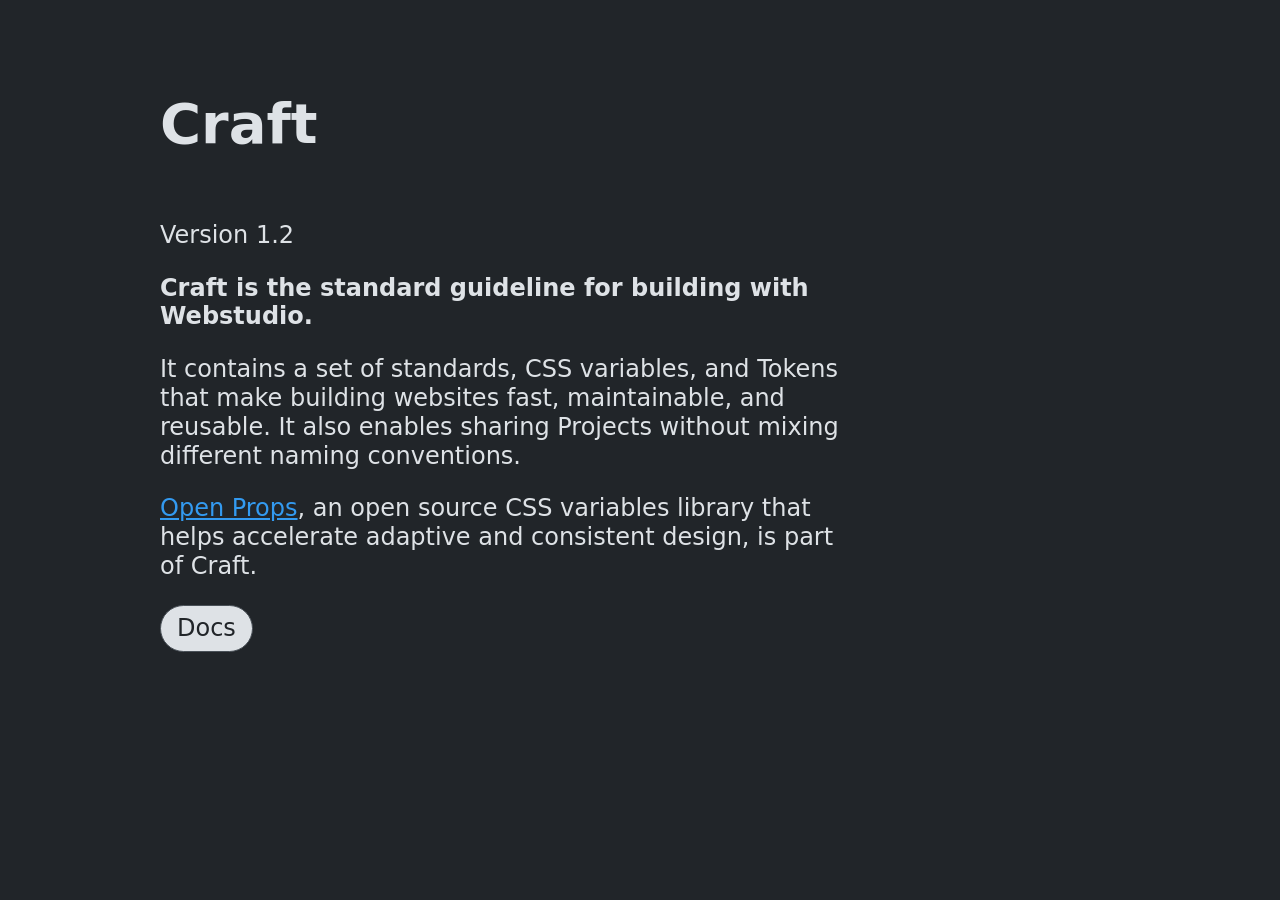
<file: copy-1/index.html>
<!doctype html>
<html
  lang="en"
  data-ws-project="aefd7fc3-9fd1-4b32-816e-670c40177a59"
  data-ws-last-published="2026-06-10T21:09:50.114Z"
>
  <head>
    <link
      rel="stylesheet"
      type="text/css"
      href="/assets/static/app_generated_index-6937cd5a.GRYHJev2.css"
    />
    <meta charset="UTF-8" />
    <meta name="viewport" content="width=device-width,initial-scale=1" />
    <link
      rel="icon"
      href="/assets/Screenshot_2026-06-10_160833_bME_QnFfbyB-tjPOHmraF.png"
    />
    <meta property="og:url" content="https://url/copy-1" />
    <meta property="og:title" content="Home" />
    <meta property="og:type" content="website" />
    <meta property="og:site_name" content="manueldelgadocv" />
    <title>Home</title>
    <script type="application/ld+json">
      {
        "@context": "https://schema.org",
        "@type": "WebSite",
        "name": "manueldelgadocv"
      }
    </script>
  </head>
  <body class="w-body">
    <section
      class="w-box cngi0x7 c16o6zus cujfe63 cvqhzeq c305w7i c1n46m1h cotiz3g c1rf59lw ctv5vdb cdohyhl cslg685 c1ilfpna"
    >
      <h1 class="w-heading c1xg6x6j c1il0g8j cmb6cpb c1emst8o">Craft</h1>
      <div class="w-box c11ba87x c1ob1kc">
        <div style="display: contents">
          <div style="display: contents">
            <div class="w-text">Version 1.2</div>
          </div>
        </div>
        <p class="w-paragraph">
          <b class="w-bold-text"
            >Craft is the standard guideline for building with Webstudio.</b
          >
        </p>
        <p class="w-paragraph">
          It contains a set of standards, CSS variables, and Tokens that make
          building websites fast, maintainable, and reusable. It also enables
          sharing Projects without mixing different naming conventions.
        </p>
        <p class="w-paragraph">
          <a
            href="https://open-props.style/"
            target="_blank"
            class="w-rich-text-link c1aj9zdx c18q8ep2 c3y7qp0 cemiak2"
            >Open Props</a
          >, an open source CSS variables library that helps accelerate adaptive
          and consistent design, is part of Craft.
        </p>
        <a
          href="https://docs.webstudio.is/university/craft"
          target="_blank"
          class="w-link cq4wkuk c1u6uuuz c5raklm c1leyagp c2v3qa7 c1vsresu cwgc3ee c176arrq chhtwgj c104fixi c1vv9upk c1hn87p7 c3y7qp0 cemiak2"
          >Docs</a
        >
      </div>
    </section>
    <script id="vike_pageContext" type="application/json">
      {
        "_urlRewrite": null,
        "pageId": "/pages/copy-1",
        "routeParams": {},
        "data": {
          "url": "https://url/copy-1",
          "system": {
            "params": {},
            "search": {},
            "origin": "https://url",
            "pathname": "/copy-1"
          },
          "resources": {},
          "pageMeta": {
            "title": "Home",
            "description": "!undefined",
            "excludePageFromSearch": "!undefined",
            "language": "!undefined",
            "socialImageAssetName": "!undefined",
            "socialImageUrl": "!undefined",
            "status": "!undefined",
            "redirect": "!undefined",
            "content": "!undefined",
            "custom": []
          }
        }
      }
    </script>
    <script id="vike_globalContext" type="application/json">
      {}
    </script>
    <script
      src="/assets/entries/entry-server-routing.DGCI7qhh.js"
      type="module"
      async
    ></script>
    <link
      rel="modulepreload"
      href="/assets/entries/pages_copy-1.PN_Bi1y-.js"
      as="script"
      type="text/javascript"
    /><link
      rel="modulepreload"
      href="/assets/chunks/chunk-BR75Kv1E.js"
      as="script"
      type="text/javascript"
    /><link
      rel="modulepreload"
      href="/assets/chunks/chunk-rJfx5rwf.js"
      as="script"
      type="text/javascript"
    /><link
      rel="modulepreload"
      href="/assets/chunks/chunk-BR_VjMWt.js"
      as="script"
      type="text/javascript"
    />
  </body>
</html>
</file>
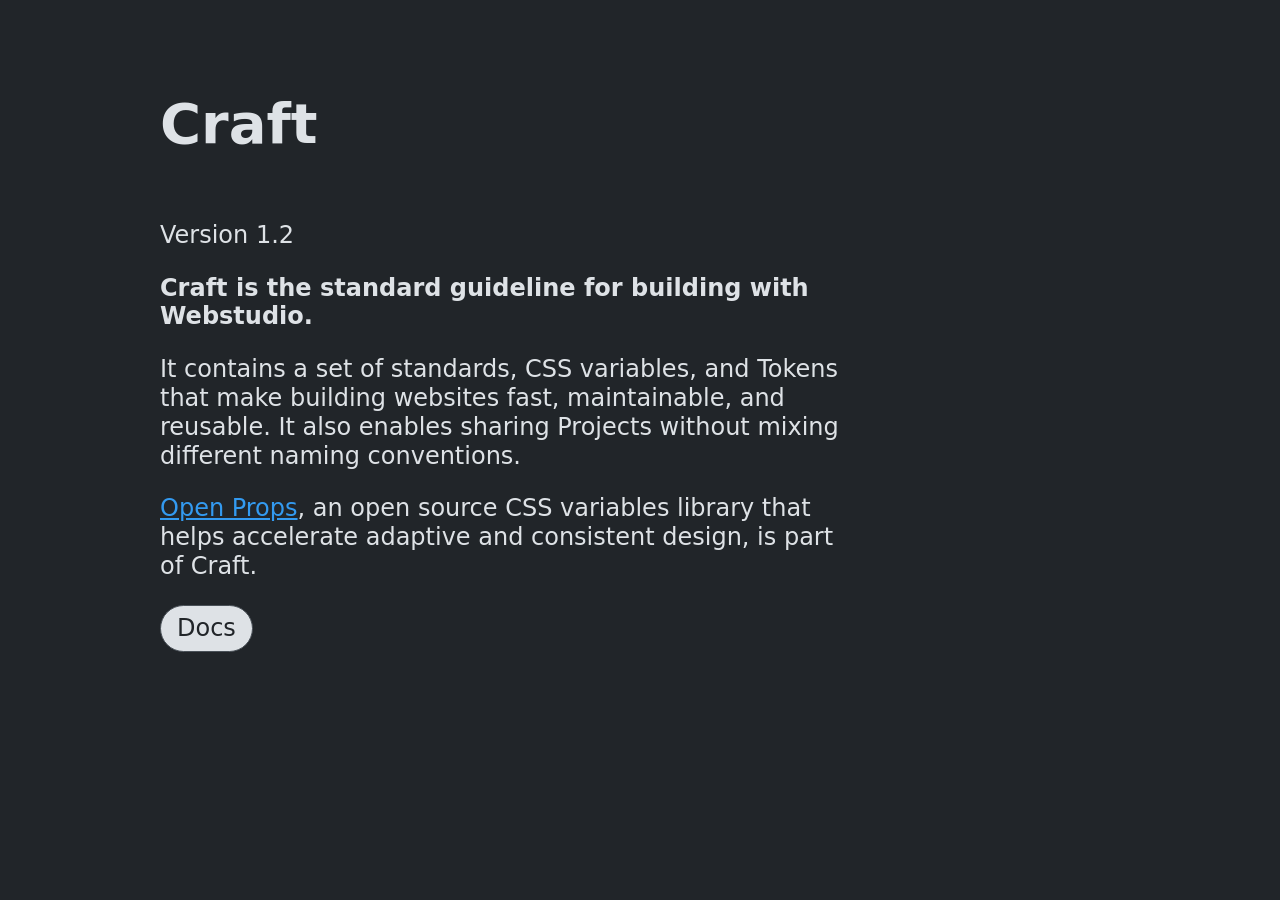
<file: copy-2/index.html>
<!doctype html>
<html
  lang="en"
  data-ws-project="aefd7fc3-9fd1-4b32-816e-670c40177a59"
  data-ws-last-published="2026-06-10T21:09:50.114Z"
>
  <head>
    <link
      rel="stylesheet"
      type="text/css"
      href="/assets/static/app_generated_index-6937cd5a.GRYHJev2.css"
    />
    <meta charset="UTF-8" />
    <meta name="viewport" content="width=device-width,initial-scale=1" />
    <link
      rel="icon"
      href="/assets/Screenshot_2026-06-10_160833_bME_QnFfbyB-tjPOHmraF.png"
    />
    <meta property="og:url" content="https://url/copy-2" />
    <meta property="og:title" content="Home" />
    <meta property="og:type" content="website" />
    <meta property="og:site_name" content="manueldelgadocv" />
    <title>Home</title>
    <script type="application/ld+json">
      {
        "@context": "https://schema.org",
        "@type": "WebSite",
        "name": "manueldelgadocv"
      }
    </script>
  </head>
  <body class="w-body">
    <section
      class="w-box cngi0x7 c16o6zus cujfe63 cvqhzeq c305w7i c1n46m1h cotiz3g c1rf59lw ctv5vdb cdohyhl cslg685 c1ilfpna"
    >
      <h1 class="w-heading c1xg6x6j c1il0g8j cmb6cpb c1emst8o">Craft</h1>
      <div class="w-box c11ba87x c1ob1kc">
        <div style="display: contents">
          <div style="display: contents">
            <div class="w-text">Version 1.2</div>
          </div>
        </div>
        <p class="w-paragraph">
          <b class="w-bold-text"
            >Craft is the standard guideline for building with Webstudio.</b
          >
        </p>
        <p class="w-paragraph">
          It contains a set of standards, CSS variables, and Tokens that make
          building websites fast, maintainable, and reusable. It also enables
          sharing Projects without mixing different naming conventions.
        </p>
        <p class="w-paragraph">
          <a
            href="https://open-props.style/"
            target="_blank"
            class="w-rich-text-link c1aj9zdx c18q8ep2 c3y7qp0 cemiak2"
            >Open Props</a
          >, an open source CSS variables library that helps accelerate adaptive
          and consistent design, is part of Craft.
        </p>
        <a
          href="https://docs.webstudio.is/university/craft"
          target="_blank"
          class="w-link cq4wkuk c1u6uuuz c5raklm c1leyagp c2v3qa7 c1vsresu cwgc3ee c176arrq chhtwgj c104fixi c1vv9upk c1hn87p7 c3y7qp0 cemiak2"
          >Docs</a
        >
      </div>
    </section>
    <script id="vike_pageContext" type="application/json">
      {
        "_urlRewrite": null,
        "pageId": "/pages/copy-2",
        "routeParams": {},
        "data": {
          "url": "https://url/copy-2",
          "system": {
            "params": {},
            "search": {},
            "origin": "https://url",
            "pathname": "/copy-2"
          },
          "resources": {},
          "pageMeta": {
            "title": "Home",
            "description": "!undefined",
            "excludePageFromSearch": "!undefined",
            "language": "!undefined",
            "socialImageAssetName": "!undefined",
            "socialImageUrl": "!undefined",
            "status": "!undefined",
            "redirect": "!undefined",
            "content": "!undefined",
            "custom": []
          }
        }
      }
    </script>
    <script id="vike_globalContext" type="application/json">
      {}
    </script>
    <script
      src="/assets/entries/entry-server-routing.DGCI7qhh.js"
      type="module"
      async
    ></script>
    <link
      rel="modulepreload"
      href="/assets/entries/pages_copy-2.o__qFe9G.js"
      as="script"
      type="text/javascript"
    /><link
      rel="modulepreload"
      href="/assets/chunks/chunk-BR75Kv1E.js"
      as="script"
      type="text/javascript"
    /><link
      rel="modulepreload"
      href="/assets/chunks/chunk-rJfx5rwf.js"
      as="script"
      type="text/javascript"
    /><link
      rel="modulepreload"
      href="/assets/chunks/chunk-BR_VjMWt.js"
      as="script"
      type="text/javascript"
    />
  </body>
</html>
</file>
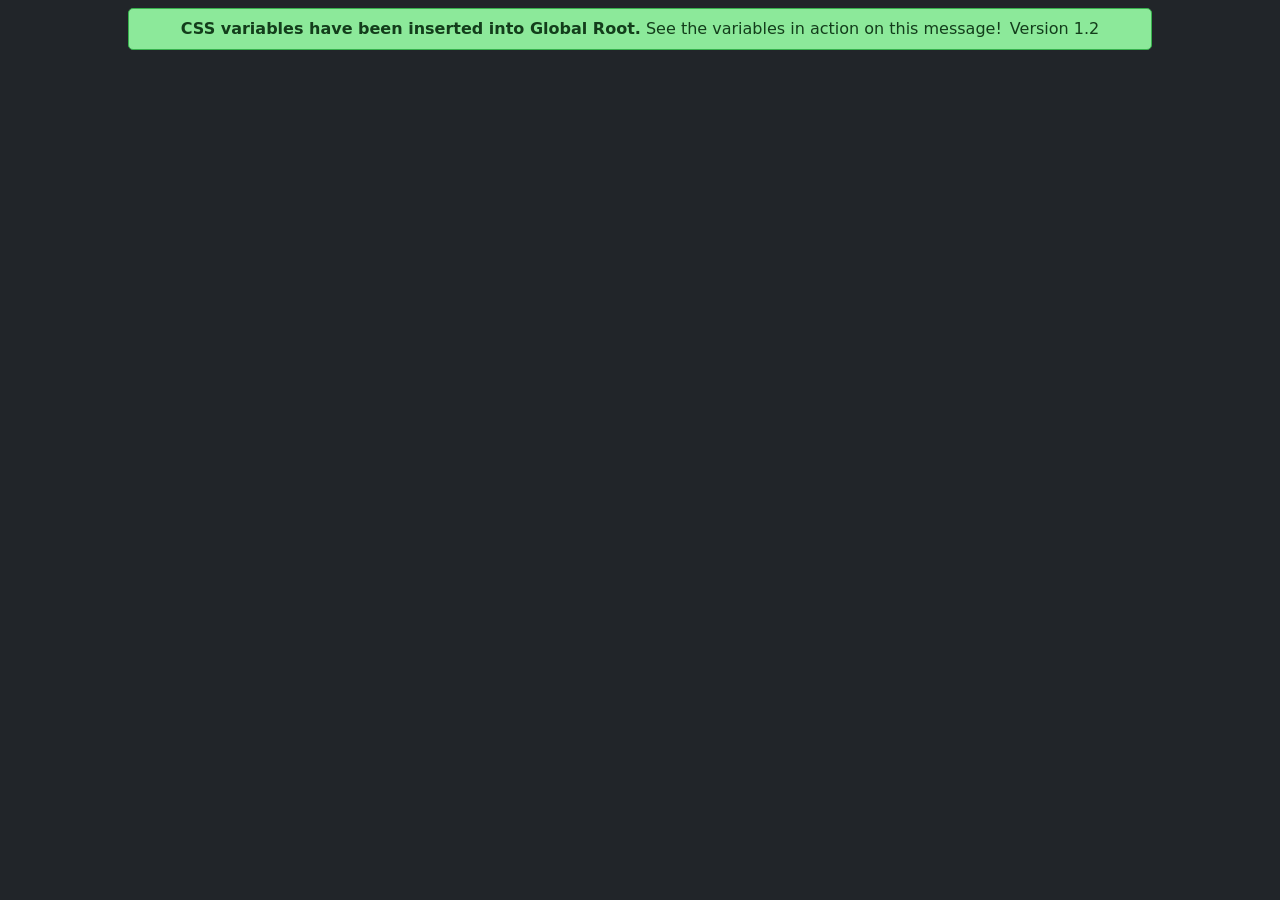
<file: css-variables/index.html>
<!doctype html>
<html
  lang="en"
  data-ws-project="aefd7fc3-9fd1-4b32-816e-670c40177a59"
  data-ws-last-published="2026-06-10T21:09:50.114Z"
>
  <head>
    <link
      rel="stylesheet"
      type="text/css"
      href="/assets/static/app_generated_index-6937cd5a.GRYHJev2.css"
    />
    <meta charset="UTF-8" />
    <meta name="viewport" content="width=device-width,initial-scale=1" />
    <link
      rel="icon"
      href="/assets/Screenshot_2026-06-10_160833_bME_QnFfbyB-tjPOHmraF.png"
    />
    <meta property="og:url" content="https://url/css-variables" />
    <meta property="og:title" content="Untitled" />
    <meta property="og:type" content="website" />
    <meta property="og:site_name" content="manueldelgadocv" />
    <meta name="robots" content="noindex, nofollow" />
    <meta property="twitter:card" content="summary_large_image" />
    <title>Untitled</title>
    <script type="application/ld+json">
      {
        "@context": "https://schema.org",
        "@type": "WebSite",
        "name": "manueldelgadocv"
      }
    </script>
  </head>
  <body class="w-body">
    <div
      class="w-box c5raklm c1leyagp c1kz17iq cyl0eh9 c15kr4fl c7cnwug c17grl2s cnge5as c1vkfqlz c1mguyhg c1ps1ufl ctkqdsh ctv5vdb c1px0yf0 cqnfm90 ckiix7j c5ow18o cujfe63 cvqhzeq cyjbcit c1y1im27 c1s8v17m c9xt0tv cslz6da c1yy9fxq ckuzgpt cicn83n"
    >
      <div
        class="w-html-embed cwz75zx coulytb c1vq6sur cqzrw74 cutc56y c14j8k7i c1spylmk c83r0zf"
      >
        <svg
          xmlns="http://www.w3.org/2000/svg"
          width="24"
          height="24"
          viewBox="0 0 24 24"
          fill="none"
          stroke="currentColor"
          stroke-width="2"
          stroke-linecap="round"
          stroke-linejoin="round"
          class="lucide lucide-party-popper"
        >
          <path d="M5.8 11.3 2 22l10.7-3.79"></path>
          <path d="M4 3h.01"></path>
          <path d="M22 8h.01"></path>
          <path d="M15 2h.01"></path>
          <path d="M22 20h.01"></path>
          <path
            d="m22 2-2.24.75a2.9 2.9 0 0 0-1.96 3.12c.1.86-.57 1.63-1.45 1.63h-.38c-.86 0-1.6.6-1.76 1.44L14 10"
          ></path>
          <path
            d="m22 13-.82-.33c-.86-.34-1.82.2-1.98 1.11c-.11.7-.72 1.22-1.43 1.22H17"
          ></path>
          <path
            d="m11 2 .33.82c.34.86-.2 1.82-1.11 1.98C9.52 4.9 9 5.52 9 6.23V7"
          ></path>
          <path
            d="M11 13c1.93 1.93 2.83 4.17 2 5-.83.83-3.07-.07-5-2-1.93-1.93-2.83-4.17-2-5 .83-.83 3.07.07 5 2Z"
          ></path>
        </svg>
      </div>
      <div class="w-text">
        <b class="w-bold-text"
          >CSS variables have been inserted into Global Root.</b
        >
        See the variables in action on this message!
      </div>
      <div style="display: contents">
        <div style="display: contents">
          <div class="w-text">Version 1.2</div>
        </div>
      </div>
      <div
        class="w-html-embed cwz75zx coulytb c1vq6sur cqzrw74 czo2rbm c40dkwn c1spylmk c83r0zf"
      >
        <svg
          xmlns="http://www.w3.org/2000/svg"
          width="24"
          height="24"
          viewBox="0 0 24 24"
          fill="none"
          stroke="currentColor"
          stroke-width="2"
          stroke-linecap="round"
          stroke-linejoin="round"
          class="lucide lucide-party-popper"
        >
          <path d="M5.8 11.3 2 22l10.7-3.79"></path>
          <path d="M4 3h.01"></path>
          <path d="M22 8h.01"></path>
          <path d="M15 2h.01"></path>
          <path d="M22 20h.01"></path>
          <path
            d="m22 2-2.24.75a2.9 2.9 0 0 0-1.96 3.12c.1.86-.57 1.63-1.45 1.63h-.38c-.86 0-1.6.6-1.76 1.44L14 10"
          ></path>
          <path
            d="m22 13-.82-.33c-.86-.34-1.82.2-1.98 1.11c-.11.7-.72 1.22-1.43 1.22H17"
          ></path>
          <path
            d="m11 2 .33.82c.34.86-.2 1.82-1.11 1.98C9.52 4.9 9 5.52 9 6.23V7"
          ></path>
          <path
            d="M11 13c1.93 1.93 2.83 4.17 2 5-.83.83-3.07-.07-5-2-1.93-1.93-2.83-4.17-2-5 .83-.83 3.07.07 5 2Z"
          ></path>
        </svg>
      </div>
    </div>
    <script id="vike_pageContext" type="application/json">
      {
        "_urlRewrite": null,
        "pageId": "/pages/css-variables",
        "routeParams": {},
        "data": {
          "url": "https://url/css-variables",
          "system": {
            "params": {},
            "search": {},
            "origin": "https://url",
            "pathname": "/css-variables"
          },
          "resources": {},
          "pageMeta": {
            "title": "Untitled",
            "description": "",
            "excludePageFromSearch": true,
            "language": "",
            "socialImageAssetName": "!undefined",
            "socialImageUrl": "",
            "status": 200,
            "redirect": "",
            "content": "!undefined",
            "custom": []
          }
        }
      }
    </script>
    <script id="vike_globalContext" type="application/json">
      {}
    </script>
    <script
      src="/assets/entries/entry-server-routing.DGCI7qhh.js"
      type="module"
      async
    ></script>
    <link
      rel="modulepreload"
      href="/assets/entries/pages_css-variables.DeaqswEP.js"
      as="script"
      type="text/javascript"
    /><link
      rel="modulepreload"
      href="/assets/chunks/chunk-BR75Kv1E.js"
      as="script"
      type="text/javascript"
    /><link
      rel="modulepreload"
      href="/assets/chunks/chunk-rJfx5rwf.js"
      as="script"
      type="text/javascript"
    /><link
      rel="modulepreload"
      href="/assets/chunks/chunk-CW_2wRoD.js"
      as="script"
      type="text/javascript"
    />
  </body>
</html>
</file>
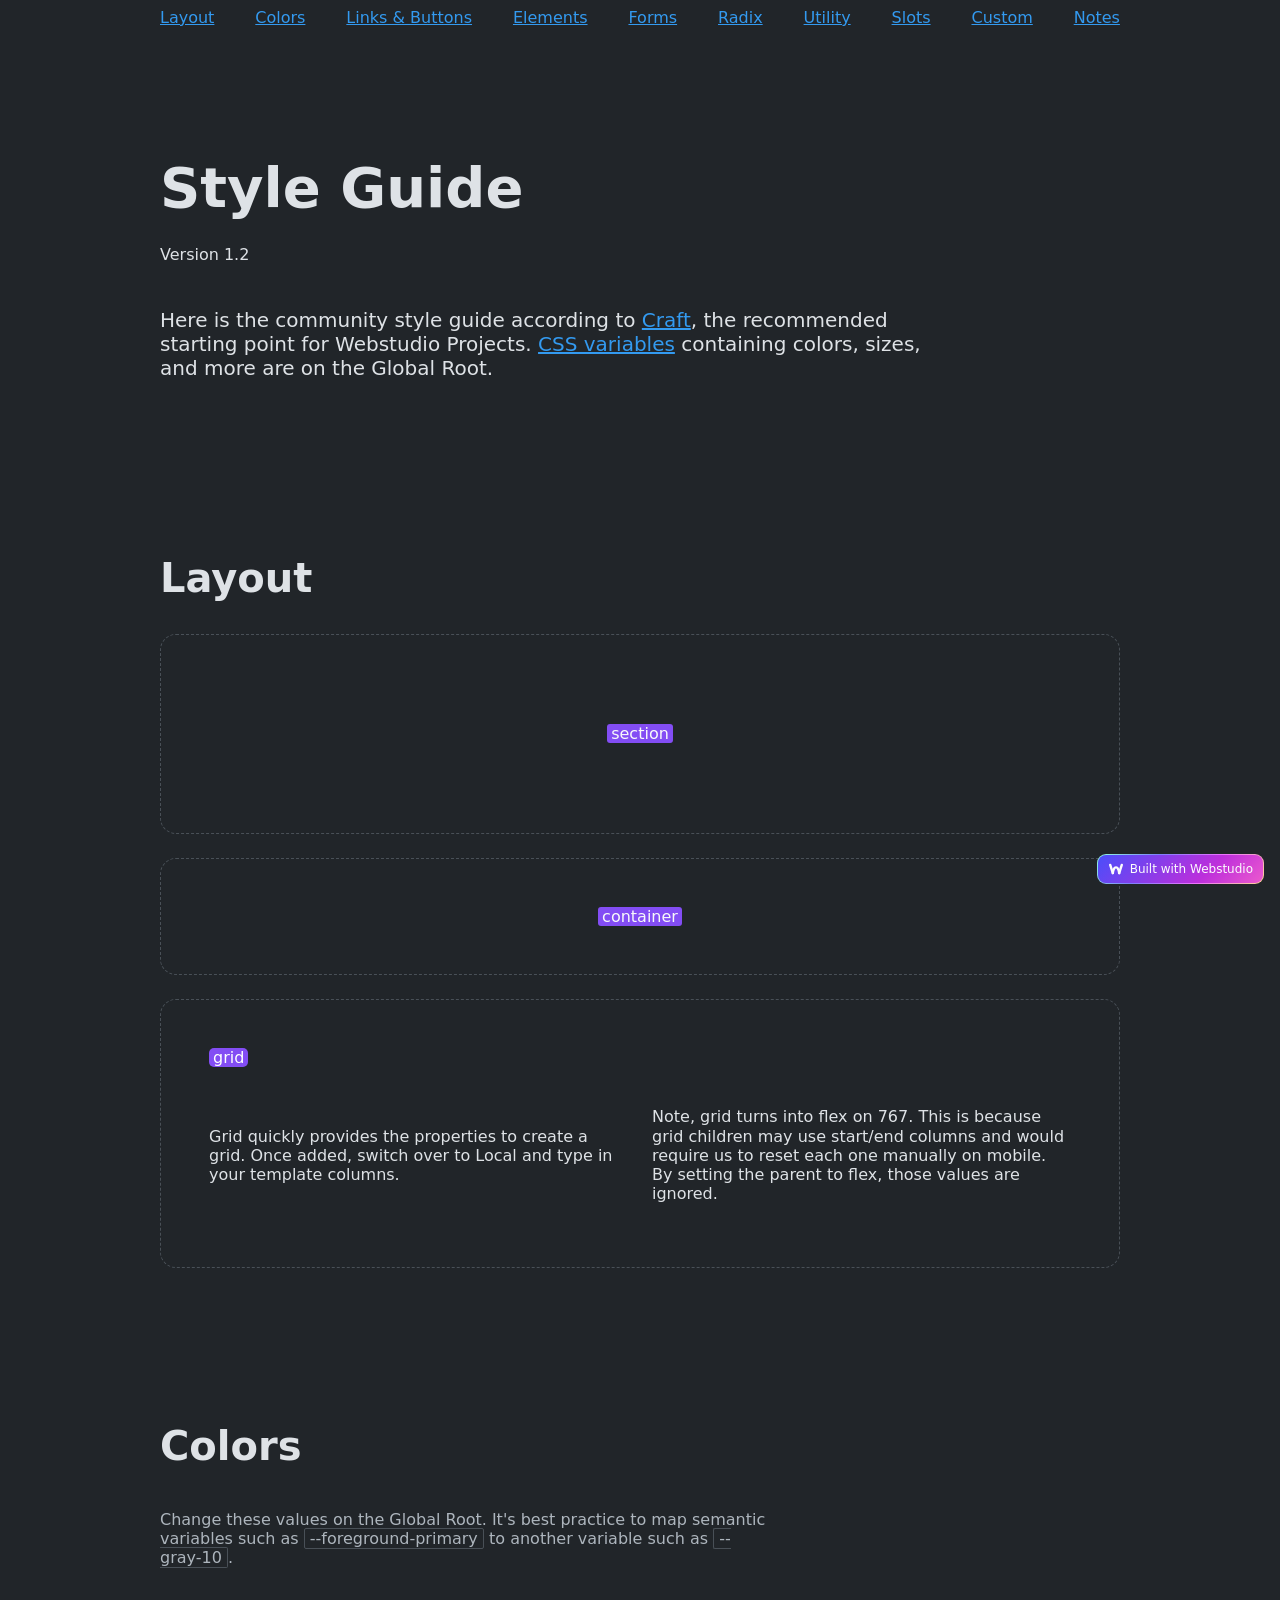
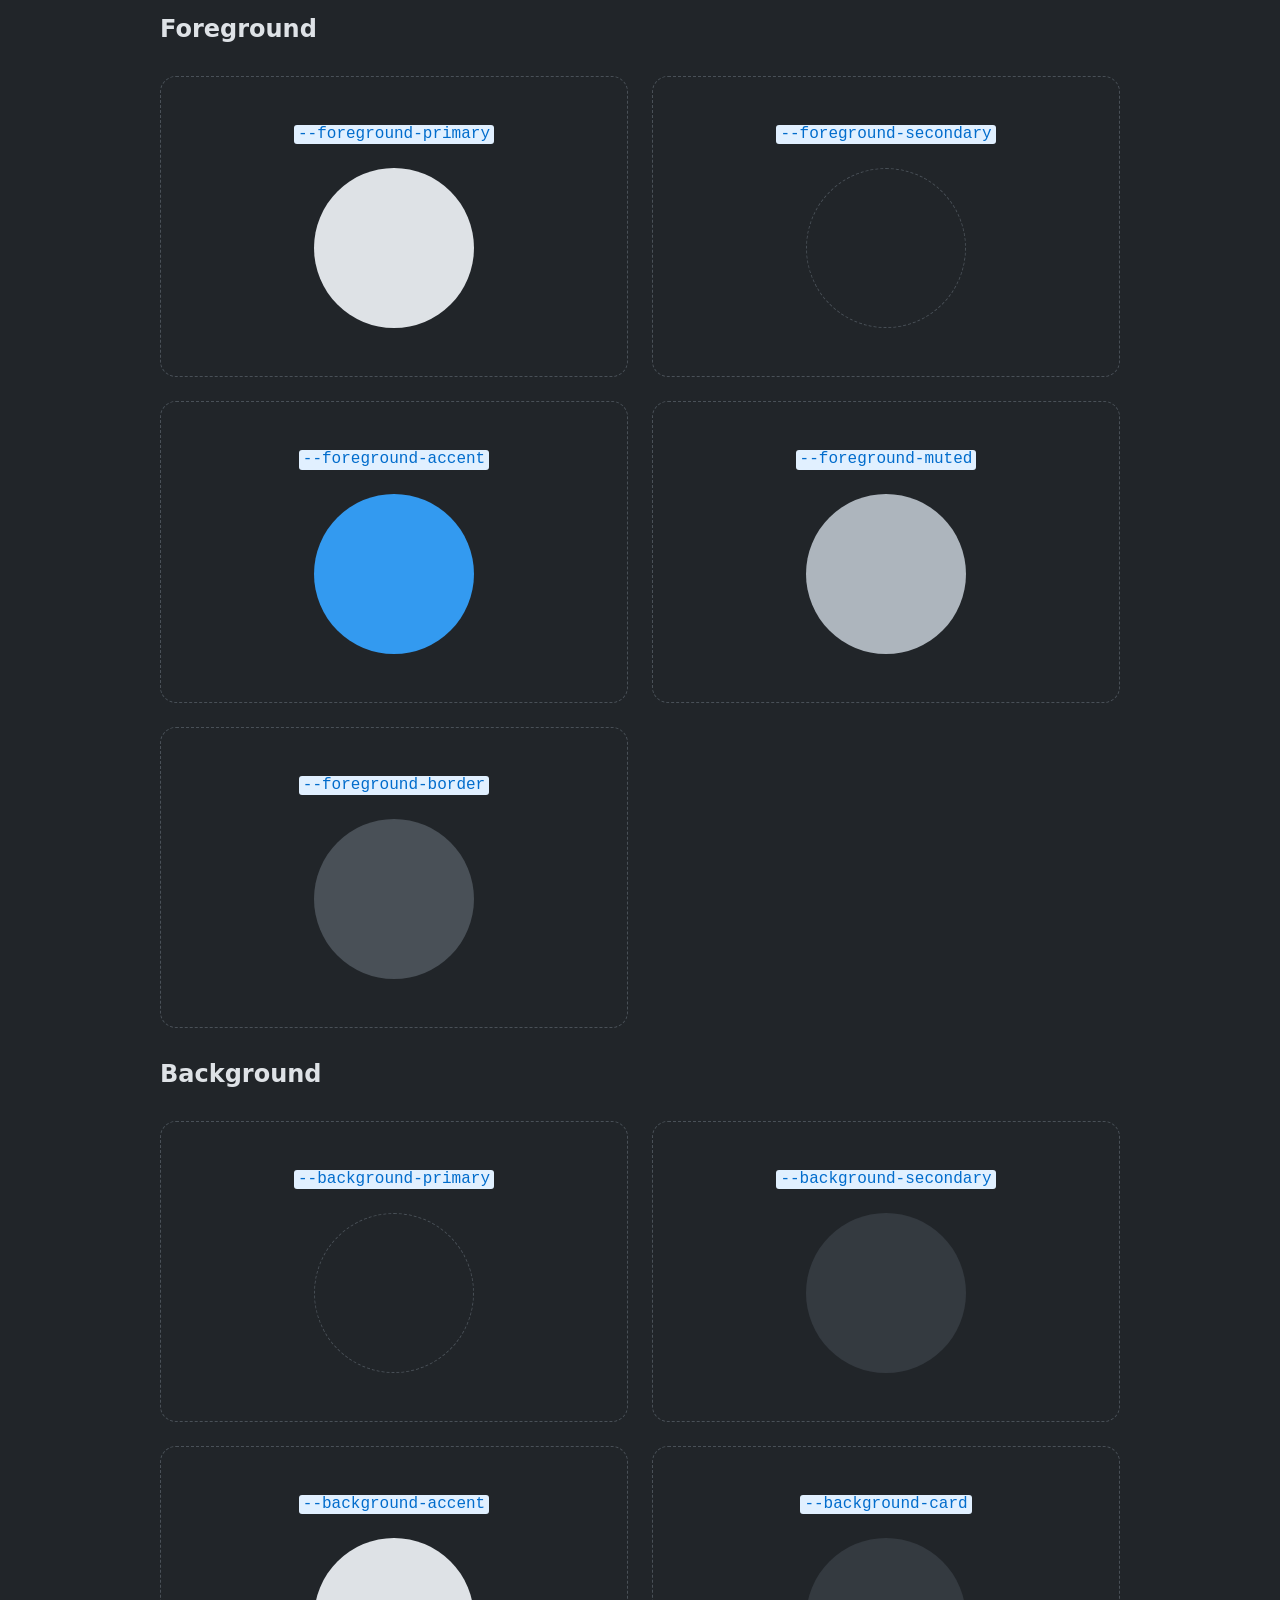
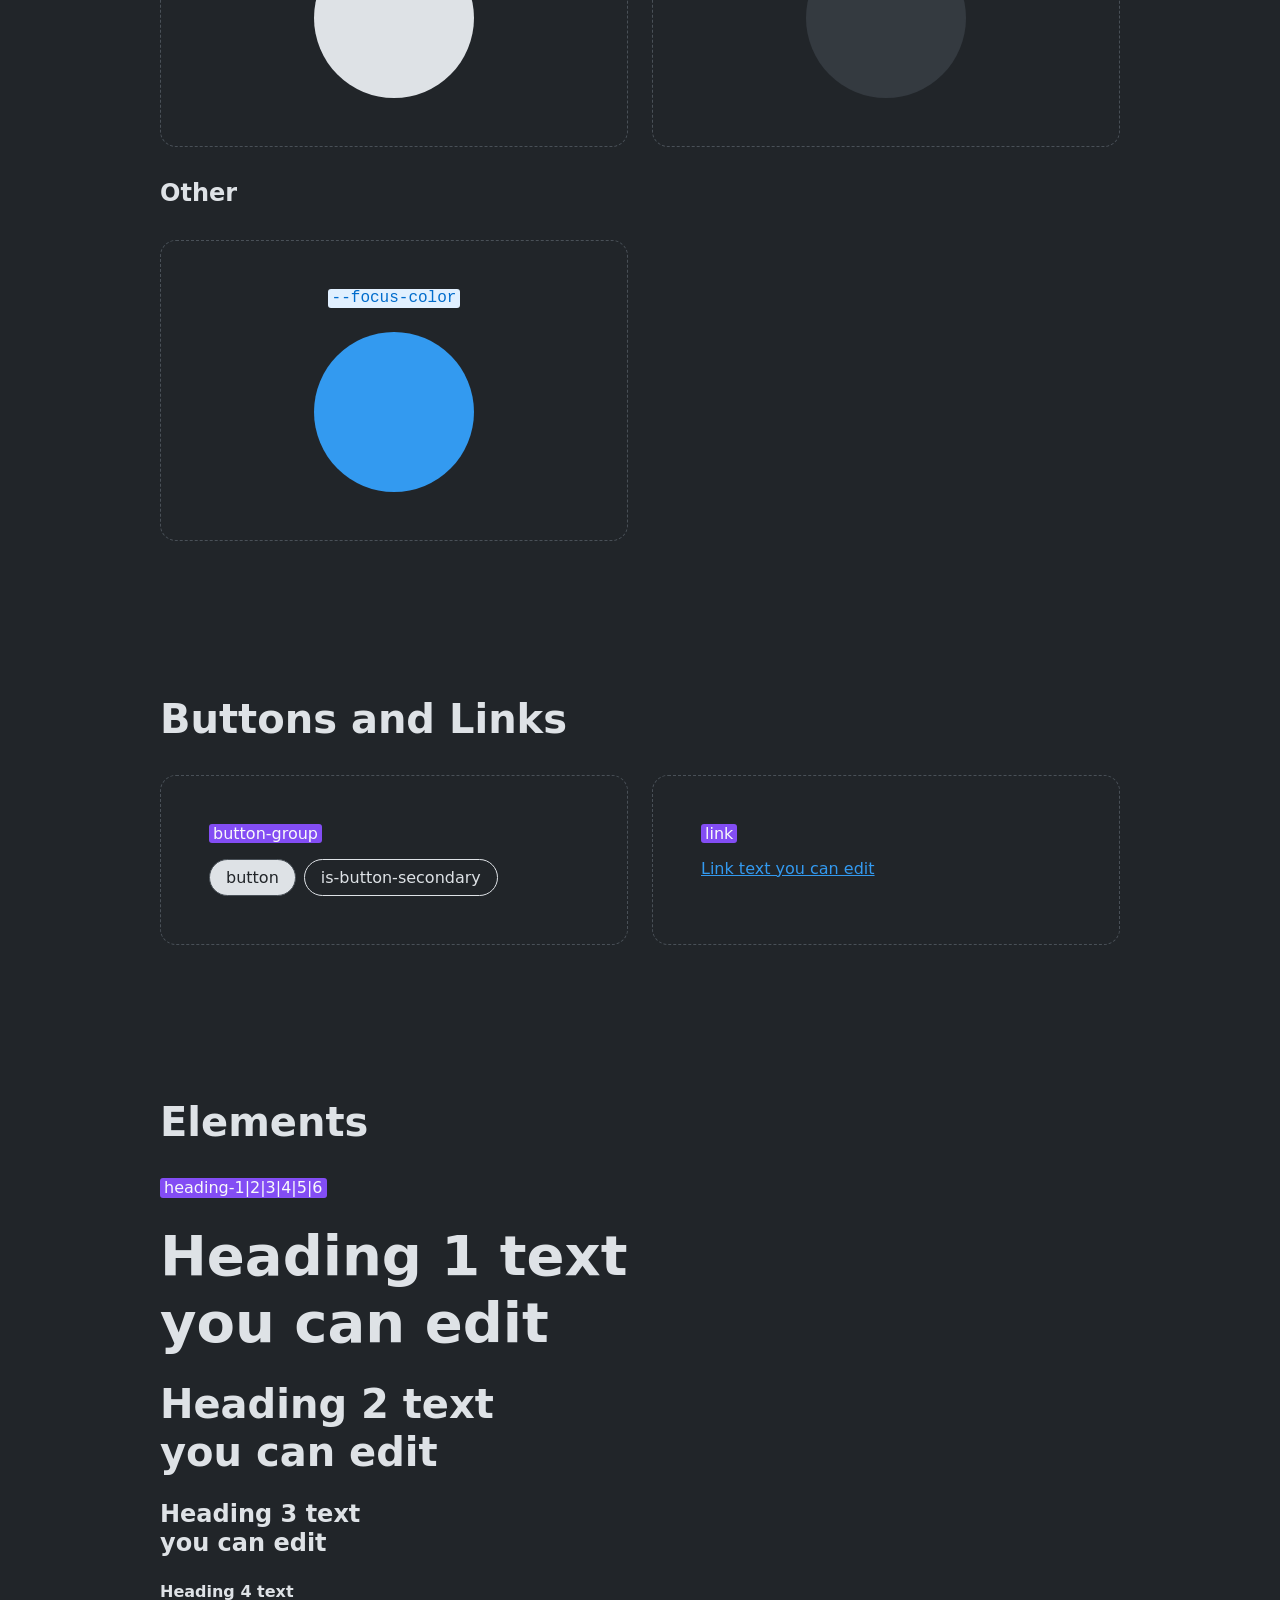
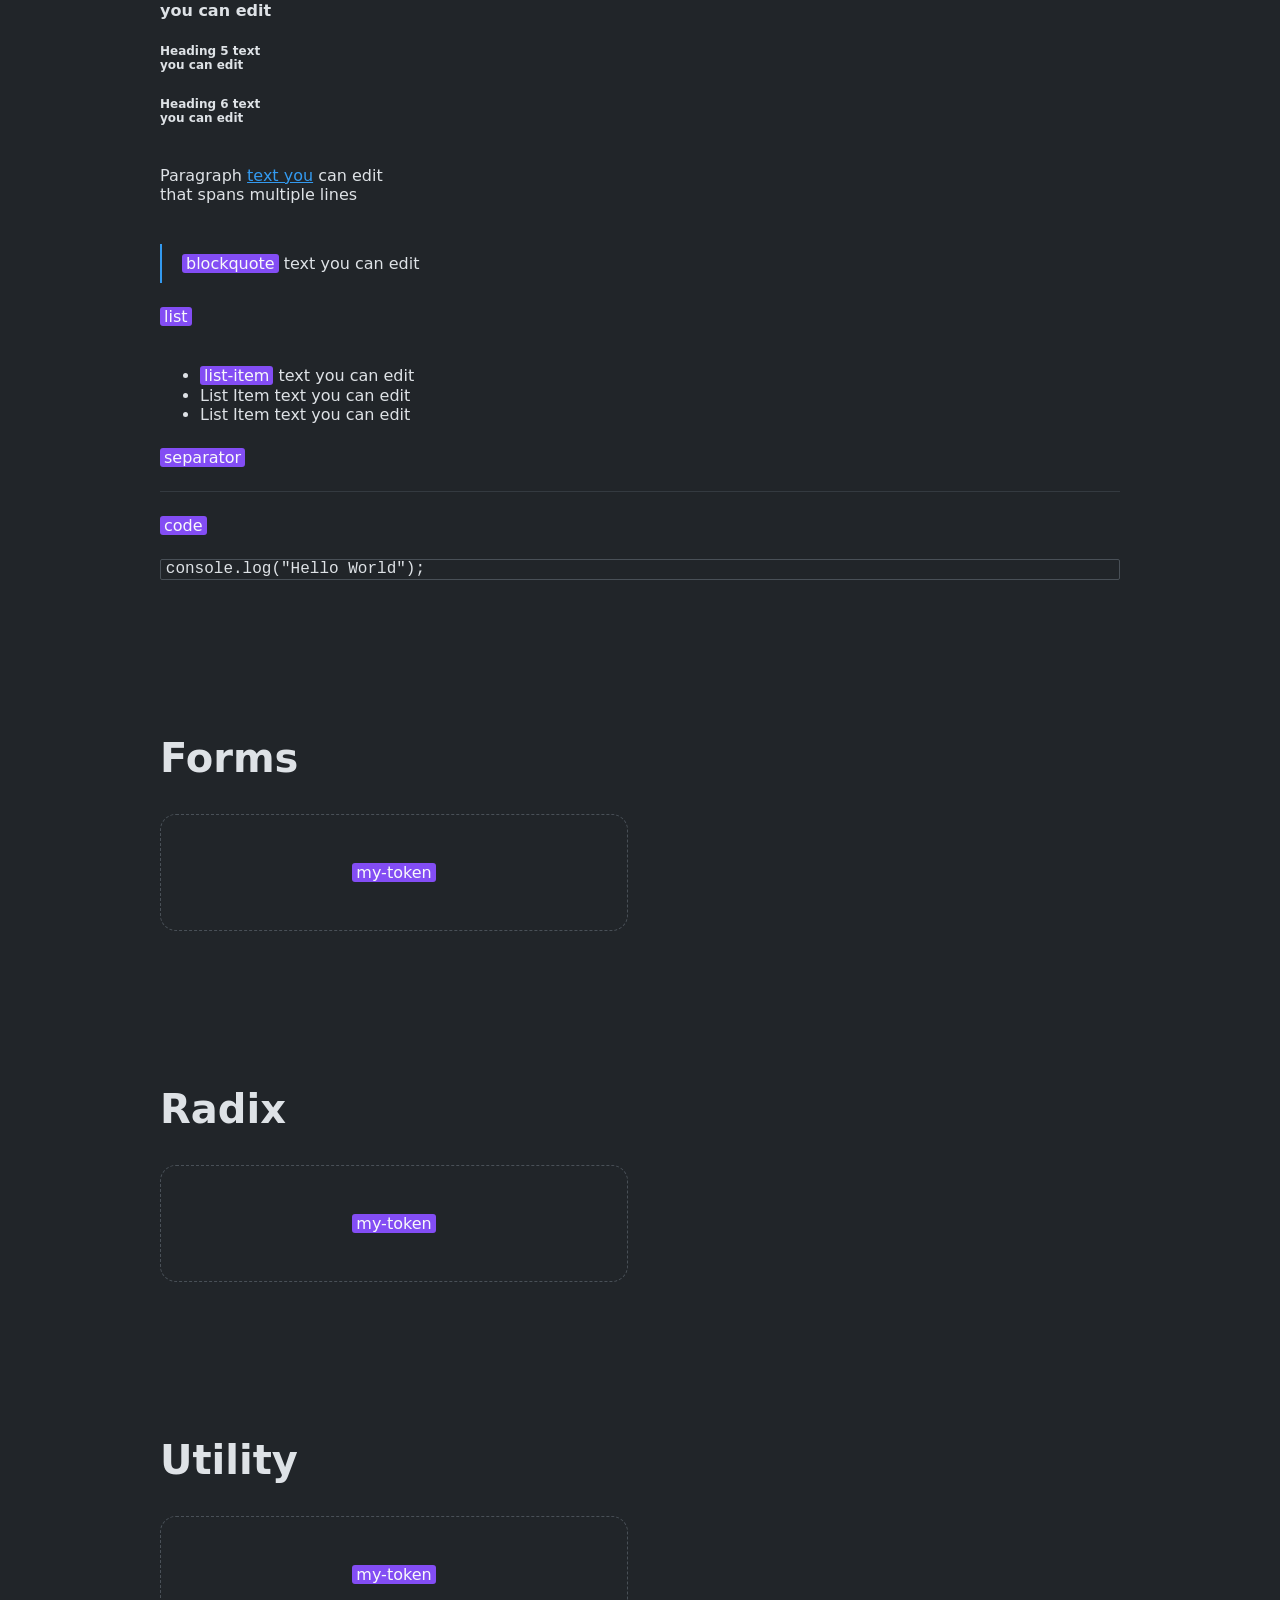
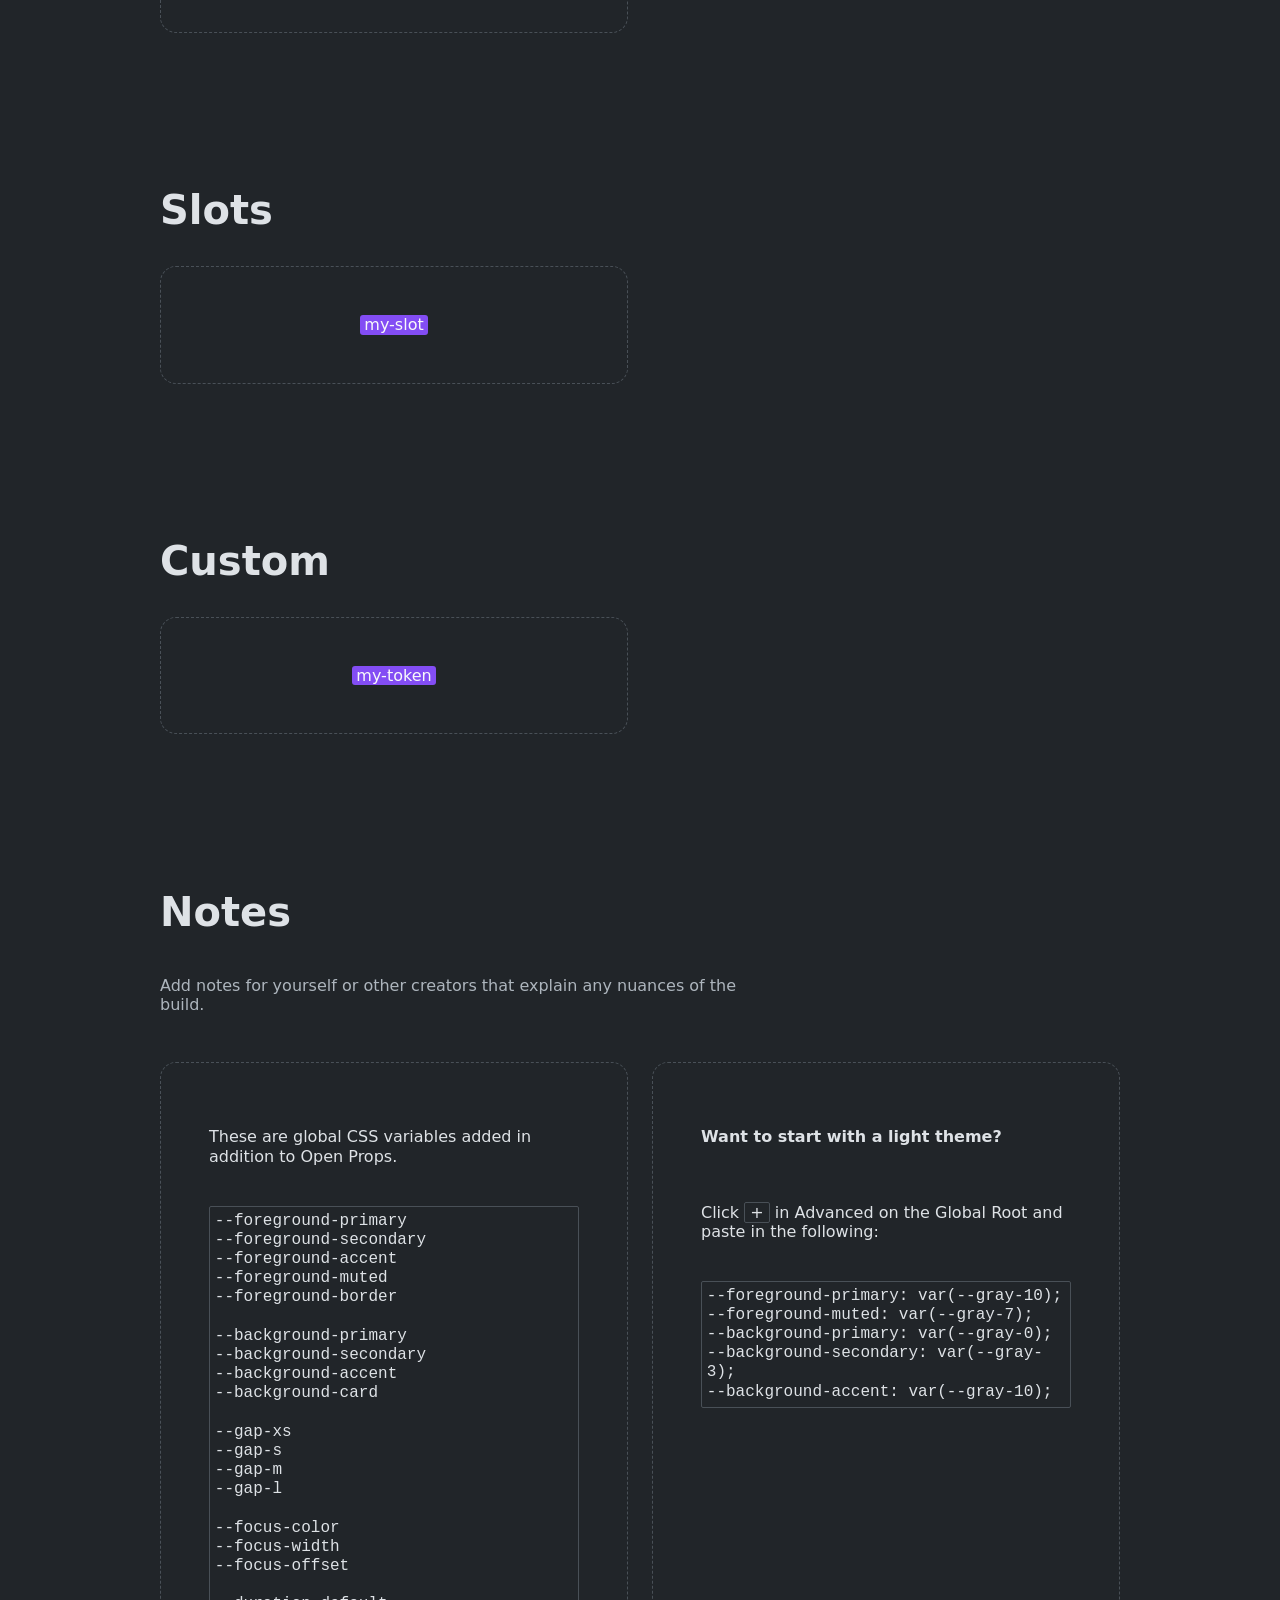
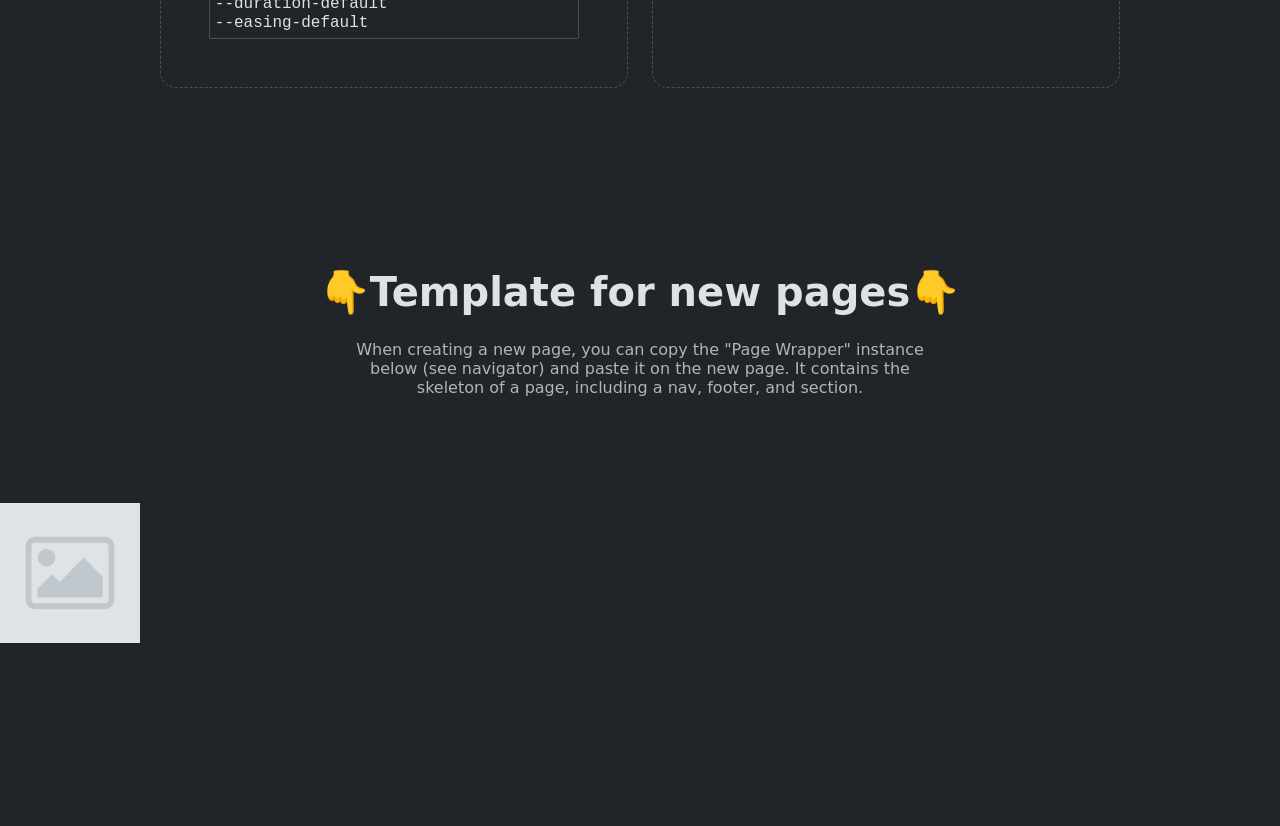
<file: style-guide/index.html>
<!doctype html>
<html
  lang="en"
  data-ws-project="aefd7fc3-9fd1-4b32-816e-670c40177a59"
  data-ws-last-published="2026-06-10T21:09:50.114Z"
>
  <head>
    <link
      rel="stylesheet"
      type="text/css"
      href="/assets/static/app_generated_index-6937cd5a.GRYHJev2.css"
    />
    <meta charset="UTF-8" />
    <meta name="viewport" content="width=device-width,initial-scale=1" />
    <link
      rel="icon"
      href="/assets/Screenshot_2026-06-10_160833_bME_QnFfbyB-tjPOHmraF.png"
    />
    <meta property="og:url" content="https://url/style-guide" />
    <meta property="og:title" content="Untitled" />
    <meta property="og:type" content="website" />
    <meta property="og:site_name" content="manueldelgadocv" />
    <meta name="robots" content="noindex, nofollow" />
    <meta property="twitter:card" content="summary_large_image" />
    <title>Untitled</title>
    <script type="application/ld+json">
      {
        "@context": "https://schema.org",
        "@type": "WebSite",
        "name": "manueldelgadocv"
      }
    </script>
  </head>
  <body id="top" class="w-body">
    <div class="w-box cngi0x7 c16o6zus">
      <div
        class="w-box cujfe63 cvqhzeq c305w7i c1n46m1h cotiz3g c1rf59lw ctv5vdb cdohyhl c8n0l89 ctaztjl"
      >
        <div class="w-box ctv5vdb cdohyhl c19rmrkw c1y8xblu c8cqbsq">
          <h1 class="w-heading c1xg6x6j c1il0g8j cmb6cpb c1emst8o">
            Style Guide
          </h1>
          <div style="display: contents">
            <div style="display: contents">
              <div class="w-text">Version 1.2</div>
            </div>
          </div>
          <p class="w-paragraph c1p960a ce0bkwl">
            Here is the community style guide according to
            <a
              href="https://docs.webstudio.is/university/craft"
              target="_blank"
              class="w-rich-text-link c1aj9zdx c18q8ep2 c3y7qp0 cemiak2"
              >Craft</a
            >, the recommended starting point for Webstudio Projects.
            <a
              href="https://docs.webstudio.is/university/foundations/css-variables"
              target="_blank"
              class="w-rich-text-link c1aj9zdx c18q8ep2 c3y7qp0 cemiak2"
              >CSS variables</a
            >
            containing colors, sizes, and more are on the Global Root.
          </p>
        </div>
        <div
          id="layout"
          class="w-box ctv5vdb cdohyhl c1sgsxh8 c159ui2q c1e7ofqh"
        >
          <div class="w-box ctv5vdb cdohyhl c19rmrkw c1y8xblu c8cqbsq">
            <h2 class="w-heading c19h52hm c1il0g8j cmb6cpb c1emst8o">Layout</h2>
          </div>
          <div class="w-box c1l880t c7lihmb c1hoxh50 c13rpzcq cdxb12z">
            <div
              class="w-box c13c5f8 cjpltll c1bxev6c c10f6wvl ctv5vdb c1px0yf0 cqnfm90 cngi0x7 c16o6zus csr4ucj cvww6w7 cl40psb c1nevgde cdohyhl c1uybdzt c3ndwv9 c11heuv0"
            >
              <div
                class="w-text c15hgfkt c15q9qh6 cylj5w8 cn066sd c15kr4fl c18gva30 c8pau0 clqqdq4 cbanuk cw0goru"
              >
                section
              </div>
            </div>
            <div
              class="w-box c13c5f8 cjpltll c1bxev6c c10f6wvl ctv5vdb c1px0yf0 cqnfm90 c1v82mz c1fsr3wx c1n46m1h c305w7i cl40psb c1nevgde cdohyhl cslg685 c1ilfpna cujfe63 cvqhzeq cotiz3g c1rf59lw c11heuv0"
            >
              <div
                class="w-text c15hgfkt c15q9qh6 cylj5w8 cn066sd c15kr4fl c18gva30 c8pau0 clqqdq4 cbanuk cw0goru"
              >
                container
              </div>
            </div>
            <div
              class="w-box c13c5f8 cjpltll c1bxev6c c10f6wvl c1l880t c1px0yf0 cqnfm90 cl40psb c1nevgde cdohyhl c1klh9zk c1mzwa8o cvnn2gb c11heuv0 c133nlu1 c1xo469r c1jvvzxx"
            >
              <div class="w-box c1365eng c13qkwt8">
                <div
                  class="w-text c15hgfkt c1bp980a c1jvg97x c15q9qh6 cylj5w8 c8ke72x c172f2c5 c15kr4fl c1vkfqlz c1mguyhg c1ps1ufl ctkqdsh csolm8f c1nevgde"
                >
                  grid
                </div>
              </div>
              <div class="w-box">
                <p class="w-paragraph">
                  Grid quickly provides the properties to create a grid. Once
                  added, switch over to Local and type in your template columns.
                </p>
              </div>
              <div class="w-box">
                <p class="w-paragraph">
                  Note, grid turns into flex on 767. This is because grid
                  children may use start/end columns and would require us to
                  reset each one manually on mobile. By setting the parent to
                  flex, those values are ignored.
                </p>
              </div>
            </div>
          </div>
        </div>
        <div
          id="colors"
          class="w-box ctv5vdb cdohyhl c1sgsxh8 c159ui2q c1e7ofqh"
        >
          <div class="w-box ctv5vdb cdohyhl c19rmrkw c1y8xblu c8cqbsq">
            <h2 class="w-heading c19h52hm c1il0g8j cmb6cpb c1emst8o">Colors</h2>
            <p class="w-paragraph c1js8z5x c1kb5iwx">
              Change these values on the Global Root. It&#x27;s best practice to
              map semantic variables such as
              <span
                class="w-text-1 c174n2wr ciygf0r c1dp6lme c106llfl c16sooqf c1my76p5 c1jcl8xe c1slaa7v"
                >--foreground-primary</span
              >
              to another variable such as
              <span
                class="w-text-1 c174n2wr ciygf0r c1dp6lme c106llfl c16sooqf c1my76p5 c1jcl8xe c1slaa7v"
                >--gray-10</span
              >.
            </p>
          </div>
          <h3 class="w-heading c11ba87x c1il0g8j cmb6cpb c1emst8o">
            Foreground
          </h3>
          <div class="w-box c1l880t cvnn2gb c1hoxh50 c13rpzcq cdxb12z">
            <div
              class="w-box c13c5f8 cjpltll c1bxev6c c10f6wvl ctv5vdb c1px0yf0 cqnfm90 cl40psb c1nevgde cdohyhl c1uybdzt c3ndwv9 c11heuv0 c133nlu1"
            >
              <div
                class="w-text c1tuxel c15q9qh6 cylj5w8 c1whpx8w c15kr4fl c18gva30 c8pau0 clqqdq4 cbanuk cw0goru c1on793u"
              >
                --foreground-primary
              </div>
              <div
                class="w-box c1lxw50 chnfjof ca16fhs czlqhay coes6fq c1j28ndc c1fe7apm c17gzm2w ca47laq"
              ></div>
            </div>
            <div
              class="w-box c13c5f8 cjpltll c1bxev6c c10f6wvl ctv5vdb c1px0yf0 cqnfm90 cl40psb c1nevgde cdohyhl c1uybdzt c3ndwv9 c11heuv0 c133nlu1"
            >
              <div
                class="w-text c1tuxel c15q9qh6 cylj5w8 c1whpx8w c15kr4fl c18gva30 c8pau0 clqqdq4 cbanuk cw0goru c1on793u"
              >
                --foreground-secondary
              </div>
              <div
                class="w-box c1lxw50 chnfjof ca16fhs czlqhay coes6fq c1j28ndc c1fe7apm c1f2758g c11heuv0"
              ></div>
            </div>
            <div
              class="w-box c13c5f8 cjpltll c1bxev6c c10f6wvl ctv5vdb c1px0yf0 cqnfm90 cl40psb c1nevgde cdohyhl c1uybdzt c3ndwv9 c11heuv0 c133nlu1"
            >
              <div
                class="w-text c1tuxel c15q9qh6 cylj5w8 c1whpx8w c15kr4fl c18gva30 c8pau0 clqqdq4 cbanuk cw0goru c1on793u"
              >
                --foreground-accent
              </div>
              <div
                class="w-box c1lxw50 chnfjof ca16fhs czlqhay coes6fq c1j28ndc c1fe7apm ctc9l7a ca47laq"
              ></div>
            </div>
            <div
              class="w-box c13c5f8 cjpltll c1bxev6c c10f6wvl ctv5vdb c1px0yf0 cqnfm90 cl40psb c1nevgde cdohyhl c1uybdzt c3ndwv9 c11heuv0 c133nlu1"
            >
              <div
                class="w-text c1tuxel c15q9qh6 cylj5w8 c1whpx8w c15kr4fl c18gva30 c8pau0 clqqdq4 cbanuk cw0goru c1on793u"
              >
                --foreground-muted
              </div>
              <div
                class="w-box c1lxw50 chnfjof ca16fhs czlqhay coes6fq c1j28ndc c1fe7apm cz1q1yt ca47laq"
              ></div>
            </div>
            <div
              class="w-box c13c5f8 cjpltll c1bxev6c c10f6wvl ctv5vdb c1px0yf0 cqnfm90 cl40psb c1nevgde cdohyhl c1uybdzt c3ndwv9 c11heuv0 c133nlu1"
            >
              <div
                class="w-text c1tuxel c15q9qh6 cylj5w8 c1whpx8w c15kr4fl c18gva30 c8pau0 clqqdq4 cbanuk cw0goru c1on793u"
              >
                --foreground-border
              </div>
              <div
                class="w-box c1lxw50 chnfjof ca16fhs czlqhay coes6fq c1j28ndc c1fe7apm c91tbl ca47laq"
              ></div>
            </div>
          </div>
          <h3 class="w-heading c11ba87x c1il0g8j cmb6cpb c1emst8o">
            Background
          </h3>
          <div class="w-box c1l880t cvnn2gb c1hoxh50 c13rpzcq cdxb12z">
            <div
              class="w-box c13c5f8 cjpltll c1bxev6c c10f6wvl ctv5vdb c1px0yf0 cqnfm90 cl40psb c1nevgde cdohyhl c1uybdzt c3ndwv9 c11heuv0 c133nlu1"
            >
              <div
                class="w-text c1tuxel c15q9qh6 cylj5w8 c1whpx8w c15kr4fl c18gva30 c8pau0 clqqdq4 cbanuk cw0goru c1on793u"
              >
                --background-primary
              </div>
              <div
                class="w-box c1lxw50 chnfjof ca16fhs czlqhay coes6fq c1j28ndc c1fe7apm c1micre8 c11heuv0"
              ></div>
            </div>
            <div
              class="w-box c13c5f8 cjpltll c1bxev6c c10f6wvl ctv5vdb c1px0yf0 cqnfm90 cl40psb c1nevgde cdohyhl c1uybdzt c3ndwv9 c11heuv0 c133nlu1"
            >
              <div
                class="w-text c1tuxel c15q9qh6 cylj5w8 c1whpx8w c15kr4fl c18gva30 c8pau0 clqqdq4 cbanuk cw0goru c1on793u"
              >
                --background-secondary
              </div>
              <div
                class="w-box c1lxw50 chnfjof ca16fhs czlqhay coes6fq c1j28ndc c1fe7apm c14dhzgj ca47laq"
              ></div>
            </div>
            <div
              class="w-box c13c5f8 cjpltll c1bxev6c c10f6wvl ctv5vdb c1px0yf0 cqnfm90 cl40psb c1nevgde cdohyhl c1uybdzt c3ndwv9 c11heuv0 c133nlu1"
            >
              <div
                class="w-text c1tuxel c15q9qh6 cylj5w8 c1whpx8w c15kr4fl c18gva30 c8pau0 clqqdq4 cbanuk cw0goru c1on793u"
              >
                --background-accent
              </div>
              <div
                class="w-box c1lxw50 chnfjof ca16fhs czlqhay coes6fq c1j28ndc c1fe7apm c118rfdr ca47laq"
              ></div>
            </div>
            <div
              class="w-box c13c5f8 cjpltll c1bxev6c c10f6wvl ctv5vdb c1px0yf0 cqnfm90 cl40psb c1nevgde cdohyhl c1uybdzt c3ndwv9 c11heuv0 c133nlu1"
            >
              <div
                class="w-text c1tuxel c15q9qh6 cylj5w8 c1whpx8w c15kr4fl c18gva30 c8pau0 clqqdq4 cbanuk cw0goru c1on793u"
              >
                --background-card
              </div>
              <div
                class="w-box c1lxw50 chnfjof ca16fhs czlqhay coes6fq c1j28ndc c1fe7apm c15bgf4t ca47laq"
              ></div>
            </div>
          </div>
          <h3 class="w-heading c11ba87x c1il0g8j cmb6cpb c1emst8o">Other</h3>
          <div class="w-box c1l880t cvnn2gb c1hoxh50 c13rpzcq cdxb12z">
            <div
              class="w-box c13c5f8 cjpltll c1bxev6c c10f6wvl ctv5vdb c1px0yf0 cqnfm90 cl40psb c1nevgde cdohyhl c1uybdzt c3ndwv9 c11heuv0 c133nlu1"
            >
              <div
                class="w-text c1tuxel c15q9qh6 cylj5w8 c1whpx8w c15kr4fl c18gva30 c8pau0 clqqdq4 cbanuk cw0goru c1on793u"
              >
                --focus-color
              </div>
              <div
                class="w-box c1lxw50 chnfjof ca16fhs czlqhay coes6fq c1j28ndc c1fe7apm c711swk ca47laq"
              ></div>
            </div>
          </div>
        </div>
        <div
          id="links-buttons"
          class="w-box ctv5vdb cdohyhl c1sgsxh8 c159ui2q c1e7ofqh"
        >
          <div class="w-box ctv5vdb cdohyhl c19rmrkw c1y8xblu c8cqbsq">
            <h2 class="w-heading c19h52hm c1il0g8j cmb6cpb c1emst8o">
              Buttons and Links
            </h2>
          </div>
          <div class="w-box c1l880t cvnn2gb c1hoxh50 c13rpzcq cdxb12z">
            <div
              class="w-box c13c5f8 cjpltll c1bxev6c c10f6wvl ctv5vdb cgfqqho csi10ou cl40psb c1nevgde cdohyhl cp2bude c1k3m2a0 c11heuv0 c133nlu1"
            >
              <div
                class="w-text c15hgfkt c15q9qh6 cylj5w8 cn066sd c15kr4fl c18gva30 c8pau0 clqqdq4 cbanuk cw0goru"
              >
                button-group
              </div>
              <div
                class="w-box ctv5vdb c1px0yf0 csi10ou ckiix7j c5ow18o c1j6frok"
              >
                <a
                  class="w-link cq4wkuk c1u6uuuz c5raklm c1leyagp c2v3qa7 c1vsresu cwgc3ee c176arrq chhtwgj c104fixi c1vv9upk c1hn87p7 c3y7qp0 cemiak2"
                  href="#"
                  >button</a
                ><a
                  class="w-link cim964 c11u2e2z c5raklm c1leyagp c2v3qa7 c1vsresu cwgc3ee c176arrq chhtwgj c104fixi c1vv9upk c1cdtqag c3y7qp0 cemiak2"
                  href="#"
                  >is-button-secondary</a
                >
              </div>
            </div>
            <div
              class="w-box c13c5f8 cjpltll c1bxev6c c10f6wvl ctv5vdb cgfqqho csi10ou cl40psb c1nevgde cdohyhl cp2bude c1k3m2a0 c11heuv0 c133nlu1"
            >
              <div
                class="w-text c15hgfkt c15q9qh6 cylj5w8 cn066sd c15kr4fl c18gva30 c8pau0 clqqdq4 cbanuk cw0goru"
              >
                link
              </div>
              <a class="w-link c1aj9zdx c18q8ep2 c3y7qp0 cemiak2" href="#"
                >Link text you can edit</a
              >
            </div>
          </div>
        </div>
        <div
          id="elements"
          class="w-box ctv5vdb cdohyhl c1sgsxh8 c159ui2q c1e7ofqh"
        >
          <div class="w-box ctv5vdb cdohyhl c19rmrkw c1y8xblu c8cqbsq">
            <h2 class="w-heading c19h52hm c1il0g8j cmb6cpb c1emst8o">
              Elements
            </h2>
          </div>
          <div class="w-box ctv5vdb cdohyhl c19rmrkw c1y8xblu">
            <div
              class="w-text c15hgfkt c15q9qh6 cylj5w8 cn066sd c15kr4fl c18gva30 c8pau0 clqqdq4 cbanuk cw0goru"
            >
              heading-1|2|3|4|5|6
            </div>
            <h1 class="w-heading c1xg6x6j c1il0g8j cmb6cpb c1emst8o">
              Heading 1 text <br />you can edit
            </h1>
            <h1 class="w-heading c19h52hm c1il0g8j cmb6cpb c1emst8o">
              Heading 2 text <br />you can edit
            </h1>
            <h1 class="w-heading c11ba87x c1il0g8j cmb6cpb c1emst8o">
              Heading 3 text <br />you can edit
            </h1>
            <h1 class="w-heading cryl0tt c1il0g8j cmb6cpb c1emst8o">
              Heading 4 text <br />you can edit
            </h1>
            <h1 class="w-heading c1sbtz0o c1il0g8j cmb6cpb c1emst8o">
              Heading 5 text <br />you can edit
            </h1>
            <h1 class="w-heading c1sbtz0o c1il0g8j cmb6cpb c1emst8o">
              Heading 6 text <br />you can edit
            </h1>
            <p class="w-paragraph">
              Paragraph
              <a
                class="w-rich-text-link c1aj9zdx c18q8ep2 c3y7qp0 cemiak2"
                href="#"
                >text you</a
              >
              can edit<br />that spans multiple lines
            </p>
            <blockquote
              class="w-blockquote c1emst8o c85f9rk c1q93s9j c1byx1mi c4q5p5c"
            >
              <span
                class="w-text-1 c15hgfkt c15q9qh6 cylj5w8 cn066sd c15kr4fl c18gva30 c8pau0 clqqdq4 cbanuk cw0goru"
                >blockquote</span
              >
              text you can edit
            </blockquote>
            <div
              class="w-text c15hgfkt c15q9qh6 cylj5w8 cn066sd c15kr4fl c18gva30 c8pau0 clqqdq4 cbanuk cw0goru"
            >
              list
            </div>
            <ul class="w-list c1emst8o">
              <li class="w-list-item">
                <span
                  class="w-text-1 c15hgfkt c15q9qh6 cylj5w8 cn066sd c15kr4fl c18gva30 c8pau0 clqqdq4 cbanuk cw0goru"
                  >list-item</span
                >
                text you can edit
              </li>
              <li class="w-list-item">List Item text you can edit</li>
              <li class="w-list-item">List Item text you can edit</li>
            </ul>
            <div
              class="w-text c15hgfkt c15q9qh6 cylj5w8 cn066sd c15kr4fl c18gva30 c8pau0 clqqdq4 cbanuk cw0goru"
            >
              separator
            </div>
            <hr class="w-separator cfqff8n cotiz3g cmb6cpb c1emst8o" />
            <div
              class="w-text c15hgfkt c15q9qh6 cylj5w8 cn066sd c15kr4fl c18gva30 c8pau0 clqqdq4 cbanuk cw0goru"
            >
              code
            </div>
            <code
              lang=""
              class="w-code-text c174n2wr ciygf0r c1dp6lme c106llfl c16sooqf c1my76p5 c1jcl8xe c1slaa7v"
              >console.log(&quot;Hello World&quot;);</code
            >
          </div>
        </div>
        <div
          id="forms"
          class="w-box ctv5vdb cdohyhl c1sgsxh8 c159ui2q c1e7ofqh"
        >
          <div class="w-box ctv5vdb cdohyhl c19rmrkw c1y8xblu c8cqbsq">
            <h2 class="w-heading c19h52hm c1il0g8j cmb6cpb c1emst8o">Forms</h2>
          </div>
          <div class="w-box c1l880t cvnn2gb c1hoxh50 c13rpzcq cdxb12z">
            <div
              class="w-box c13c5f8 cjpltll c1bxev6c c10f6wvl ctv5vdb c1px0yf0 cqnfm90 cl40psb c1nevgde cdohyhl c1uybdzt c3ndwv9 c11heuv0 c133nlu1"
            >
              <div
                class="w-text c15hgfkt c15q9qh6 cylj5w8 cn066sd c15kr4fl c18gva30 c8pau0 clqqdq4 cbanuk cw0goru"
              >
                my-token
              </div>
            </div>
          </div>
        </div>
        <div
          id="radix"
          class="w-box ctv5vdb cdohyhl c1sgsxh8 c159ui2q c1e7ofqh"
        >
          <div class="w-box ctv5vdb cdohyhl c19rmrkw c1y8xblu c8cqbsq">
            <h2 class="w-heading c19h52hm c1il0g8j cmb6cpb c1emst8o">Radix</h2>
          </div>
          <div class="w-box c1l880t cvnn2gb c1hoxh50 c13rpzcq cdxb12z">
            <div
              class="w-box c13c5f8 cjpltll c1bxev6c c10f6wvl ctv5vdb c1px0yf0 cqnfm90 cl40psb c1nevgde cdohyhl c1uybdzt c3ndwv9 c11heuv0 c133nlu1"
            >
              <div
                class="w-text c15hgfkt c15q9qh6 cylj5w8 cn066sd c15kr4fl c18gva30 c8pau0 clqqdq4 cbanuk cw0goru"
              >
                my-token
              </div>
            </div>
          </div>
        </div>
        <div
          id="utility"
          class="w-box ctv5vdb cdohyhl c1sgsxh8 c159ui2q c1e7ofqh"
        >
          <div class="w-box ctv5vdb cdohyhl c19rmrkw c1y8xblu c8cqbsq">
            <h2 class="w-heading c19h52hm c1il0g8j cmb6cpb c1emst8o">
              Utility
            </h2>
          </div>
          <div class="w-box c1l880t cvnn2gb c1hoxh50 c13rpzcq cdxb12z">
            <div
              class="w-box c13c5f8 cjpltll c1bxev6c c10f6wvl ctv5vdb c1px0yf0 cqnfm90 cl40psb c1nevgde cdohyhl c1uybdzt c3ndwv9 c11heuv0 c133nlu1"
            >
              <div
                class="w-text c15hgfkt c15q9qh6 cylj5w8 cn066sd c15kr4fl c18gva30 c8pau0 clqqdq4 cbanuk cw0goru"
              >
                my-token
              </div>
            </div>
          </div>
        </div>
        <div
          id="slots"
          class="w-box ctv5vdb cdohyhl c1sgsxh8 c159ui2q c1e7ofqh"
        >
          <div class="w-box ctv5vdb cdohyhl c19rmrkw c1y8xblu c8cqbsq">
            <h2 class="w-heading c19h52hm c1il0g8j cmb6cpb c1emst8o">Slots</h2>
          </div>
          <div class="w-box c1l880t cvnn2gb c1hoxh50 c13rpzcq cdxb12z">
            <div
              class="w-box c13c5f8 cjpltll c1bxev6c c10f6wvl ctv5vdb c1px0yf0 cqnfm90 cl40psb c1nevgde cdohyhl c1uybdzt c3ndwv9 c11heuv0 c133nlu1"
            >
              <div
                class="w-text c15hgfkt c15q9qh6 cylj5w8 cn066sd c15kr4fl c18gva30 c8pau0 clqqdq4 cbanuk cw0goru"
              >
                my-slot
              </div>
            </div>
          </div>
        </div>
        <div
          id="custom"
          class="w-box ctv5vdb cdohyhl c1sgsxh8 c159ui2q c1e7ofqh"
        >
          <div class="w-box ctv5vdb cdohyhl c19rmrkw c1y8xblu c8cqbsq">
            <h2 class="w-heading c19h52hm c1il0g8j cmb6cpb c1emst8o">Custom</h2>
          </div>
          <div class="w-box c1l880t cvnn2gb c1hoxh50 c13rpzcq cdxb12z">
            <div
              class="w-box c13c5f8 cjpltll c1bxev6c c10f6wvl ctv5vdb c1px0yf0 cqnfm90 cl40psb c1nevgde cdohyhl c1uybdzt c3ndwv9 c11heuv0 c133nlu1"
            >
              <div
                class="w-text c15hgfkt c15q9qh6 cylj5w8 cn066sd c15kr4fl c18gva30 c8pau0 clqqdq4 cbanuk cw0goru"
              >
                my-token
              </div>
            </div>
          </div>
        </div>
        <div
          id="notes"
          class="w-box ctv5vdb cdohyhl c1sgsxh8 c159ui2q c1e7ofqh"
        >
          <div class="w-box ctv5vdb cdohyhl c19rmrkw c1y8xblu c8cqbsq">
            <h2 class="w-heading c19h52hm c1il0g8j cmb6cpb c1emst8o">Notes</h2>
            <p class="w-paragraph c1js8z5x c1kb5iwx">
              Add notes for yourself or other creators that explain any nuances
              of the build.
            </p>
          </div>
          <div class="w-box c1l880t cvnn2gb c1hoxh50 c13rpzcq cdxb12z">
            <div
              class="w-box c13c5f8 cjpltll c1bxev6c c10f6wvl ctv5vdb c1px0yf0 cqnfm90 cl40psb c1nevgde cdohyhl c1uybdzt c3ndwv9 c11heuv0 c133nlu1"
            >
              <p class="w-paragraph">
                These are global CSS variables added in addition to Open Props.
              </p>
              <code
                class="w-code-text c174n2wr ciygf0r c1dp6lme c106llfl c1jcl8xe cotiz3g c1slaa7v cjrxf44"
                >--foreground-primary --foreground-secondary --foreground-accent
                --foreground-muted --foreground-border --background-primary
                --background-secondary --background-accent --background-card
                --gap-xs --gap-s --gap-m --gap-l --focus-color --focus-width
                --focus-offset --duration-default --easing-default</code
              >
            </div>
            <div
              class="w-box c13c5f8 cjpltll c1bxev6c c10f6wvl ctv5vdb cgfqqho csi10ou cl40psb c1nevgde cdohyhl c1uybdzt c3ndwv9 c11heuv0 c133nlu1"
            >
              <p class="w-paragraph">
                <b class="w-bold-text">Want to start with a light theme?</b>
              </p>
              <p class="w-paragraph">
                Click
                <span
                  class="w-text-1 c174n2wr ciygf0r c1dp6lme c106llfl c16sooqf c1my76p5 c1jcl8xe c1slaa7v"
                  >+</span
                >
                in Advanced on the Global Root and paste in the following:
              </p>
              <code
                class="w-code-text c174n2wr ciygf0r c1dp6lme c106llfl c1jcl8xe cotiz3g c1slaa7v cjrxf44"
                >--foreground-primary: var(--gray-10); --foreground-muted:
                var(--gray-7); --background-primary: var(--gray-0);
                --background-secondary: var(--gray-3); --background-accent:
                var(--gray-10);</code
              >
            </div>
          </div>
        </div>
      </div>
      <nav
        class="w-box c1qa8rbl c9hvhg3 c1pom4au cazzw4v c14gm6sw cbceiut c1y6cxjc c1jcl8xe c1ovjgmj c1e1bj0t"
      >
        <div
          class="w-box cujfe63 cvqhzeq c305w7i c1n46m1h cotiz3g c1rf59lw ctv5vdb c1fxn5uo c19rmrkw c1y8xblu c1fr7bym ceaqcie"
        >
          <a class="w-link c1aj9zdx c18q8ep2 c3y7qp0 cemiak2" href="#">Layout</a
          ><a class="w-link c1aj9zdx c18q8ep2 c3y7qp0 cemiak2" href="#"
            >Colors</a
          ><a class="w-link c1aj9zdx c18q8ep2 c3y7qp0 cemiak2" href="#"
            >Links &amp; Buttons</a
          ><a class="w-link c1aj9zdx c18q8ep2 c3y7qp0 cemiak2" href="#"
            >Elements</a
          ><a class="w-link c1aj9zdx c18q8ep2 c3y7qp0 cemiak2" href="#">Forms</a
          ><a class="w-link c1aj9zdx c18q8ep2 c3y7qp0 cemiak2" href="#">Radix</a
          ><a class="w-link c1aj9zdx c18q8ep2 c3y7qp0 cemiak2" href="#"
            >Utility</a
          ><a class="w-link c1aj9zdx c18q8ep2 c3y7qp0 cemiak2" href="#">Slots</a
          ><a class="w-link c1aj9zdx c18q8ep2 c3y7qp0 cemiak2" href="#"
            >Custom</a
          ><a class="w-link c1aj9zdx c18q8ep2 c3y7qp0 cemiak2" href="#"
            >Notes</a
          >
        </div>
      </nav>
    </div>
    <div
      class="w-box cujfe63 cvqhzeq c305w7i c1n46m1h cotiz3g c1rf59lw ctv5vdb cdohyhl ckiix7j c5ow18o cngi0x7 c16o6zus c1px0yf0 cqnfm90"
    >
      <h2 class="w-heading c19h52hm c1il0g8j cmb6cpb c1emst8o">
        👇Template for new pages👇
      </h2>
      <p class="w-paragraph c1kb5iwx c15kr4fl cz1q1yt">
        When creating a new page, you can copy the &quot;Page Wrapper&quot;
        instance below (see navigator) and paste it on the new page. It contains
        the skeleton of a page, including a nav, footer, and section.
      </p>
    </div>
    <div class="w-box">
      <div style="display: contents">
        <div style="display: contents">
          <nav class="w-box">
            <a class="w-link" href="#"
              ><img
                alt=""
                class="w-image"
                src="[data-uri]"
                decoding="async"
                loading="eager"
            /></a>
          </nav>
        </div>
      </div>
      <main class="w-box">
        <section class="w-box cngi0x7 c16o6zus">
          <div
            class="w-box cujfe63 cvqhzeq c305w7i c1n46m1h cotiz3g c1rf59lw ctv5vdb cdohyhl cslg685 c1ilfpna"
          ></div>
        </section>
      </main>
      <div style="display: contents">
        <div style="display: contents">
          <footer class="w-box"><div class="w-box"></div></footer>
        </div>
      </div>
    </div>
    <a
      href="https://webstudio.is/?via=badge"
      target="_blank"
      class="w-element cwz75zx c1iktnps c11nlfg6 c1px0yf0 cqnfm90 c1pom4au c1puuxqh c6u0ub7 c1xg0pfq ci8hfls c1axb6kn c12f5xz1 cdyxsxi c13y1jpu cba0jug cito612 c1x6246 c1ebz9wv c12h25ib cjcf6ib c1vh78b9 c1r47xfj c1vv9upk c1ke4p42 c13a8tae c1jzn7l7 cxtlup8 c46qzqk"
      ><div class="w-html-embed cwc01zl cgfqlc6 c1w6lddi c1nevgde">
        <svg
          xmlns="http://www.w3.org/2000/svg"
          fill="currentColor"
          viewBox="0 0 16 16"
          width="100%"
          height="100%"
          style="display: block"
        >
          <path
            fill-rule="evenodd"
            d="m12.32 12.416 2.62-8.085a1.205 1.205 0 1 0-2.292-.746l-2.62 8.084a1.205 1.205 0 1 0 2.292.747Z"
            clip-rule="evenodd"
          />
          <path
            fill-rule="evenodd"
            d="M8 7.624c.297 0 .517.175.704.394.207.243.373.545.514.866.634 1.44.753 3.241.753 3.241a1.206 1.206 0 0 0 1.285 1.122 1.207 1.207 0 0 0 1.12-1.287s-.16-2.25-.952-4.05C10.744 6.364 9.594 5.208 8 5.208c-1.594 0-2.744 1.156-3.424 2.7-.792 1.8-.951 4.05-.951 4.05a1.207 1.207 0 0 0 1.12 1.288 1.206 1.206 0 0 0 1.284-1.122s.119-1.8.753-3.24a3.52 3.52 0 0 1 .514-.867c.187-.22.406-.394.704-.394Z"
            clip-rule="evenodd"
          />
          <path
            fill-rule="evenodd"
            d="M5.973 11.669 3.352 3.585a1.205 1.205 0 1 0-2.293.746l2.622 8.084a1.205 1.205 0 1 0 2.292-.746Z"
            clip-rule="evenodd"
          />
        </svg>
      </div>
      <div class="w-element">Built with Webstudio</div></a
    >
    <script id="vike_pageContext" type="application/json">
      {
        "_urlRewrite": null,
        "pageId": "/pages/style-guide",
        "routeParams": {},
        "data": {
          "url": "https://url/style-guide",
          "system": {
            "params": {},
            "search": {},
            "origin": "https://url",
            "pathname": "/style-guide"
          },
          "resources": {},
          "pageMeta": {
            "title": "Untitled",
            "description": "",
            "excludePageFromSearch": true,
            "language": "",
            "socialImageAssetName": "!undefined",
            "socialImageUrl": "",
            "status": 200,
            "redirect": "",
            "content": "!undefined",
            "custom": []
          }
        }
      }
    </script>
    <script id="vike_globalContext" type="application/json">
      {}
    </script>
    <script
      src="/assets/entries/entry-server-routing.DGCI7qhh.js"
      type="module"
      async
    ></script>
    <link
      rel="modulepreload"
      href="/assets/entries/pages_style-guide.BzD9qyNZ.js"
      as="script"
      type="text/javascript"
    /><link
      rel="modulepreload"
      href="/assets/chunks/chunk-BR75Kv1E.js"
      as="script"
      type="text/javascript"
    /><link
      rel="modulepreload"
      href="/assets/chunks/chunk-rJfx5rwf.js"
      as="script"
      type="text/javascript"
    /><link
      rel="modulepreload"
      href="/assets/chunks/chunk-CW_2wRoD.js"
      as="script"
      type="text/javascript"
    /><link
      rel="modulepreload"
      href="/assets/chunks/chunk-BR_VjMWt.js"
      as="script"
      type="text/javascript"
    /><link
      rel="modulepreload"
      href="/assets/chunks/chunk-DjCct3HO.js"
      as="script"
      type="text/javascript"
    />
  </body>
</html>
</file>
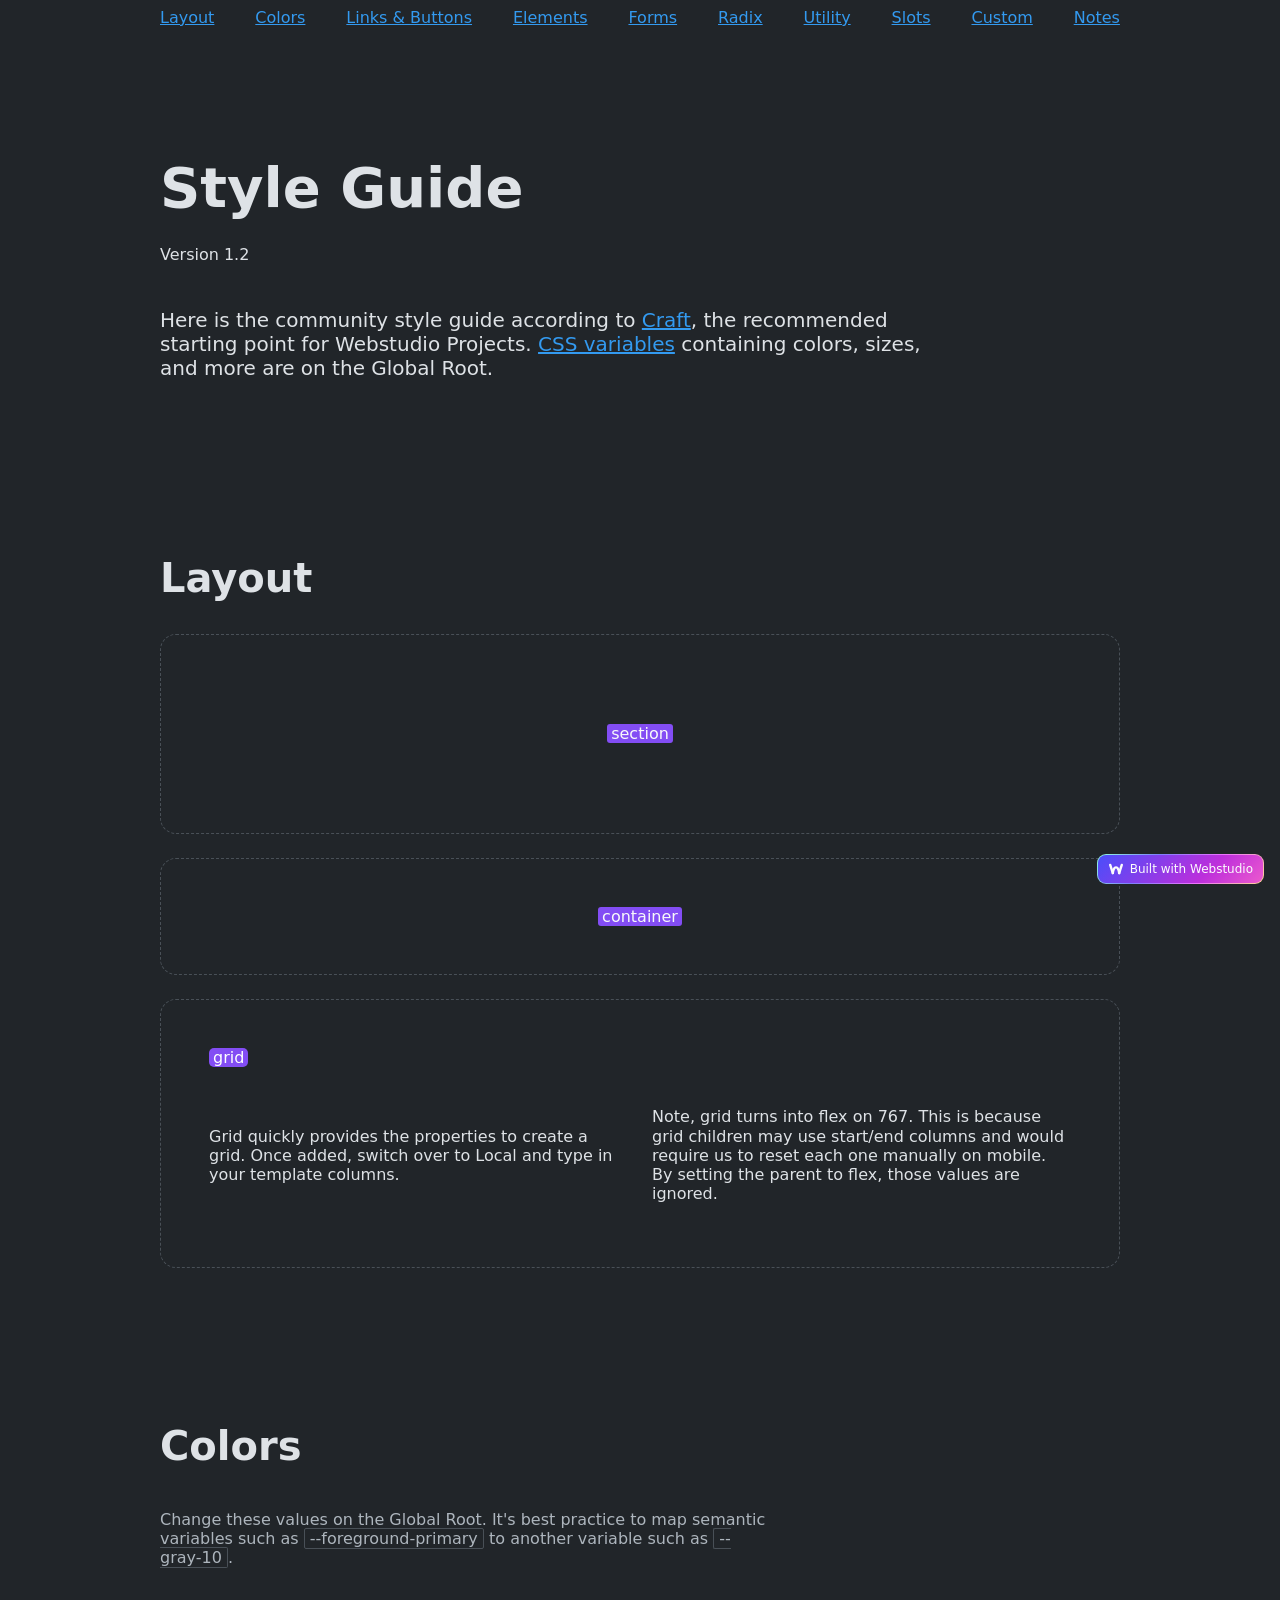
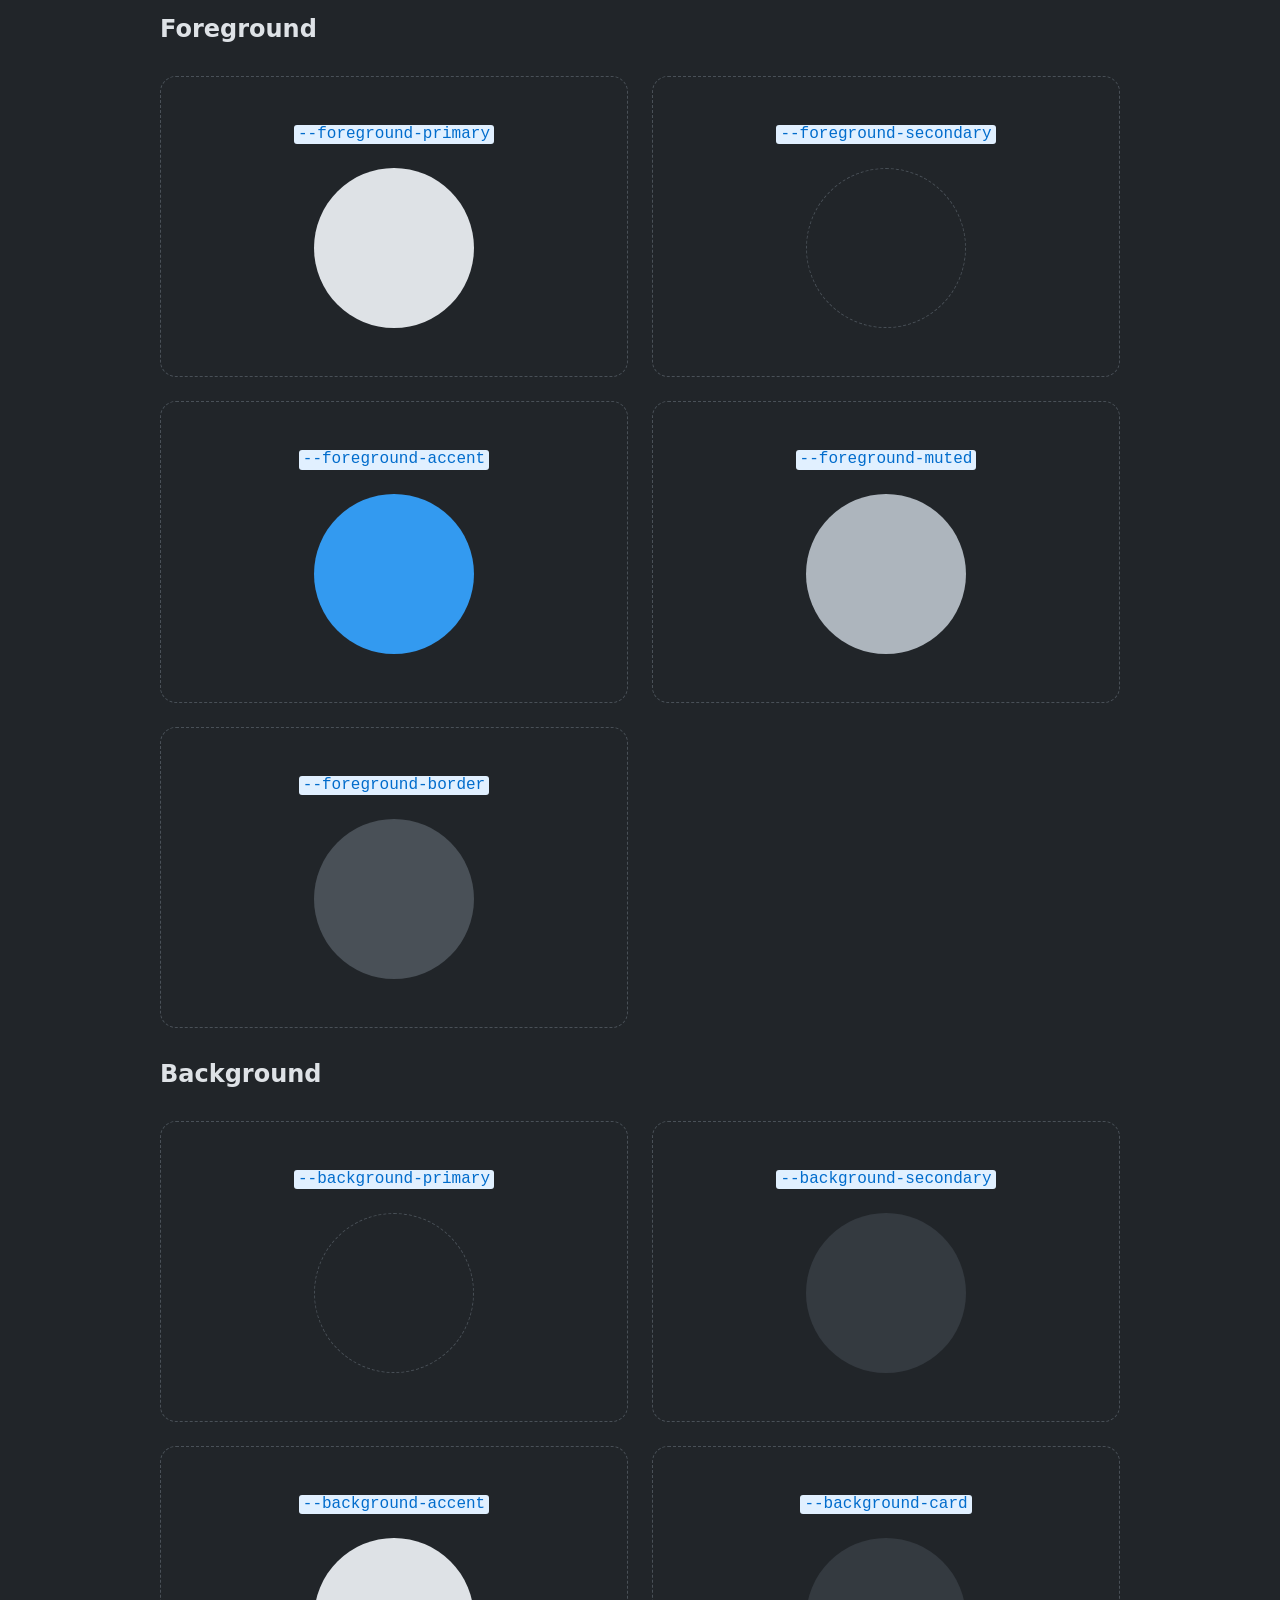
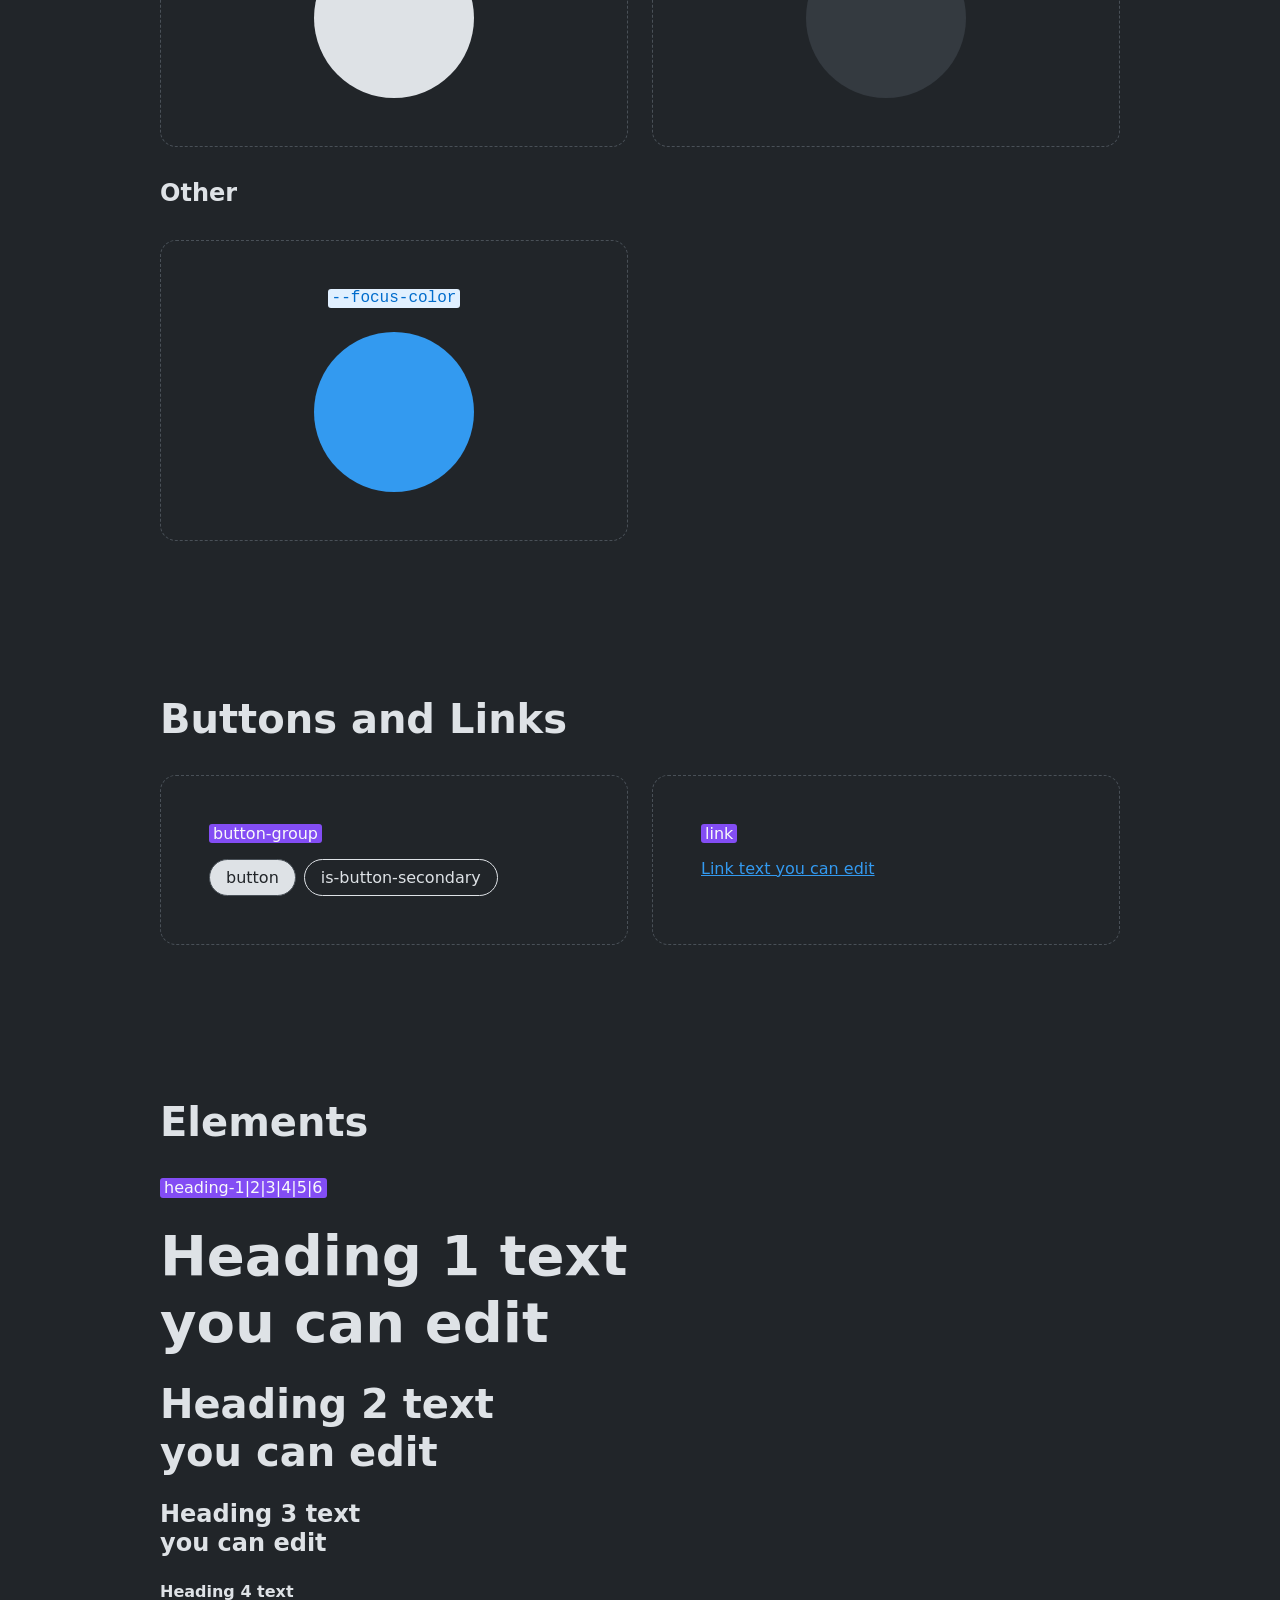
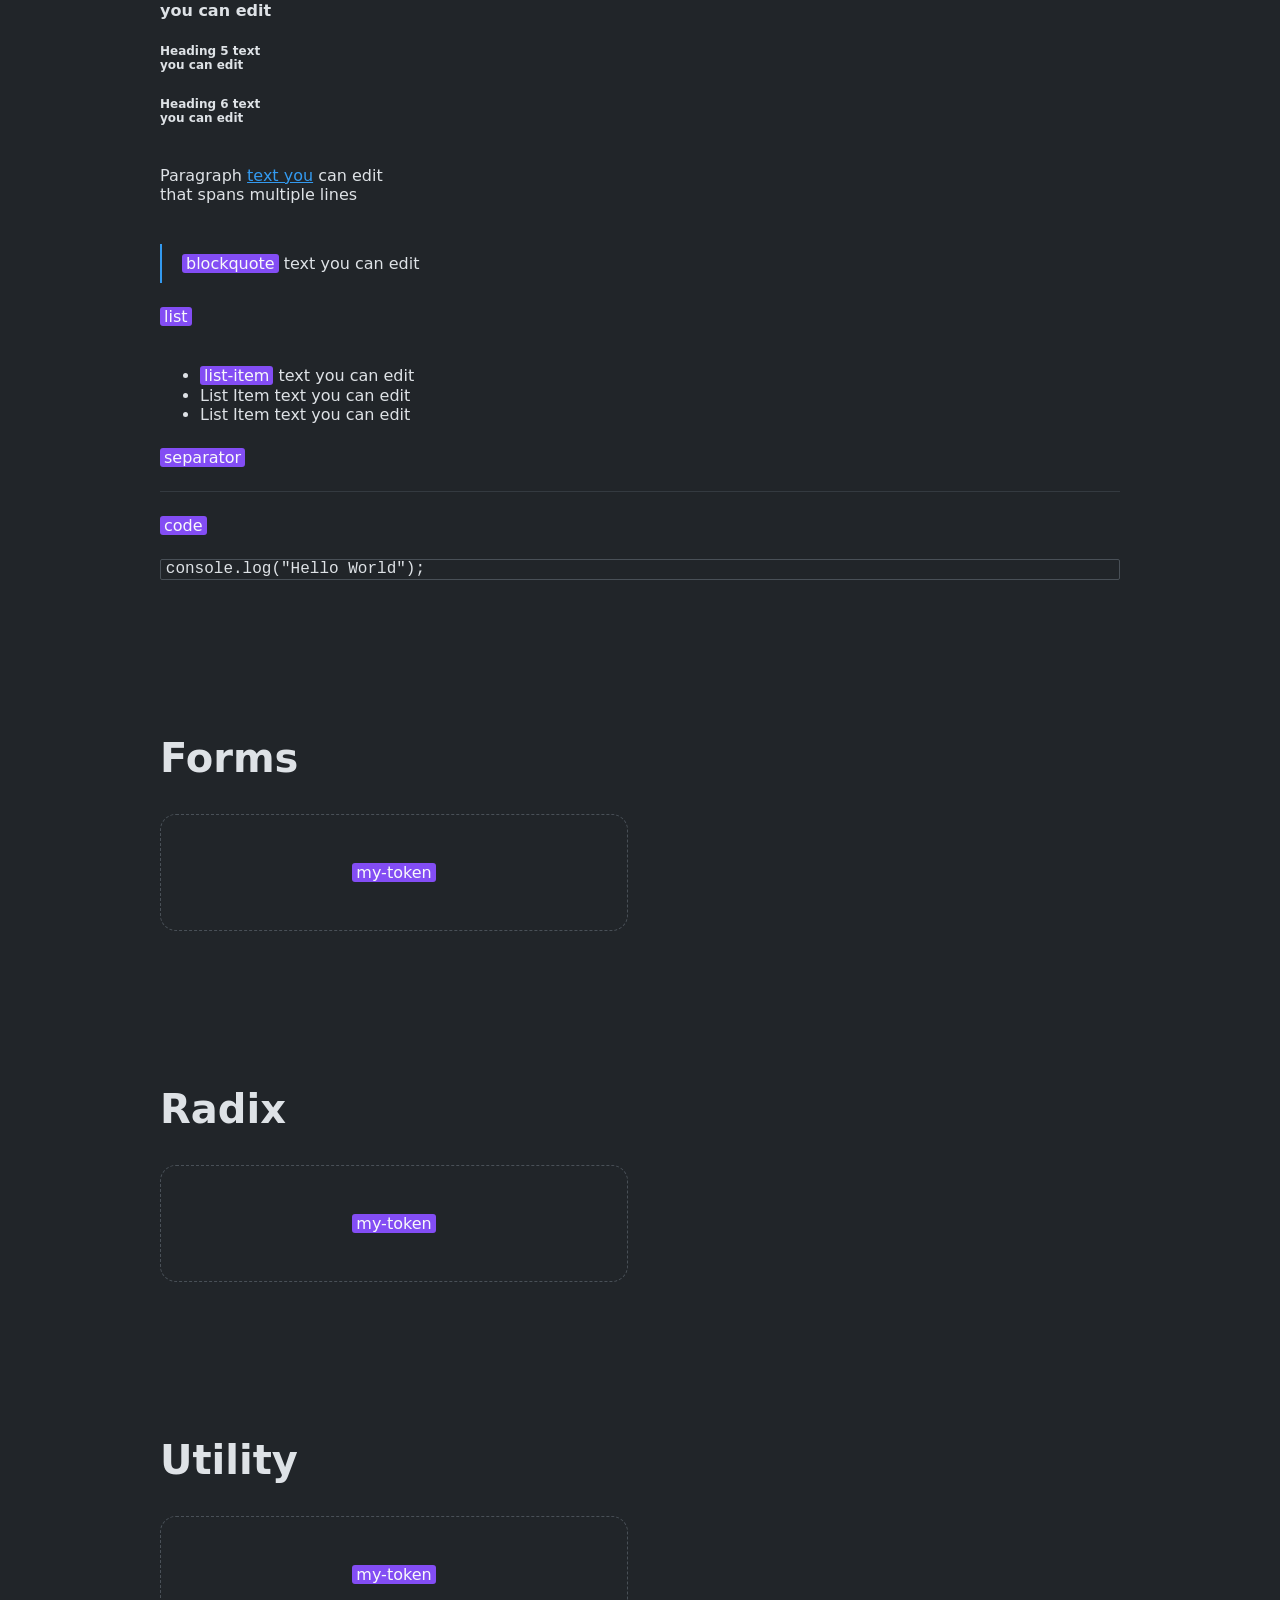
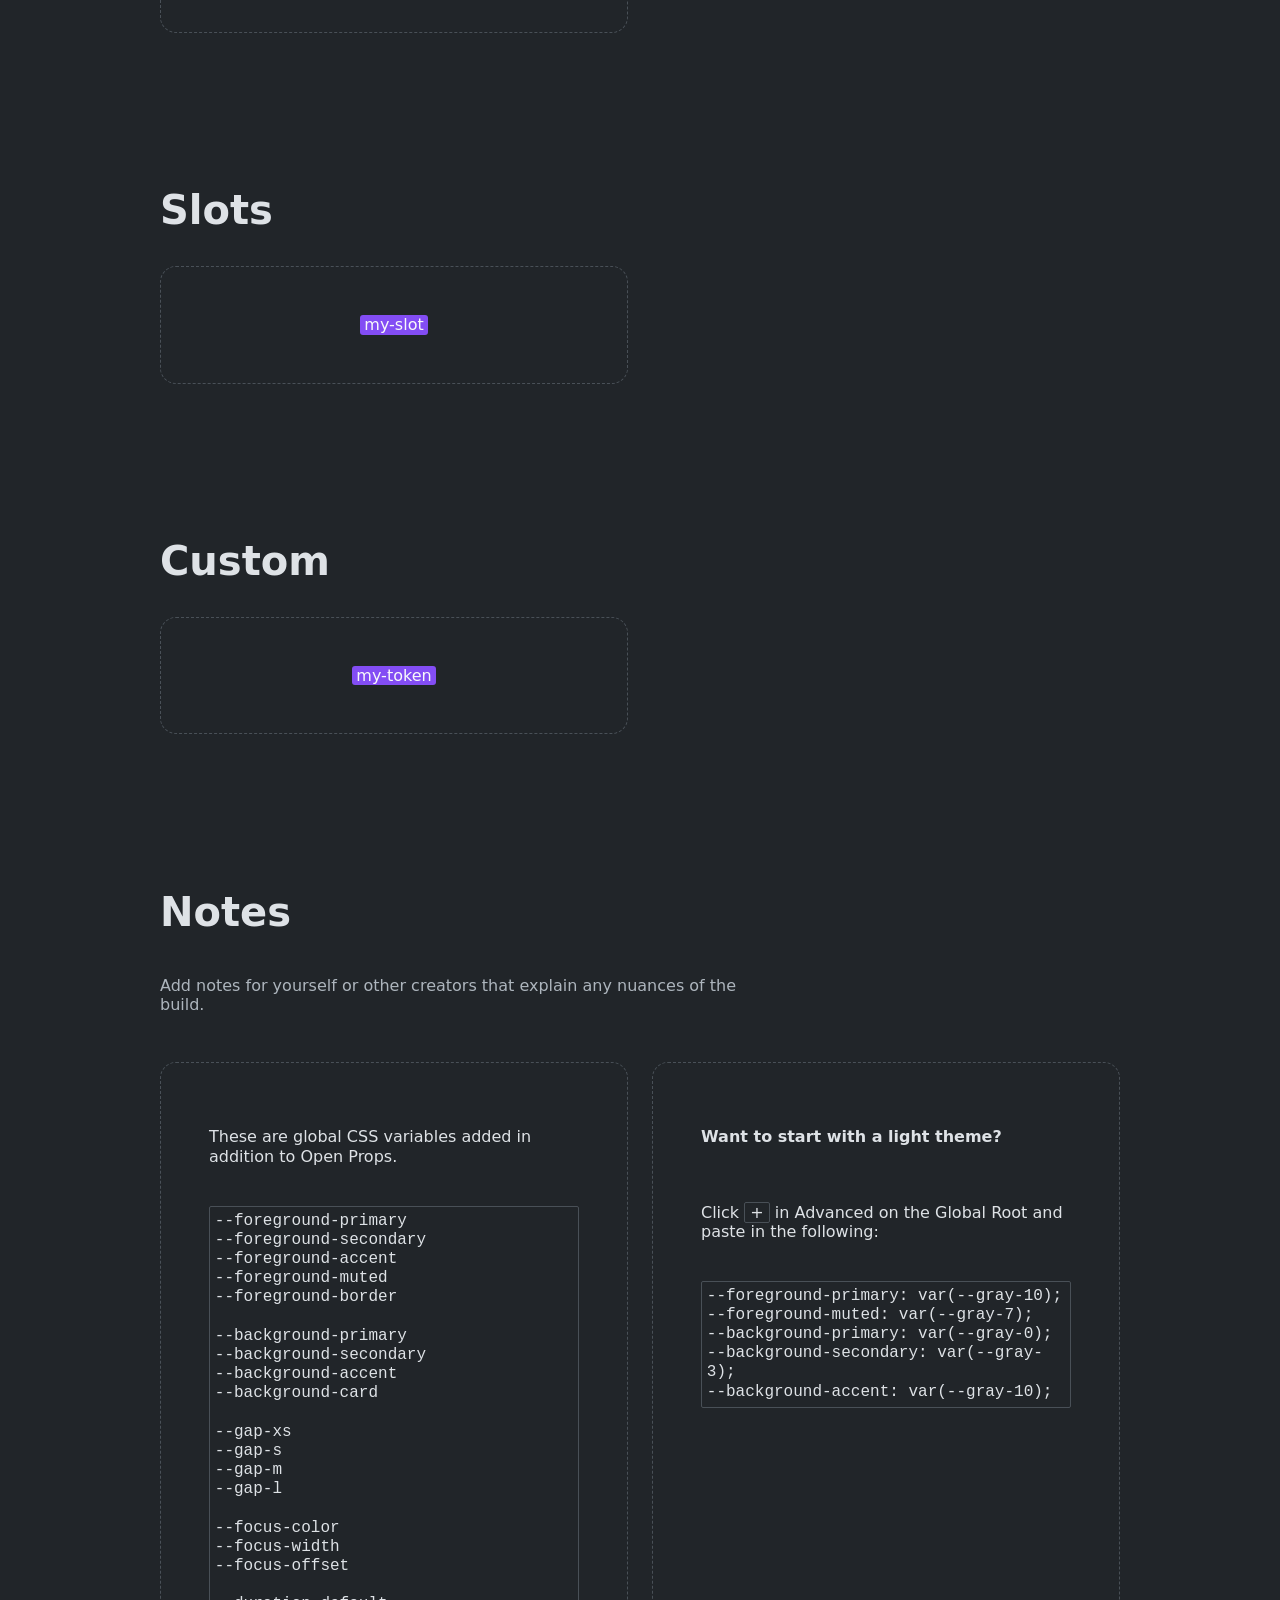
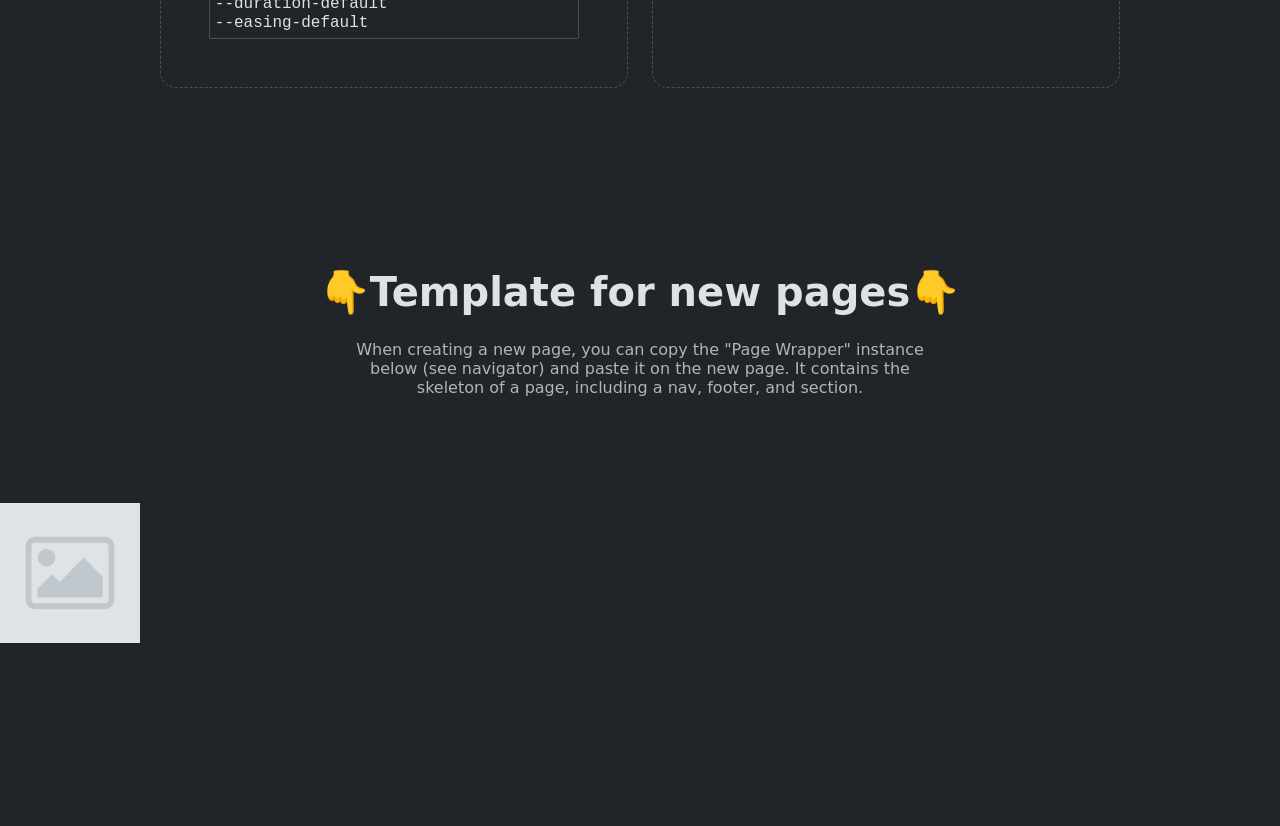
<file: copy-1/style-guide/index.html>
<!doctype html>
<html
  lang="en"
  data-ws-project="aefd7fc3-9fd1-4b32-816e-670c40177a59"
  data-ws-last-published="2026-06-10T21:09:50.114Z"
>
  <head>
    <link
      rel="stylesheet"
      type="text/css"
      href="/assets/static/app_generated_index-6937cd5a.GRYHJev2.css"
    />
    <meta charset="UTF-8" />
    <meta name="viewport" content="width=device-width,initial-scale=1" />
    <link
      rel="icon"
      href="/assets/Screenshot_2026-06-10_160833_bME_QnFfbyB-tjPOHmraF.png"
    />
    <meta property="og:url" content="https://url/copy-1/style-guide" />
    <meta property="og:title" content="Untitled" />
    <meta property="og:type" content="website" />
    <meta property="og:site_name" content="manueldelgadocv" />
    <meta name="robots" content="noindex, nofollow" />
    <meta property="twitter:card" content="summary_large_image" />
    <title>Untitled</title>
    <script type="application/ld+json">
      {
        "@context": "https://schema.org",
        "@type": "WebSite",
        "name": "manueldelgadocv"
      }
    </script>
  </head>
  <body id="top" class="w-body">
    <div class="w-box cngi0x7 c16o6zus">
      <div
        class="w-box cujfe63 cvqhzeq c305w7i c1n46m1h cotiz3g c1rf59lw ctv5vdb cdohyhl c8n0l89 ctaztjl"
      >
        <div class="w-box ctv5vdb cdohyhl c19rmrkw c1y8xblu c8cqbsq">
          <h1 class="w-heading c1xg6x6j c1il0g8j cmb6cpb c1emst8o">
            Style Guide
          </h1>
          <div style="display: contents">
            <div style="display: contents">
              <div class="w-text">Version 1.2</div>
            </div>
          </div>
          <p class="w-paragraph c1p960a ce0bkwl">
            Here is the community style guide according to
            <a
              href="https://docs.webstudio.is/university/craft"
              target="_blank"
              class="w-rich-text-link c1aj9zdx c18q8ep2 c3y7qp0 cemiak2"
              >Craft</a
            >, the recommended starting point for Webstudio Projects.
            <a
              href="https://docs.webstudio.is/university/foundations/css-variables"
              target="_blank"
              class="w-rich-text-link c1aj9zdx c18q8ep2 c3y7qp0 cemiak2"
              >CSS variables</a
            >
            containing colors, sizes, and more are on the Global Root.
          </p>
        </div>
        <div
          id="layout"
          class="w-box ctv5vdb cdohyhl c1sgsxh8 c159ui2q c1e7ofqh"
        >
          <div class="w-box ctv5vdb cdohyhl c19rmrkw c1y8xblu c8cqbsq">
            <h2 class="w-heading c19h52hm c1il0g8j cmb6cpb c1emst8o">Layout</h2>
          </div>
          <div class="w-box c1l880t c7lihmb c1hoxh50 c13rpzcq cdxb12z">
            <div
              class="w-box c13c5f8 cjpltll c1bxev6c c10f6wvl ctv5vdb c1px0yf0 cqnfm90 cngi0x7 c16o6zus csr4ucj cvww6w7 cl40psb c1nevgde cdohyhl c1uybdzt c3ndwv9 c11heuv0"
            >
              <div
                class="w-text c15hgfkt c15q9qh6 cylj5w8 cn066sd c15kr4fl c18gva30 c8pau0 clqqdq4 cbanuk cw0goru"
              >
                section
              </div>
            </div>
            <div
              class="w-box c13c5f8 cjpltll c1bxev6c c10f6wvl ctv5vdb c1px0yf0 cqnfm90 c1v82mz c1fsr3wx c1n46m1h c305w7i cl40psb c1nevgde cdohyhl cslg685 c1ilfpna cujfe63 cvqhzeq cotiz3g c1rf59lw c11heuv0"
            >
              <div
                class="w-text c15hgfkt c15q9qh6 cylj5w8 cn066sd c15kr4fl c18gva30 c8pau0 clqqdq4 cbanuk cw0goru"
              >
                container
              </div>
            </div>
            <div
              class="w-box c13c5f8 cjpltll c1bxev6c c10f6wvl c1l880t c1px0yf0 cqnfm90 cl40psb c1nevgde cdohyhl c1klh9zk c1mzwa8o cvnn2gb c11heuv0 c133nlu1 c1xo469r c1jvvzxx"
            >
              <div class="w-box c1365eng c13qkwt8">
                <div
                  class="w-text c15hgfkt c1bp980a c1jvg97x c15q9qh6 cylj5w8 c8ke72x c172f2c5 c15kr4fl c1vkfqlz c1mguyhg c1ps1ufl ctkqdsh csolm8f c1nevgde"
                >
                  grid
                </div>
              </div>
              <div class="w-box">
                <p class="w-paragraph">
                  Grid quickly provides the properties to create a grid. Once
                  added, switch over to Local and type in your template columns.
                </p>
              </div>
              <div class="w-box">
                <p class="w-paragraph">
                  Note, grid turns into flex on 767. This is because grid
                  children may use start/end columns and would require us to
                  reset each one manually on mobile. By setting the parent to
                  flex, those values are ignored.
                </p>
              </div>
            </div>
          </div>
        </div>
        <div
          id="colors"
          class="w-box ctv5vdb cdohyhl c1sgsxh8 c159ui2q c1e7ofqh"
        >
          <div class="w-box ctv5vdb cdohyhl c19rmrkw c1y8xblu c8cqbsq">
            <h2 class="w-heading c19h52hm c1il0g8j cmb6cpb c1emst8o">Colors</h2>
            <p class="w-paragraph c1js8z5x c1kb5iwx">
              Change these values on the Global Root. It&#x27;s best practice to
              map semantic variables such as
              <span
                class="w-text-1 c174n2wr ciygf0r c1dp6lme c106llfl c16sooqf c1my76p5 c1jcl8xe c1slaa7v"
                >--foreground-primary</span
              >
              to another variable such as
              <span
                class="w-text-1 c174n2wr ciygf0r c1dp6lme c106llfl c16sooqf c1my76p5 c1jcl8xe c1slaa7v"
                >--gray-10</span
              >.
            </p>
          </div>
          <h3 class="w-heading c11ba87x c1il0g8j cmb6cpb c1emst8o">
            Foreground
          </h3>
          <div class="w-box c1l880t cvnn2gb c1hoxh50 c13rpzcq cdxb12z">
            <div
              class="w-box c13c5f8 cjpltll c1bxev6c c10f6wvl ctv5vdb c1px0yf0 cqnfm90 cl40psb c1nevgde cdohyhl c1uybdzt c3ndwv9 c11heuv0 c133nlu1"
            >
              <div
                class="w-text c1tuxel c15q9qh6 cylj5w8 c1whpx8w c15kr4fl c18gva30 c8pau0 clqqdq4 cbanuk cw0goru c1on793u"
              >
                --foreground-primary
              </div>
              <div
                class="w-box c1lxw50 chnfjof ca16fhs czlqhay coes6fq c1j28ndc c1fe7apm c17gzm2w ca47laq"
              ></div>
            </div>
            <div
              class="w-box c13c5f8 cjpltll c1bxev6c c10f6wvl ctv5vdb c1px0yf0 cqnfm90 cl40psb c1nevgde cdohyhl c1uybdzt c3ndwv9 c11heuv0 c133nlu1"
            >
              <div
                class="w-text c1tuxel c15q9qh6 cylj5w8 c1whpx8w c15kr4fl c18gva30 c8pau0 clqqdq4 cbanuk cw0goru c1on793u"
              >
                --foreground-secondary
              </div>
              <div
                class="w-box c1lxw50 chnfjof ca16fhs czlqhay coes6fq c1j28ndc c1fe7apm c1f2758g c11heuv0"
              ></div>
            </div>
            <div
              class="w-box c13c5f8 cjpltll c1bxev6c c10f6wvl ctv5vdb c1px0yf0 cqnfm90 cl40psb c1nevgde cdohyhl c1uybdzt c3ndwv9 c11heuv0 c133nlu1"
            >
              <div
                class="w-text c1tuxel c15q9qh6 cylj5w8 c1whpx8w c15kr4fl c18gva30 c8pau0 clqqdq4 cbanuk cw0goru c1on793u"
              >
                --foreground-accent
              </div>
              <div
                class="w-box c1lxw50 chnfjof ca16fhs czlqhay coes6fq c1j28ndc c1fe7apm ctc9l7a ca47laq"
              ></div>
            </div>
            <div
              class="w-box c13c5f8 cjpltll c1bxev6c c10f6wvl ctv5vdb c1px0yf0 cqnfm90 cl40psb c1nevgde cdohyhl c1uybdzt c3ndwv9 c11heuv0 c133nlu1"
            >
              <div
                class="w-text c1tuxel c15q9qh6 cylj5w8 c1whpx8w c15kr4fl c18gva30 c8pau0 clqqdq4 cbanuk cw0goru c1on793u"
              >
                --foreground-muted
              </div>
              <div
                class="w-box c1lxw50 chnfjof ca16fhs czlqhay coes6fq c1j28ndc c1fe7apm cz1q1yt ca47laq"
              ></div>
            </div>
            <div
              class="w-box c13c5f8 cjpltll c1bxev6c c10f6wvl ctv5vdb c1px0yf0 cqnfm90 cl40psb c1nevgde cdohyhl c1uybdzt c3ndwv9 c11heuv0 c133nlu1"
            >
              <div
                class="w-text c1tuxel c15q9qh6 cylj5w8 c1whpx8w c15kr4fl c18gva30 c8pau0 clqqdq4 cbanuk cw0goru c1on793u"
              >
                --foreground-border
              </div>
              <div
                class="w-box c1lxw50 chnfjof ca16fhs czlqhay coes6fq c1j28ndc c1fe7apm c91tbl ca47laq"
              ></div>
            </div>
          </div>
          <h3 class="w-heading c11ba87x c1il0g8j cmb6cpb c1emst8o">
            Background
          </h3>
          <div class="w-box c1l880t cvnn2gb c1hoxh50 c13rpzcq cdxb12z">
            <div
              class="w-box c13c5f8 cjpltll c1bxev6c c10f6wvl ctv5vdb c1px0yf0 cqnfm90 cl40psb c1nevgde cdohyhl c1uybdzt c3ndwv9 c11heuv0 c133nlu1"
            >
              <div
                class="w-text c1tuxel c15q9qh6 cylj5w8 c1whpx8w c15kr4fl c18gva30 c8pau0 clqqdq4 cbanuk cw0goru c1on793u"
              >
                --background-primary
              </div>
              <div
                class="w-box c1lxw50 chnfjof ca16fhs czlqhay coes6fq c1j28ndc c1fe7apm c1micre8 c11heuv0"
              ></div>
            </div>
            <div
              class="w-box c13c5f8 cjpltll c1bxev6c c10f6wvl ctv5vdb c1px0yf0 cqnfm90 cl40psb c1nevgde cdohyhl c1uybdzt c3ndwv9 c11heuv0 c133nlu1"
            >
              <div
                class="w-text c1tuxel c15q9qh6 cylj5w8 c1whpx8w c15kr4fl c18gva30 c8pau0 clqqdq4 cbanuk cw0goru c1on793u"
              >
                --background-secondary
              </div>
              <div
                class="w-box c1lxw50 chnfjof ca16fhs czlqhay coes6fq c1j28ndc c1fe7apm c14dhzgj ca47laq"
              ></div>
            </div>
            <div
              class="w-box c13c5f8 cjpltll c1bxev6c c10f6wvl ctv5vdb c1px0yf0 cqnfm90 cl40psb c1nevgde cdohyhl c1uybdzt c3ndwv9 c11heuv0 c133nlu1"
            >
              <div
                class="w-text c1tuxel c15q9qh6 cylj5w8 c1whpx8w c15kr4fl c18gva30 c8pau0 clqqdq4 cbanuk cw0goru c1on793u"
              >
                --background-accent
              </div>
              <div
                class="w-box c1lxw50 chnfjof ca16fhs czlqhay coes6fq c1j28ndc c1fe7apm c118rfdr ca47laq"
              ></div>
            </div>
            <div
              class="w-box c13c5f8 cjpltll c1bxev6c c10f6wvl ctv5vdb c1px0yf0 cqnfm90 cl40psb c1nevgde cdohyhl c1uybdzt c3ndwv9 c11heuv0 c133nlu1"
            >
              <div
                class="w-text c1tuxel c15q9qh6 cylj5w8 c1whpx8w c15kr4fl c18gva30 c8pau0 clqqdq4 cbanuk cw0goru c1on793u"
              >
                --background-card
              </div>
              <div
                class="w-box c1lxw50 chnfjof ca16fhs czlqhay coes6fq c1j28ndc c1fe7apm c15bgf4t ca47laq"
              ></div>
            </div>
          </div>
          <h3 class="w-heading c11ba87x c1il0g8j cmb6cpb c1emst8o">Other</h3>
          <div class="w-box c1l880t cvnn2gb c1hoxh50 c13rpzcq cdxb12z">
            <div
              class="w-box c13c5f8 cjpltll c1bxev6c c10f6wvl ctv5vdb c1px0yf0 cqnfm90 cl40psb c1nevgde cdohyhl c1uybdzt c3ndwv9 c11heuv0 c133nlu1"
            >
              <div
                class="w-text c1tuxel c15q9qh6 cylj5w8 c1whpx8w c15kr4fl c18gva30 c8pau0 clqqdq4 cbanuk cw0goru c1on793u"
              >
                --focus-color
              </div>
              <div
                class="w-box c1lxw50 chnfjof ca16fhs czlqhay coes6fq c1j28ndc c1fe7apm c711swk ca47laq"
              ></div>
            </div>
          </div>
        </div>
        <div
          id="links-buttons"
          class="w-box ctv5vdb cdohyhl c1sgsxh8 c159ui2q c1e7ofqh"
        >
          <div class="w-box ctv5vdb cdohyhl c19rmrkw c1y8xblu c8cqbsq">
            <h2 class="w-heading c19h52hm c1il0g8j cmb6cpb c1emst8o">
              Buttons and Links
            </h2>
          </div>
          <div class="w-box c1l880t cvnn2gb c1hoxh50 c13rpzcq cdxb12z">
            <div
              class="w-box c13c5f8 cjpltll c1bxev6c c10f6wvl ctv5vdb cgfqqho csi10ou cl40psb c1nevgde cdohyhl cp2bude c1k3m2a0 c11heuv0 c133nlu1"
            >
              <div
                class="w-text c15hgfkt c15q9qh6 cylj5w8 cn066sd c15kr4fl c18gva30 c8pau0 clqqdq4 cbanuk cw0goru"
              >
                button-group
              </div>
              <div
                class="w-box ctv5vdb c1px0yf0 csi10ou ckiix7j c5ow18o c1j6frok"
              >
                <a
                  class="w-link cq4wkuk c1u6uuuz c5raklm c1leyagp c2v3qa7 c1vsresu cwgc3ee c176arrq chhtwgj c104fixi c1vv9upk c1hn87p7 c3y7qp0 cemiak2"
                  href="#"
                  >button</a
                ><a
                  class="w-link cim964 c11u2e2z c5raklm c1leyagp c2v3qa7 c1vsresu cwgc3ee c176arrq chhtwgj c104fixi c1vv9upk c1cdtqag c3y7qp0 cemiak2"
                  href="#"
                  >is-button-secondary</a
                >
              </div>
            </div>
            <div
              class="w-box c13c5f8 cjpltll c1bxev6c c10f6wvl ctv5vdb cgfqqho csi10ou cl40psb c1nevgde cdohyhl cp2bude c1k3m2a0 c11heuv0 c133nlu1"
            >
              <div
                class="w-text c15hgfkt c15q9qh6 cylj5w8 cn066sd c15kr4fl c18gva30 c8pau0 clqqdq4 cbanuk cw0goru"
              >
                link
              </div>
              <a class="w-link c1aj9zdx c18q8ep2 c3y7qp0 cemiak2" href="#"
                >Link text you can edit</a
              >
            </div>
          </div>
        </div>
        <div
          id="elements"
          class="w-box ctv5vdb cdohyhl c1sgsxh8 c159ui2q c1e7ofqh"
        >
          <div class="w-box ctv5vdb cdohyhl c19rmrkw c1y8xblu c8cqbsq">
            <h2 class="w-heading c19h52hm c1il0g8j cmb6cpb c1emst8o">
              Elements
            </h2>
          </div>
          <div class="w-box ctv5vdb cdohyhl c19rmrkw c1y8xblu">
            <div
              class="w-text c15hgfkt c15q9qh6 cylj5w8 cn066sd c15kr4fl c18gva30 c8pau0 clqqdq4 cbanuk cw0goru"
            >
              heading-1|2|3|4|5|6
            </div>
            <h1 class="w-heading c1xg6x6j c1il0g8j cmb6cpb c1emst8o">
              Heading 1 text <br />you can edit
            </h1>
            <h1 class="w-heading c19h52hm c1il0g8j cmb6cpb c1emst8o">
              Heading 2 text <br />you can edit
            </h1>
            <h1 class="w-heading c11ba87x c1il0g8j cmb6cpb c1emst8o">
              Heading 3 text <br />you can edit
            </h1>
            <h1 class="w-heading cryl0tt c1il0g8j cmb6cpb c1emst8o">
              Heading 4 text <br />you can edit
            </h1>
            <h1 class="w-heading c1sbtz0o c1il0g8j cmb6cpb c1emst8o">
              Heading 5 text <br />you can edit
            </h1>
            <h1 class="w-heading c1sbtz0o c1il0g8j cmb6cpb c1emst8o">
              Heading 6 text <br />you can edit
            </h1>
            <p class="w-paragraph">
              Paragraph
              <a
                class="w-rich-text-link c1aj9zdx c18q8ep2 c3y7qp0 cemiak2"
                href="#"
                >text you</a
              >
              can edit<br />that spans multiple lines
            </p>
            <blockquote
              class="w-blockquote c1emst8o c85f9rk c1q93s9j c1byx1mi c4q5p5c"
            >
              <span
                class="w-text-1 c15hgfkt c15q9qh6 cylj5w8 cn066sd c15kr4fl c18gva30 c8pau0 clqqdq4 cbanuk cw0goru"
                >blockquote</span
              >
              text you can edit
            </blockquote>
            <div
              class="w-text c15hgfkt c15q9qh6 cylj5w8 cn066sd c15kr4fl c18gva30 c8pau0 clqqdq4 cbanuk cw0goru"
            >
              list
            </div>
            <ul class="w-list c1emst8o">
              <li class="w-list-item">
                <span
                  class="w-text-1 c15hgfkt c15q9qh6 cylj5w8 cn066sd c15kr4fl c18gva30 c8pau0 clqqdq4 cbanuk cw0goru"
                  >list-item</span
                >
                text you can edit
              </li>
              <li class="w-list-item">List Item text you can edit</li>
              <li class="w-list-item">List Item text you can edit</li>
            </ul>
            <div
              class="w-text c15hgfkt c15q9qh6 cylj5w8 cn066sd c15kr4fl c18gva30 c8pau0 clqqdq4 cbanuk cw0goru"
            >
              separator
            </div>
            <hr class="w-separator cfqff8n cotiz3g cmb6cpb c1emst8o" />
            <div
              class="w-text c15hgfkt c15q9qh6 cylj5w8 cn066sd c15kr4fl c18gva30 c8pau0 clqqdq4 cbanuk cw0goru"
            >
              code
            </div>
            <code
              lang=""
              class="w-code-text c174n2wr ciygf0r c1dp6lme c106llfl c16sooqf c1my76p5 c1jcl8xe c1slaa7v"
              >console.log(&quot;Hello World&quot;);</code
            >
          </div>
        </div>
        <div
          id="forms"
          class="w-box ctv5vdb cdohyhl c1sgsxh8 c159ui2q c1e7ofqh"
        >
          <div class="w-box ctv5vdb cdohyhl c19rmrkw c1y8xblu c8cqbsq">
            <h2 class="w-heading c19h52hm c1il0g8j cmb6cpb c1emst8o">Forms</h2>
          </div>
          <div class="w-box c1l880t cvnn2gb c1hoxh50 c13rpzcq cdxb12z">
            <div
              class="w-box c13c5f8 cjpltll c1bxev6c c10f6wvl ctv5vdb c1px0yf0 cqnfm90 cl40psb c1nevgde cdohyhl c1uybdzt c3ndwv9 c11heuv0 c133nlu1"
            >
              <div
                class="w-text c15hgfkt c15q9qh6 cylj5w8 cn066sd c15kr4fl c18gva30 c8pau0 clqqdq4 cbanuk cw0goru"
              >
                my-token
              </div>
            </div>
          </div>
        </div>
        <div
          id="radix"
          class="w-box ctv5vdb cdohyhl c1sgsxh8 c159ui2q c1e7ofqh"
        >
          <div class="w-box ctv5vdb cdohyhl c19rmrkw c1y8xblu c8cqbsq">
            <h2 class="w-heading c19h52hm c1il0g8j cmb6cpb c1emst8o">Radix</h2>
          </div>
          <div class="w-box c1l880t cvnn2gb c1hoxh50 c13rpzcq cdxb12z">
            <div
              class="w-box c13c5f8 cjpltll c1bxev6c c10f6wvl ctv5vdb c1px0yf0 cqnfm90 cl40psb c1nevgde cdohyhl c1uybdzt c3ndwv9 c11heuv0 c133nlu1"
            >
              <div
                class="w-text c15hgfkt c15q9qh6 cylj5w8 cn066sd c15kr4fl c18gva30 c8pau0 clqqdq4 cbanuk cw0goru"
              >
                my-token
              </div>
            </div>
          </div>
        </div>
        <div
          id="utility"
          class="w-box ctv5vdb cdohyhl c1sgsxh8 c159ui2q c1e7ofqh"
        >
          <div class="w-box ctv5vdb cdohyhl c19rmrkw c1y8xblu c8cqbsq">
            <h2 class="w-heading c19h52hm c1il0g8j cmb6cpb c1emst8o">
              Utility
            </h2>
          </div>
          <div class="w-box c1l880t cvnn2gb c1hoxh50 c13rpzcq cdxb12z">
            <div
              class="w-box c13c5f8 cjpltll c1bxev6c c10f6wvl ctv5vdb c1px0yf0 cqnfm90 cl40psb c1nevgde cdohyhl c1uybdzt c3ndwv9 c11heuv0 c133nlu1"
            >
              <div
                class="w-text c15hgfkt c15q9qh6 cylj5w8 cn066sd c15kr4fl c18gva30 c8pau0 clqqdq4 cbanuk cw0goru"
              >
                my-token
              </div>
            </div>
          </div>
        </div>
        <div
          id="slots"
          class="w-box ctv5vdb cdohyhl c1sgsxh8 c159ui2q c1e7ofqh"
        >
          <div class="w-box ctv5vdb cdohyhl c19rmrkw c1y8xblu c8cqbsq">
            <h2 class="w-heading c19h52hm c1il0g8j cmb6cpb c1emst8o">Slots</h2>
          </div>
          <div class="w-box c1l880t cvnn2gb c1hoxh50 c13rpzcq cdxb12z">
            <div
              class="w-box c13c5f8 cjpltll c1bxev6c c10f6wvl ctv5vdb c1px0yf0 cqnfm90 cl40psb c1nevgde cdohyhl c1uybdzt c3ndwv9 c11heuv0 c133nlu1"
            >
              <div
                class="w-text c15hgfkt c15q9qh6 cylj5w8 cn066sd c15kr4fl c18gva30 c8pau0 clqqdq4 cbanuk cw0goru"
              >
                my-slot
              </div>
            </div>
          </div>
        </div>
        <div
          id="custom"
          class="w-box ctv5vdb cdohyhl c1sgsxh8 c159ui2q c1e7ofqh"
        >
          <div class="w-box ctv5vdb cdohyhl c19rmrkw c1y8xblu c8cqbsq">
            <h2 class="w-heading c19h52hm c1il0g8j cmb6cpb c1emst8o">Custom</h2>
          </div>
          <div class="w-box c1l880t cvnn2gb c1hoxh50 c13rpzcq cdxb12z">
            <div
              class="w-box c13c5f8 cjpltll c1bxev6c c10f6wvl ctv5vdb c1px0yf0 cqnfm90 cl40psb c1nevgde cdohyhl c1uybdzt c3ndwv9 c11heuv0 c133nlu1"
            >
              <div
                class="w-text c15hgfkt c15q9qh6 cylj5w8 cn066sd c15kr4fl c18gva30 c8pau0 clqqdq4 cbanuk cw0goru"
              >
                my-token
              </div>
            </div>
          </div>
        </div>
        <div
          id="notes"
          class="w-box ctv5vdb cdohyhl c1sgsxh8 c159ui2q c1e7ofqh"
        >
          <div class="w-box ctv5vdb cdohyhl c19rmrkw c1y8xblu c8cqbsq">
            <h2 class="w-heading c19h52hm c1il0g8j cmb6cpb c1emst8o">Notes</h2>
            <p class="w-paragraph c1js8z5x c1kb5iwx">
              Add notes for yourself or other creators that explain any nuances
              of the build.
            </p>
          </div>
          <div class="w-box c1l880t cvnn2gb c1hoxh50 c13rpzcq cdxb12z">
            <div
              class="w-box c13c5f8 cjpltll c1bxev6c c10f6wvl ctv5vdb c1px0yf0 cqnfm90 cl40psb c1nevgde cdohyhl c1uybdzt c3ndwv9 c11heuv0 c133nlu1"
            >
              <p class="w-paragraph">
                These are global CSS variables added in addition to Open Props.
              </p>
              <code
                class="w-code-text c174n2wr ciygf0r c1dp6lme c106llfl c1jcl8xe cotiz3g c1slaa7v cjrxf44"
                >--foreground-primary --foreground-secondary --foreground-accent
                --foreground-muted --foreground-border --background-primary
                --background-secondary --background-accent --background-card
                --gap-xs --gap-s --gap-m --gap-l --focus-color --focus-width
                --focus-offset --duration-default --easing-default</code
              >
            </div>
            <div
              class="w-box c13c5f8 cjpltll c1bxev6c c10f6wvl ctv5vdb cgfqqho csi10ou cl40psb c1nevgde cdohyhl c1uybdzt c3ndwv9 c11heuv0 c133nlu1"
            >
              <p class="w-paragraph">
                <b class="w-bold-text">Want to start with a light theme?</b>
              </p>
              <p class="w-paragraph">
                Click
                <span
                  class="w-text-1 c174n2wr ciygf0r c1dp6lme c106llfl c16sooqf c1my76p5 c1jcl8xe c1slaa7v"
                  >+</span
                >
                in Advanced on the Global Root and paste in the following:
              </p>
              <code
                class="w-code-text c174n2wr ciygf0r c1dp6lme c106llfl c1jcl8xe cotiz3g c1slaa7v cjrxf44"
                >--foreground-primary: var(--gray-10); --foreground-muted:
                var(--gray-7); --background-primary: var(--gray-0);
                --background-secondary: var(--gray-3); --background-accent:
                var(--gray-10);</code
              >
            </div>
          </div>
        </div>
      </div>
      <nav
        class="w-box c1qa8rbl c9hvhg3 c1pom4au cazzw4v c14gm6sw cbceiut c1y6cxjc c1jcl8xe c1ovjgmj c1e1bj0t"
      >
        <div
          class="w-box cujfe63 cvqhzeq c305w7i c1n46m1h cotiz3g c1rf59lw ctv5vdb c1fxn5uo c19rmrkw c1y8xblu c1fr7bym ceaqcie"
        >
          <a class="w-link c1aj9zdx c18q8ep2 c3y7qp0 cemiak2" href="#">Layout</a
          ><a class="w-link c1aj9zdx c18q8ep2 c3y7qp0 cemiak2" href="#"
            >Colors</a
          ><a class="w-link c1aj9zdx c18q8ep2 c3y7qp0 cemiak2" href="#"
            >Links &amp; Buttons</a
          ><a class="w-link c1aj9zdx c18q8ep2 c3y7qp0 cemiak2" href="#"
            >Elements</a
          ><a class="w-link c1aj9zdx c18q8ep2 c3y7qp0 cemiak2" href="#">Forms</a
          ><a class="w-link c1aj9zdx c18q8ep2 c3y7qp0 cemiak2" href="#">Radix</a
          ><a class="w-link c1aj9zdx c18q8ep2 c3y7qp0 cemiak2" href="#"
            >Utility</a
          ><a class="w-link c1aj9zdx c18q8ep2 c3y7qp0 cemiak2" href="#">Slots</a
          ><a class="w-link c1aj9zdx c18q8ep2 c3y7qp0 cemiak2" href="#"
            >Custom</a
          ><a class="w-link c1aj9zdx c18q8ep2 c3y7qp0 cemiak2" href="#"
            >Notes</a
          >
        </div>
      </nav>
    </div>
    <div
      class="w-box cujfe63 cvqhzeq c305w7i c1n46m1h cotiz3g c1rf59lw ctv5vdb cdohyhl ckiix7j c5ow18o cngi0x7 c16o6zus c1px0yf0 cqnfm90"
    >
      <h2 class="w-heading c19h52hm c1il0g8j cmb6cpb c1emst8o">
        👇Template for new pages👇
      </h2>
      <p class="w-paragraph c1kb5iwx c15kr4fl cz1q1yt">
        When creating a new page, you can copy the &quot;Page Wrapper&quot;
        instance below (see navigator) and paste it on the new page. It contains
        the skeleton of a page, including a nav, footer, and section.
      </p>
    </div>
    <div class="w-box">
      <div style="display: contents">
        <div style="display: contents">
          <nav class="w-box">
            <a class="w-link" href="#"
              ><img
                alt=""
                class="w-image"
                src="[data-uri]"
                decoding="async"
                loading="eager"
            /></a>
          </nav>
        </div>
      </div>
      <main class="w-box">
        <section class="w-box cngi0x7 c16o6zus">
          <div
            class="w-box cujfe63 cvqhzeq c305w7i c1n46m1h cotiz3g c1rf59lw ctv5vdb cdohyhl cslg685 c1ilfpna"
          ></div>
        </section>
      </main>
      <div style="display: contents">
        <div style="display: contents">
          <footer class="w-box"><div class="w-box"></div></footer>
        </div>
      </div>
    </div>
    <a
      href="https://webstudio.is/?via=badge"
      target="_blank"
      class="w-element cwz75zx c1iktnps c11nlfg6 c1px0yf0 cqnfm90 c1pom4au c1puuxqh c6u0ub7 c1xg0pfq ci8hfls c1axb6kn c12f5xz1 cdyxsxi c13y1jpu cba0jug cito612 c1x6246 c1ebz9wv c12h25ib cjcf6ib c1vh78b9 c1r47xfj c1vv9upk c1ke4p42 c13a8tae c1jzn7l7 cxtlup8 c46qzqk"
      ><div class="w-html-embed cwc01zl cgfqlc6 c1w6lddi c1nevgde">
        <svg
          xmlns="http://www.w3.org/2000/svg"
          fill="currentColor"
          viewBox="0 0 16 16"
          width="100%"
          height="100%"
          style="display: block"
        >
          <path
            fill-rule="evenodd"
            d="m12.32 12.416 2.62-8.085a1.205 1.205 0 1 0-2.292-.746l-2.62 8.084a1.205 1.205 0 1 0 2.292.747Z"
            clip-rule="evenodd"
          />
          <path
            fill-rule="evenodd"
            d="M8 7.624c.297 0 .517.175.704.394.207.243.373.545.514.866.634 1.44.753 3.241.753 3.241a1.206 1.206 0 0 0 1.285 1.122 1.207 1.207 0 0 0 1.12-1.287s-.16-2.25-.952-4.05C10.744 6.364 9.594 5.208 8 5.208c-1.594 0-2.744 1.156-3.424 2.7-.792 1.8-.951 4.05-.951 4.05a1.207 1.207 0 0 0 1.12 1.288 1.206 1.206 0 0 0 1.284-1.122s.119-1.8.753-3.24a3.52 3.52 0 0 1 .514-.867c.187-.22.406-.394.704-.394Z"
            clip-rule="evenodd"
          />
          <path
            fill-rule="evenodd"
            d="M5.973 11.669 3.352 3.585a1.205 1.205 0 1 0-2.293.746l2.622 8.084a1.205 1.205 0 1 0 2.292-.746Z"
            clip-rule="evenodd"
          />
        </svg>
      </div>
      <div class="w-element">Built with Webstudio</div></a
    >
    <script id="vike_pageContext" type="application/json">
      {
        "_urlRewrite": null,
        "pageId": "/pages/copy-1/style-guide",
        "routeParams": {},
        "data": {
          "url": "https://url/copy-1/style-guide",
          "system": {
            "params": {},
            "search": {},
            "origin": "https://url",
            "pathname": "/copy-1/style-guide"
          },
          "resources": {},
          "pageMeta": {
            "title": "Untitled",
            "description": "",
            "excludePageFromSearch": true,
            "language": "",
            "socialImageAssetName": "!undefined",
            "socialImageUrl": "",
            "status": 200,
            "redirect": "",
            "content": "!undefined",
            "custom": []
          }
        }
      }
    </script>
    <script id="vike_globalContext" type="application/json">
      {}
    </script>
    <script
      src="/assets/entries/entry-server-routing.DGCI7qhh.js"
      type="module"
      async
    ></script>
    <link
      rel="modulepreload"
      href="/assets/entries/pages_copy-1_style-guide.ByV-fahW.js"
      as="script"
      type="text/javascript"
    /><link
      rel="modulepreload"
      href="/assets/chunks/chunk-BR75Kv1E.js"
      as="script"
      type="text/javascript"
    /><link
      rel="modulepreload"
      href="/assets/chunks/chunk-rJfx5rwf.js"
      as="script"
      type="text/javascript"
    /><link
      rel="modulepreload"
      href="/assets/chunks/chunk-CW_2wRoD.js"
      as="script"
      type="text/javascript"
    /><link
      rel="modulepreload"
      href="/assets/chunks/chunk-BR_VjMWt.js"
      as="script"
      type="text/javascript"
    /><link
      rel="modulepreload"
      href="/assets/chunks/chunk-DjCct3HO.js"
      as="script"
      type="text/javascript"
    />
  </body>
</html>
</file>
<file: assets/static/app_generated_index-6937cd5a.GRYHJev2.css>
@layer presets{:root{display:grid;min-height:100%;grid-template-rows:auto;grid-template-columns:1fr;font-family:Arial,Roboto,sans-serif;font-size:16px;line-height:1.2;white-space:pre-wrap;white-space-collapse:preserve}a.w-element{box-sizing:border-box}body.w-element{box-sizing:border-box;-webkit-font-smoothing:antialiased;-moz-osx-font-smoothing:grayscale;margin:0}div.w-element,p.w-element{box-sizing:border-box}div.w-html-embed{display:contents;white-space:normal;white-space-collapse:collapse}div.w-text{box-sizing:border-box;min-height:1em}body.w-body{box-sizing:border-box;-webkit-font-smoothing:antialiased;-moz-osx-font-smoothing:grayscale;margin:0}div.w-box{box-sizing:border-box}footer.w-box{box-sizing:border-box}main.w-box{box-sizing:border-box}nav.w-box{box-sizing:border-box}section.w-box{box-sizing:border-box}h1.w-heading,h2.w-heading,h3.w-heading,p.w-paragraph{box-sizing:border-box}b.w-bold-text{font-weight:700;box-sizing:border-box}a.w-rich-text-link,a.w-link{box-sizing:border-box;display:inline-block}img.w-image{box-sizing:border-box;max-width:100%;display:block;height:auto}span.w-text-1{box-sizing:border-box}blockquote.w-blockquote{margin:0 0 10px;padding:10px 20px;border-left:5px solid rgb(226 226 226 / 1)}ol.w-list{box-sizing:border-box;margin-top:0;margin-bottom:10px;padding-left:40px}li.w-list-item{box-sizing:border-box}hr.w-separator{height:1px;color:inherit;box-sizing:border-box;background-color:gray;border-top-style:none;border-right-style:none;border-left-style:none;border-bottom-style:none}code.w-code-text{font-family:ui-monospace,SFMono-Regular,Consolas,Liberation Mono,Menlo,monospace;font-size:1em;box-sizing:border-box;display:block;padding-left:.2em;padding-right:.2em;background-color:#eee;white-space:pre-wrap;white-space-collapse:preserve}}@media all{.ctv5vdb{display:flex}.cqnfm90{justify-content:center}.c1px0yf0{align-items:center}.cqalg4v{background-color:#fff}.cmdxihz{position:relative}.c15kr4fl{text-align:center}.coae1ks{font-weight:900}.cu6kjof{font-size:8rem}.c1ebz9wv{line-height:1}.c9vygzv{letter-spacing:-.05em}.c1nd5v9g{position:absolute}.c1r8xhnn{top:0}.c19qu504{right:-.125rem}.cbho3nl{bottom:0}.c194zi9i{left:.125rem}.c1bhjc20{opacity:.3}.c12db16m{right:.125rem}.c1x2jzu9{left:-.125rem}.cey9mn1{top:50%}.c4iq0na{left:0}.cotiz3g{width:100%}.c1w60n0h{height:.375rem}.c15bnrh1{margin-top:1.5rem}.c1il0g8j{font-weight:700}.c1oo6o5v{font-size:1.5rem}.coxgs35{line-height:2rem}.c151q0rg{letter-spacing:.05em}.cwz75zx{display:inline-flex}.c1iktnps{row-gap:6px}.c11nlfg6{column-gap:6px}.c1pom4au{position:fixed}.c1puuxqh{z-index:1000}.c6u0ub7{padding-top:6px}.c1xg0pfq{padding-right:10px}.ci8hfls{padding-bottom:6px}.c1axb6kn{padding-left:10px}.c12f5xz1{right:16px}.cdyxsxi{bottom:16px}.c13y1jpu{color:#fbfcfd}.cba0jug{font-family:system-ui,sans-serif}.cito612{font-size:12px}.c1x6246{font-weight:500}.c12h25ib{border-top-left-radius:9px}.cjcf6ib{border-top-right-radius:9px}.c1vh78b9{border-bottom-right-radius:9px}.c1r47xfj{border-bottom-left-radius:9px}.c1vv9upk{text-decoration-line:none}.c1ke4p42{-webkit-background-clip:padding-box,border-box;background-clip:padding-box,border-box}.c13a8tae{background-origin:padding-box,border-box}.c1jzn7l7{background-image:linear-gradient(135deg,#4a4efa,#bd2fdb 66%,#ec59ce),linear-gradient(135deg,#92fddc,#7d7ffb 31.94%,#ed72fe 64.24%,#fdd791)}.cxtlup8{border:1px solid transparent}.c46qzqk{white-space:nowrap}.cwc01zl{display:block}.cgfqlc6{width:16px}.c1w6lddi{height:16px}.c1nevgde{flex-shrink:0}:root{--font-lineheight-00: .95;--font-lineheight-0: 1.1;--font-lineheight-1: 1.25;--font-lineheight-2: 1.375;--font-lineheight-3: 1.5;--font-lineheight-4: 1.75;--font-lineheight-5: 2;--font-letterspacing-0: -.05em;--font-letterspacing-1: .025em;--font-letterspacing-2: .05em;--font-letterspacing-3: .075em;--font-letterspacing-4: .15em;--font-letterspacing-5: .5em;--font-letterspacing-6: .75em;--font-letterspacing-7: 1em;--font-size-00: .5rem;--font-size-0: .75rem;--font-size-1: 1rem;--font-size-2: 1.1rem;--font-size-3: 1.25rem;--font-size-4: 1.5rem;--font-size-5: 2rem;--font-size-6: 2.5rem;--font-size-7: 3rem;--font-size-8: 3.5rem;--font-size-fluid-0: clamp(.75rem,2vw,1rem);--font-size-fluid-1: clamp(1rem,4vw,1.5rem);--font-size-fluid-2: clamp(1.5rem,6vw,2.5rem);--font-size-fluid-3: clamp(2rem,9vw,3.5rem);--size-000: -.5rem;--size-00: -.25rem;--size-1: .25rem;--size-2: .5rem;--size-3: 1rem;--size-4: 1.25rem;--size-5: 1.5rem;--size-6: 1.75rem;--size-7: 2rem;--size-8: 3rem;--size-9: 4rem;--size-10: 5rem;--size-11: 7.5rem;--size-12: 10rem;--size-13: 15rem;--size-14: 20rem;--size-15: 30rem;--size-px-000: -8px;--size-px-00: -4px;--size-px-1: 4px;--size-px-2: 8px;--size-px-3: 16px;--size-px-4: 20px;--size-px-5: 24px;--size-px-6: 28px;--size-px-7: 32px;--size-px-8: 48px;--size-px-9: 64px;--size-px-10: 80px;--size-px-11: 120px;--size-px-12: 160px;--size-px-13: 240px;--size-px-14: 320px;--size-px-15: 480px;--size-fluid-1: clamp(.5rem,1vw,1rem);--size-fluid-2: clamp(1rem,2vw,1.5rem);--size-fluid-3: clamp(1.5rem,3vw,2rem);--size-fluid-4: clamp(2rem,4vw,3rem);--size-fluid-5: clamp(4rem,5vw,5rem);--size-fluid-6: clamp(5rem,7vw,7.5rem);--size-fluid-7: clamp(7.5rem,10vw,10rem);--size-fluid-8: clamp(10rem,20vw,15rem);--size-fluid-9: clamp(15rem,30vw,20rem);--size-fluid-10: clamp(20rem,40vw,30rem);--size-content-1: 20ch;--size-content-2: 45ch;--size-content-3: 60ch;--size-header-1: 20ch;--size-header-2: 25ch;--size-header-3: 35ch;--size-xxs: 240px;--size-xs: 360px;--size-sm: 480px;--size-md: 768px;--size-lg: 1024px;--size-xl: 1440px;--size-xxl: 1920px;--size-relative-000: -.5ch;--size-relative-00: -.25ch;--size-relative-1: .25ch;--size-relative-2: .5ch;--size-relative-3: 1ch;--size-relative-4: 1.25ch;--size-relative-5: 1.5ch;--size-relative-6: 1.75ch;--size-relative-7: 2ch;--size-relative-8: 3ch;--size-relative-9: 4ch;--size-relative-10: 5ch;--size-relative-11: 7.5ch;--size-relative-12: 10ch;--size-relative-13: 15ch;--size-relative-14: 20ch;--size-relative-15: 30ch;--ease-1: cubic-bezier(.25,0,.5,1);--ease-2: cubic-bezier(.25,0,.4,1);--ease-3: cubic-bezier(.25,0,.3,1);--ease-4: cubic-bezier(.25,0,.2,1);--ease-5: cubic-bezier(.25,0,.1,1);--ease-in-1: cubic-bezier(.25,0,1,1);--ease-in-2: cubic-bezier(.5,0,1,1);--ease-in-3: cubic-bezier(.7,0,1,1);--ease-in-4: cubic-bezier(.9,0,1,1);--ease-in-5: cubic-bezier(1,0,1,1);--ease-out-1: cubic-bezier(0,0,.75,1);--ease-out-2: cubic-bezier(0,0,.5,1);--ease-out-3: cubic-bezier(0,0,.3,1);--ease-out-4: cubic-bezier(0,0,.1,1);--ease-out-5: cubic-bezier(0,0,0,1);--ease-in-out-1: cubic-bezier(.1,0,.9,1);--ease-in-out-2: cubic-bezier(.3,0,.7,1);--ease-in-out-3: cubic-bezier(.5,0,.5,1);--ease-in-out-4: cubic-bezier(.7,0,.3,1);--ease-in-out-5: cubic-bezier(.9,0,.1,1);--ease-elastic-out-1: cubic-bezier(.5,.75,.75,1.25);--ease-elastic-out-2: cubic-bezier(.5,1,.75,1.25);--ease-elastic-out-3: cubic-bezier(.5,1.25,.75,1.25);--ease-elastic-out-4: cubic-bezier(.5,1.5,.75,1.25);--ease-elastic-out-5: cubic-bezier(.5,1.75,.75,1.25);--ease-elastic-in-1: cubic-bezier(.5,-.25,.75,1);--ease-elastic-in-2: cubic-bezier(.5,-.5,.75,1);--ease-elastic-in-3: cubic-bezier(.5,-.75,.75,1);--ease-elastic-in-4: cubic-bezier(.5,-1,.75,1);--ease-elastic-in-5: cubic-bezier(.5,-1.25,.75,1);--ease-elastic-in-out-1: cubic-bezier(.5,-.1,.1,1.5);--ease-elastic-in-out-2: cubic-bezier(.5,-.3,.1,1.5);--ease-elastic-in-out-3: cubic-bezier(.5,-.5,.1,1.5);--ease-elastic-in-out-4: cubic-bezier(.5,-.7,.1,1.5);--ease-elastic-in-out-5: cubic-bezier(.5,-.9,.1,1.5);--ease-step-1: steps(2);--ease-step-2: steps(3);--ease-step-3: steps(4);--ease-step-4: steps(7);--ease-step-5: steps(10);--ease-elastic-1: var(--ease-elastic-out-1);--ease-elastic-2: var(--ease-elastic-out-2);--ease-elastic-3: var(--ease-elastic-out-3);--ease-elastic-4: var(--ease-elastic-out-4);--ease-elastic-5: var(--ease-elastic-out-5);--ease-squish-1: var(--ease-elastic-in-out-1);--ease-squish-2: var(--ease-elastic-in-out-2);--ease-squish-3: var(--ease-elastic-in-out-3);--ease-squish-4: var(--ease-elastic-in-out-4);--ease-squish-5: var(--ease-elastic-in-out-5);--ease-spring-1: linear(0,.006,.025 2.8%,.101 6.1%,.539 18.9%,.721 25.3%,.849 31.5%,.937 38.1%,.968 41.8%,.991 45.7%,1.006 50.1%,1.015 55%,1.017 63.9%,1.001);--ease-spring-2: linear(0,.007,.029 2.2%,.118 4.7%,.625 14.4%,.826 19%,.902,.962,1.008 26.1%,1.041 28.7%,1.064 32.1%,1.07 36%,1.061 40.5%,1.015 53.4%,.999 61.6%,.995 71.2%,1);--ease-spring-3: linear(0,.009,.035 2.1%,.141 4.4%,.723 12.9%,.938 16.7%,1.017,1.077,1.121,1.149 24.3%,1.159,1.163,1.161,1.154 29.9%,1.129 32.8%,1.051 39.6%,1.017 43.1%,.991,.977 51%,.974 53.8%,.975 57.1%,.997 69.8%,1.003 76.9%,1);--ease-spring-4: linear(0,.009,.037 1.7%,.153 3.6%,.776 10.3%,1.001,1.142 16%,1.185,1.209 19%,1.215 19.9% 20.8%,1.199,1.165 25%,1.056 30.3%,1.008 33%,.973,.955 39.2%,.953 41.1%,.957 43.3%,.998 53.3%,1.009 59.1% 63.7%,.998 78.9%,1);--ease-spring-5: linear(0,.01,.04 1.6%,.161 3.3%,.816 9.4%,1.046,1.189 14.4%,1.231,1.254 17%,1.259,1.257 18.6%,1.236,1.194 22.3%,1.057 27%,.999 29.4%,.955 32.1%,.942,.935 34.9%,.933,.939 38.4%,1 47.3%,1.011,1.017 52.6%,1.016 56.4%,1 65.2%,.996 70.2%,1.001 87.2%,1);--ease-bounce-1: linear(0,.004,.016,.035,.063,.098,.141,.191,.25,.316,.391 36.8%,.563,.766,1 58.8%,.946,.908 69.1%,.895,.885,.879,.878,.879,.885,.895,.908 89.7%,.946,1);--ease-bounce-2: linear(0,.004,.016,.035,.063,.098,.141 15.1%,.25,.391,.562,.765,1,.892 45.2%,.849,.815,.788,.769,.757,.753,.757,.769,.788,.815,.85,.892 75.2%,1 80.2%,.973,.954,.943,.939,.943,.954,.973,1);--ease-bounce-3: linear(0,.004,.016,.035,.062,.098,.141 11.4%,.25,.39,.562,.764,1 30.3%,.847 34.8%,.787,.737,.699,.672,.655,.65,.656,.672,.699,.738,.787,.847 61.7%,1 66.2%,.946,.908,.885 74.2%,.879,.878,.879,.885 79.5%,.908,.946,1 87.4%,.981,.968,.96,.957,.96,.968,.981,1);--ease-bounce-4: linear(0,.004,.016 3%,.062,.141,.25,.391,.562 18.2%,1 24.3%,.81,.676 32.3%,.629,.595,.575,.568,.575,.595,.629,.676 48.2%,.811,1 56.2%,.918,.86,.825,.814,.825,.86,.918,1 77.2%,.94 80.6%,.925,.92,.925,.94 87.5%,1 90.9%,.974,.965,.974,1);--ease-bounce-5: linear(0,.004,.016 2.5%,.063,.141,.25 10.1%,.562,1 20.2%,.783,.627,.534 30.9%,.511,.503,.511,.534 38%,.627,.782,1 48.7%,.892,.815,.769 56.3%,.757,.753,.757,.769 61.3%,.815,.892,1 68.8%,.908 72.4%,.885,.878,.885,.908 79.4%,1 83%,.954 85.5%,.943,.939,.943,.954 90.5%,1 93%,.977,.97,.977,1);--layer-1: 1;--layer-2: 2;--layer-3: 3;--layer-4: 4;--layer-5: 5;--layer-important: 2147483647;--shadow-color: 220 3% 15%;--shadow-strength: 1%;--inner-shadow-highlight: inset 0-.5px 0 0#fff,inset 0 .5px 0 0 rgba(0,0,0,.067);--shadow-1: 0 1px 2px -1px hsl(var(--shadow-color)/calc(var(--shadow-strength) + 9%));--shadow-2: 0 3px 5px -2px hsl(var(--shadow-color)/calc(var(--shadow-strength) + 3%)),0 7px 14px -5px hsl(var(--shadow-color)/calc(var(--shadow-strength) + 5%));--shadow-3: 0 -1px 3px 0 hsl(var(--shadow-color)/calc(var(--shadow-strength) + 2%)),0 1px 2px -5px hsl(var(--shadow-color)/calc(var(--shadow-strength) + 2%)),0 2px 5px -5px hsl(var(--shadow-color)/calc(var(--shadow-strength) + 4%)),0 4px 12px -5px hsl(var(--shadow-color)/calc(var(--shadow-strength) + 5%)),0 12px 15px -5px hsl(var(--shadow-color)/calc(var(--shadow-strength) + 7%));--shadow-4: 0 -2px 5px 0 hsl(var(--shadow-color)/calc(var(--shadow-strength) + 2%)),0 1px 1px -2px hsl(var(--shadow-color)/calc(var(--shadow-strength) + 3%)),0 2px 2px -2px hsl(var(--shadow-color)/calc(var(--shadow-strength) + 3%)),0 5px 5px -2px hsl(var(--shadow-color)/calc(var(--shadow-strength) + 4%)),0 9px 9px -2px hsl(var(--shadow-color)/calc(var(--shadow-strength) + 5%)),0 16px 16px -2px hsl(var(--shadow-color)/calc(var(--shadow-strength) + 6%));--shadow-5: 0 -1px 2px 0 hsl(var(--shadow-color)/calc(var(--shadow-strength) + 2%)),0 2px 1px -2px hsl(var(--shadow-color)/calc(var(--shadow-strength) + 3%)),0 5px 5px -2px hsl(var(--shadow-color)/calc(var(--shadow-strength) + 3%)),0 10px 10px -2px hsl(var(--shadow-color)/calc(var(--shadow-strength) + 4%)),0 20px 20px -2px hsl(var(--shadow-color)/calc(var(--shadow-strength) + 5%)),0 40px 40px -2px hsl(var(--shadow-color)/calc(var(--shadow-strength) + 7%));--shadow-6: 0 -1px 2px 0 hsl(var(--shadow-color)/calc(var(--shadow-strength) + 2%)),0 3px 2px -2px hsl(var(--shadow-color)/calc(var(--shadow-strength) + 3%)),0 7px 5px -2px hsl(var(--shadow-color)/calc(var(--shadow-strength) + 3%)),0 12px 10px -2px hsl(var(--shadow-color)/calc(var(--shadow-strength) + 4%)),0 22px 18px -2px hsl(var(--shadow-color)/calc(var(--shadow-strength) + 5%)),0 41px 33px -2px hsl(var(--shadow-color)/calc(var(--shadow-strength) + 6%)),0 100px 80px -2px hsl(var(--shadow-color)/calc(var(--shadow-strength) + 7%));--inner-shadow-0: inset 0 0 0 1px hsl(var(--shadow-color)/calc(var(--shadow-strength) + 9%));--inner-shadow-1: inset 0 1px 2px 0 hsl(var(--shadow-color)/calc(var(--shadow-strength) + 9%)),var(--inner-shadow-highlight);--inner-shadow-2: inset 0 1px 4px 0 hsl(var(--shadow-color)/calc(var(--shadow-strength) + 9%)),var(--inner-shadow-highlight);--inner-shadow-3: inset 0 2px 8px 0 hsl(var(--shadow-color)/calc(var(--shadow-strength) + 9%)),var(--inner-shadow-highlight);--inner-shadow-4: inset 0 2px 14px 0 hsl(var(--shadow-color)/calc(var(--shadow-strength) + 9%)),var(--inner-shadow-highlight);--ratio-square: 1;--ratio-landscape: 4/3;--ratio-portrait: 3/4;--ratio-widescreen: 16/9;--ratio-ultrawide: 18/5;--ratio-golden: 1.618/1;--gray-0: rgb(248 249 250 / 1);--gray-1: rgb(241 243 245 / 1);--gray-2: rgb(233 236 239 / 1);--gray-3: rgb(222 226 230 / 1);--gray-4: rgb(206 212 218 / 1);--gray-5: rgb(173 181 189 / 1);--gray-6: rgb(134 142 150 / 1);--gray-7: rgb(73 80 87 / 1);--gray-8: rgb(52 58 64 / 1);--gray-9: rgb(33 37 41 / 1);--gray-10: rgb(22 25 29 / 1);--gray-11: rgb(13 15 18 / 1);--gray-12: rgb(3 5 7 / 1);--stone-0: rgb(248 250 251 / 1);--stone-1: rgb(242 244 246 / 1);--stone-2: rgb(235 237 239 / 1);--stone-3: rgb(224 228 229 / 1);--stone-4: rgb(209 214 216 / 1);--stone-5: rgb(177 182 185 / 1);--stone-6: rgb(151 155 157 / 1);--stone-7: rgb(126 130 130 / 1);--stone-8: rgb(102 105 104 / 1);--stone-9: rgb(80 81 79 / 1);--stone-10: rgb(58 58 55 / 1);--stone-11: rgb(37 37 33 / 1);--stone-12: rgb(18 18 16 / 1);--red-0: rgb(255 245 245 / 1);--red-1: rgb(255 227 227 / 1);--red-2: rgb(255 201 201 / 1);--red-3: rgb(255 168 168 / 1);--red-4: rgb(255 135 135 / 1);--red-5: rgb(255 107 107 / 1);--red-6: rgb(250 82 82 / 1);--red-7: rgb(240 62 62 / 1);--red-8: rgb(224 49 49 / 1);--red-9: rgb(201 42 42 / 1);--red-10: rgb(176 37 37 / 1);--red-11: rgb(150 32 32 / 1);--red-12: rgb(125 26 26 / 1);--pink-0: rgb(255 240 246 / 1);--pink-1: rgb(255 222 235 / 1);--pink-2: rgb(252 194 215 / 1);--pink-3: rgb(250 162 193 / 1);--pink-4: rgb(247 131 172 / 1);--pink-5: rgb(240 101 149 / 1);--pink-6: rgb(230 73 128 / 1);--pink-7: rgb(214 51 108 / 1);--pink-8: rgb(194 37 92 / 1);--pink-9: rgb(166 30 77 / 1);--pink-10: rgb(140 25 65 / 1);--pink-11: rgb(115 21 54 / 1);--pink-12: rgb(89 16 42 / 1);--purple-0: rgb(248 240 252 / 1);--purple-1: rgb(243 217 250 / 1);--purple-2: rgb(238 190 250 / 1);--purple-3: rgb(229 153 247 / 1);--purple-4: rgb(218 119 242 / 1);--purple-5: rgb(204 93 232 / 1);--purple-6: rgb(190 75 219 / 1);--purple-7: rgb(174 62 201 / 1);--purple-8: rgb(156 54 181 / 1);--purple-9: rgb(134 46 156 / 1);--purple-10: rgb(112 38 130 / 1);--purple-11: rgb(90 30 105 / 1);--purple-12: rgb(68 23 79 / 1);--violet-0: rgb(243 240 255 / 1);--violet-1: rgb(229 219 255 / 1);--violet-2: rgb(208 191 255 / 1);--violet-3: rgb(177 151 252 / 1);--violet-4: rgb(151 117 250 / 1);--violet-5: rgb(132 94 247 / 1);--violet-6: rgb(121 80 242 / 1);--violet-7: rgb(112 72 232 / 1);--violet-8: rgb(103 65 217 / 1);--violet-9: rgb(95 61 196 / 1);--violet-10: rgb(82 53 171 / 1);--violet-11: rgb(70 45 145 / 1);--violet-12: rgb(58 37 120 / 1);--indigo-0: rgb(237 242 255 / 1);--indigo-1: rgb(219 228 255 / 1);--indigo-2: rgb(186 200 255 / 1);--indigo-3: rgb(145 167 255 / 1);--indigo-4: rgb(116 143 252 / 1);--indigo-5: rgb(92 124 250 / 1);--indigo-6: rgb(76 110 245 / 1);--indigo-7: rgb(66 99 235 / 1);--indigo-8: rgb(59 91 219 / 1);--indigo-9: rgb(54 79 199 / 1);--indigo-10: rgb(47 68 173 / 1);--indigo-11: rgb(40 58 148 / 1);--indigo-12: rgb(33 48 122 / 1);--blue-0: rgb(231 245 255 / 1);--blue-1: rgb(208 235 255 / 1);--blue-2: rgb(165 216 255 / 1);--blue-3: rgb(116 192 252 / 1);--blue-4: rgb(77 171 247 / 1);--blue-5: rgb(51 154 240 / 1);--blue-6: rgb(34 139 230 / 1);--blue-7: rgb(28 126 214 / 1);--blue-8: rgb(25 113 194 / 1);--blue-9: rgb(24 100 171 / 1);--blue-10: rgb(20 85 145 / 1);--blue-11: rgb(17 70 120 / 1);--blue-12: rgb(13 55 94 / 1);--cyan-0: rgb(227 250 252 / 1);--cyan-1: rgb(197 246 250 / 1);--cyan-2: rgb(153 233 242 / 1);--cyan-3: rgb(102 217 232 / 1);--cyan-4: rgb(59 201 219 / 1);--cyan-5: rgb(34 184 207 / 1);--cyan-6: rgb(21 170 191 / 1);--cyan-7: rgb(16 152 173 / 1);--cyan-8: rgb(12 133 153 / 1);--cyan-9: rgb(11 114 133 / 1);--cyan-10: rgb(9 92 107 / 1);--cyan-11: rgb(7 70 82 / 1);--cyan-12: rgb(5 48 56 / 1);--teal-0: rgb(230 252 245 / 1);--teal-1: rgb(195 250 232 / 1);--teal-2: rgb(150 242 215 / 1);--teal-3: rgb(99 230 190 / 1);--teal-4: rgb(56 217 169 / 1);--teal-5: rgb(32 201 151 / 1);--teal-6: rgb(18 184 134 / 1);--teal-7: rgb(12 166 120 / 1);--teal-8: rgb(9 146 104 / 1);--teal-9: rgb(8 127 91 / 1);--teal-10: rgb(6 102 73 / 1);--teal-11: rgb(5 77 55 / 1);--teal-12: rgb(3 51 37 / 1);--green-0: rgb(235 251 238 / 1);--green-1: rgb(211 249 216 / 1);--green-2: rgb(178 242 187 / 1);--green-3: rgb(140 233 154 / 1);--green-4: rgb(105 219 124 / 1);--green-5: rgb(81 207 102 / 1);--green-6: rgb(64 192 87 / 1);--green-7: rgb(55 178 77 / 1);--green-8: rgb(47 158 68 / 1);--green-9: rgb(43 138 62 / 1);--green-10: rgb(35 112 50 / 1);--green-11: rgb(27 87 39 / 1);--green-12: rgb(19 61 27 / 1);--lime-0: rgb(244 252 227 / 1);--lime-1: rgb(233 250 200 / 1);--lime-2: rgb(216 245 162 / 1);--lime-3: rgb(192 235 117 / 1);--lime-4: rgb(169 227 75 / 1);--lime-5: rgb(148 216 45 / 1);--lime-6: rgb(130 201 30 / 1);--lime-7: rgb(116 184 22 / 1);--lime-8: rgb(102 168 15 / 1);--lime-9: rgb(92 148 13 / 1);--lime-10: rgb(76 122 11 / 1);--lime-11: rgb(60 97 9 / 1);--lime-12: rgb(44 71 6 / 1);--yellow-0: rgb(255 249 219 / 1);--yellow-1: rgb(255 243 191 / 1);--yellow-2: rgb(255 236 153 / 1);--yellow-3: rgb(255 224 102 / 1);--yellow-4: rgb(255 212 59 / 1);--yellow-5: rgb(252 196 25 / 1);--yellow-6: rgb(250 176 5 / 1);--yellow-7: rgb(245 159 0 / 1);--yellow-8: rgb(240 140 0 / 1);--yellow-9: rgb(230 119 0 / 1);--yellow-10: rgb(179 92 0 / 1);--yellow-11: rgb(128 66 0 / 1);--yellow-12: rgb(102 53 0 / 1);--orange-0: rgb(255 244 230 / 1);--orange-1: rgb(255 232 204 / 1);--orange-2: rgb(255 216 168 / 1);--orange-3: rgb(255 192 120 / 1);--orange-4: rgb(255 169 77 / 1);--orange-5: rgb(255 146 43 / 1);--orange-6: rgb(253 126 20 / 1);--orange-7: rgb(247 103 7 / 1);--orange-8: rgb(232 89 12 / 1);--orange-9: rgb(217 72 15 / 1);--orange-10: rgb(191 64 13 / 1);--orange-11: rgb(153 51 11 / 1);--orange-12: rgb(128 43 9 / 1);--choco-0: rgb(255 248 220 / 1);--choco-1: rgb(252 225 188 / 1);--choco-2: rgb(247 202 158 / 1);--choco-3: rgb(241 178 128 / 1);--choco-4: rgb(233 155 98 / 1);--choco-5: rgb(223 133 69 / 1);--choco-6: rgb(212 110 37 / 1);--choco-7: rgb(189 95 27 / 1);--choco-8: rgb(164 81 23 / 1);--choco-9: rgb(138 69 19 / 1);--choco-10: rgb(112 58 19 / 1);--choco-11: rgb(87 47 18 / 1);--choco-12: rgb(61 33 13 / 1);--brown-0: rgb(250 244 235 / 1);--brown-1: rgb(237 224 209 / 1);--brown-2: rgb(224 202 183 / 1);--brown-3: rgb(211 183 158 / 1);--brown-4: rgb(197 162 133 / 1);--brown-5: rgb(183 143 109 / 1);--brown-6: rgb(168 124 86 / 1);--brown-7: rgb(149 107 71 / 1);--brown-8: rgb(130 91 58 / 1);--brown-9: rgb(111 75 45 / 1);--brown-10: rgb(94 58 33 / 1);--brown-11: rgb(78 43 21 / 1);--brown-12: rgb(66 36 18 / 1);--sand-0: rgb(248 250 251 / 1);--sand-1: rgb(230 228 220 / 1);--sand-2: rgb(213 207 189 / 1);--sand-3: rgb(194 185 160 / 1);--sand-4: rgb(174 165 140 / 1);--sand-5: rgb(154 145 120 / 1);--sand-6: rgb(134 124 101 / 1);--sand-7: rgb(115 106 83 / 1);--sand-8: rgb(95 87 70 / 1);--sand-9: rgb(75 70 57 / 1);--sand-10: rgb(56 53 45 / 1);--sand-11: rgb(37 37 33 / 1);--sand-12: rgb(18 18 16 / 1);--camo-0: rgb(249 251 231 / 1);--camo-1: rgb(232 237 156 / 1);--camo-2: rgb(210 223 78 / 1);--camo-3: rgb(194 206 52 / 1);--camo-4: rgb(181 187 46 / 1);--camo-5: rgb(167 168 39 / 1);--camo-6: rgb(153 150 33 / 1);--camo-7: rgb(140 133 28 / 1);--camo-8: rgb(126 116 22 / 1);--camo-9: rgb(109 100 20 / 1);--camo-10: rgb(93 84 17 / 1);--camo-11: rgb(77 70 14 / 1);--camo-12: rgb(54 48 10 / 1);--jungle-0: rgb(236 254 176 / 1);--jungle-1: rgb(222 243 154 / 1);--jungle-2: rgb(208 232 132 / 1);--jungle-3: rgb(194 221 110 / 1);--jungle-4: rgb(181 209 91 / 1);--jungle-5: rgb(168 198 72 / 1);--jungle-6: rgb(155 187 54 / 1);--jungle-7: rgb(143 176 36 / 1);--jungle-8: rgb(132 165 19 / 1);--jungle-9: rgb(122 153 8 / 1);--jungle-10: rgb(101 128 6 / 1);--jungle-11: rgb(81 102 5 / 1);--jungle-12: rgb(61 77 4 / 1);--gradient-1: linear-gradient(to bottom right,#1f005c,#5b0060,#870160,#ac255e,#ca485c,#e16b5c,#f39060,#ffb56b);--gradient-2: linear-gradient(to bottom right,#48005c,#8300e2,#a269ff);--gradient-3: radial-gradient(circle at top right,#0ff,rgba(0,255,255,0)),radial-gradient(circle at bottom left,#ff1492,rgba(255,20,146,0));--gradient-4: linear-gradient(to bottom right,#00f5a0,#00d9f5);--gradient-5: conic-gradient(from -270deg at 75% 110%,#f0f,#fffaf0);--gradient-6: conic-gradient(from -90deg at top left,#000,#fff);--gradient-7: linear-gradient(to bottom right,#72c6ef,#004e8f);--gradient-8: conic-gradient(from 90deg at 50% 0%,#111,50%,#222,#111);--gradient-9: conic-gradient(from .5turn at bottom center,#add8e6,#fff);--gradient-10: conic-gradient(from 90deg at 40% -25%,gold,#f79d03,#ee6907,#e6390a,#de0d0d,#d61039,#cf1261,#c71585,#cf1261,#d61039,#de0d0d,#ee6907,#f79d03,gold,gold,gold);--gradient-11: conic-gradient(at bottom left,#ff1493,cyan);--gradient-12: conic-gradient(from 90deg at 25% -10%,#ff4500,#d3f340,#7bee85,#afeeee,#7bee85);--gradient-13: radial-gradient(circle at 50% 200%,#000142,#3b0083,#b300c3,#ff059f,#ff4661,#ffad86,#fff3c7);--gradient-14: conic-gradient(at top right,lime,cyan);--gradient-15: linear-gradient(to bottom right,#c7d2fe,#fecaca,#fef3c7);--gradient-16: radial-gradient(circle at 50% -250%,#374151,#111827,#000);--gradient-17: conic-gradient(from -90deg at 50% -25%,blue,#8a2be2);--gradient-18: linear-gradient(0deg,rgba(255,0,0,.8),rgba(255,0,0,0) 75%),linear-gradient(60deg,rgba(255,255,0,.8),rgba(255,255,0,0) 75%),linear-gradient(120deg,rgba(0,255,0,.8),rgba(0,255,0,0) 75%),linear-gradient(180deg,rgba(0,255,255,.8),rgba(0,255,255,0) 75%),linear-gradient(240deg,rgba(0,0,255,.8),rgba(0,0,255,0) 75%),linear-gradient(300deg,rgba(255,0,255,.8),rgba(255,0,255,0) 75%);--gradient-19: linear-gradient(to bottom right,#ffe259,#ffa751);--gradient-20: conic-gradient(from -135deg at -10%center,orange,#ff7715,#ff522a,#ff3f47,#ff5482,#ff69b4);--gradient-21: conic-gradient(from -90deg at 25% 115%,red,#f06,#f0c,#c0f,#60f,#00f,#00f,#00f,#00f);--gradient-22: linear-gradient(to bottom right,#acb6e5,#86fde8);--gradient-23: linear-gradient(to bottom right,#536976,#292e49);--gradient-24: conic-gradient(from .5turn at 0% 0%,#00c476,10%,#82b0ff,90%,#00c476);--gradient-25: conic-gradient(at 125% 50%,#b78cf7,#ff7c94,#ffcf0d,#ff7c94,#b78cf7);--gradient-26: linear-gradient(to bottom right,#9796f0,#fbc7d4);--gradient-27: conic-gradient(from .5turn at bottom left,#ff1493,#639);--gradient-28: conic-gradient(from -90deg at 50% 105%,#fff,orchid);--gradient-29: radial-gradient(circle at top right,#bfb3ff,rgba(191,179,255,0)),radial-gradient(circle at bottom left,#86acf9,rgba(134,172,249,0));--gradient-30: radial-gradient(circle at top right,#00ff80,rgba(0,255,128,0)),radial-gradient(circle at bottom left,#adffd6,rgba(173,255,214,0));--noise-1: url("data:image/svg+xml;charset=utf-8,%3Csvg viewBox='0 0 200 200' xmlns='http://www.w3.org/2000/svg'%3E%3Cfilter id='a'%3E%3CfeTurbulence type='fractalNoise' baseFrequency='.005' numOctaves='2' stitchTiles='stitch'/%3E%3C/filter%3E%3Crect width='100%25' height='100%25' filter='url(%23a)'/%3E%3C/svg%3E");--noise-2: url("data:image/svg+xml;charset=utf-8,%3Csvg viewBox='0 0 300 300' xmlns='http://www.w3.org/2000/svg'%3E%3Cfilter id='a'%3E%3CfeTurbulence type='fractalNoise' baseFrequency='.05' stitchTiles='stitch'/%3E%3C/filter%3E%3Crect width='100%25' height='100%25' filter='url(%23a)'/%3E%3C/svg%3E");--noise-3: url("data:image/svg+xml;charset=utf-8,%3Csvg viewBox='0 0 1024 1024' xmlns='http://www.w3.org/2000/svg'%3E%3Cfilter id='a'%3E%3CfeTurbulence type='fractalNoise' baseFrequency='.25' stitchTiles='stitch'/%3E%3C/filter%3E%3Crect width='100%25' height='100%25' filter='url(%23a)'/%3E%3C/svg%3E");--noise-4: url("data:image/svg+xml;charset=utf-8,%3Csvg viewBox='0 0 2056 2056' xmlns='http://www.w3.org/2000/svg'%3E%3Cfilter id='a'%3E%3CfeTurbulence type='fractalNoise' baseFrequency='.5' stitchTiles='stitch'/%3E%3C/filter%3E%3Crect width='100%25' height='100%25' filter='url(%23a)'/%3E%3C/svg%3E");--noise-5: url("data:image/svg+xml;charset=utf-8,%3Csvg viewBox='0 0 2056 2056' xmlns='http://www.w3.org/2000/svg'%3E%3Cfilter id='a'%3E%3CfeTurbulence type='fractalNoise' baseFrequency='.75' stitchTiles='stitch'/%3E%3C/filter%3E%3Crect width='100%25' height='100%25' filter='url(%23a)'/%3E%3C/svg%3E");--noise-filter-1: contrast(300%) brightness(100%);--noise-filter-2: contrast(200%) brightness(150%);--noise-filter-3: contrast(200%) brightness(250%);--noise-filter-4: contrast(200%) brightness(500%);--noise-filter-5: contrast(200%) brightness(1000%);--border-size-1: 1px;--border-size-2: 2px;--border-size-3: 5px;--border-size-4: 10px;--border-size-5: 25px;--radius-1: 2px;--radius-2: 5px;--radius-3: 1rem;--radius-4: 2rem;--radius-5: 4rem;--radius-6: 8rem;--radius-round: 100000px;--radius-conditional-1: clamp(0px, calc(100vw - 100%) * 1e5,var(--radius-1));--radius-conditional-2: clamp(0px, calc(100vw - 100%) * 1e5,var(--radius-2));--radius-conditional-3: clamp(0px, calc(100vw - 100%) * 1e5,var(--radius-3));--radius-conditional-4: clamp(0px, calc(100vw - 100%) * 1e5,var(--radius-4));--radius-conditional-5: clamp(0px, calc(100vw - 100%) * 1e5,var(--radius-5));--radius-conditional-6: clamp(0px, calc(100vw - 100%) * 1e5,var(--radius-6));background-color:var(--background-primary, rgb(13 15 18 / 1));color:var(--foreground-primary, rgb(241 243 245 / 1));--focus-color: var(--foreground-accent, rgb(34 139 230 / 1));--focus-width: 1px;--focus-offset: 0;--duration-default: .2s;--easing-default: var(--ease-out-3);--gap-xs: var(--size-2);--gap-s: var(--size-fluid-2);--gap-m: var(--size-fluid-5);--gap-l: var(--size-fluid-7);--foreground-primary: var(--gray-3);--foreground-secondary: var(--background-primary, rgb(22 25 29 / 1));--foreground-accent: var(--blue-5);--foreground-muted: var(--gray-5, rgb(173 181 189 / 1));--foreground-border: var(--gray-7);--background-primary: var(--gray-9);--background-secondary: var(--gray-8, rgb(52 58 64 / 1));--background-accent: var(--gray-3);--background-card: var(--background-secondary, rgb(52 58 64 / 1));font-family:system-ui,sans-serif;--spacing-default: var(--size-fluid-3) }.cngi0x7{padding-top:var(--size-fluid-6)}.c16o6zus{padding-bottom:var(--size-fluid-6)}.cujfe63{margin-right:auto}.cvqhzeq{margin-left:auto}.c305w7i{padding-left:var(--spacing-default)}.c1n46m1h{padding-right:var(--spacing-default)}.c1rf59lw{max-width:var(--size-lg, 1024px)}.cdohyhl{flex-direction:column}.cslg685{column-gap:var(--gap-m)}.c1ilfpna{row-gap:var(--gap-m)}.c1xg6x6j{font-size:var(--font-size-fluid-3)}.cmb6cpb{margin-top:0}.c1emst8o{margin-bottom:0}.c11ba87x{font-size:var(--font-size-fluid-1)}.c1ob1kc{max-width:var(--size-content-2, 45ch)}.c1aj9zdx{color:var(--foreground-accent, rgb(34 139 230 / 1))}.c18q8ep2{display:inline}.c3y7qp0:focus-visible{outline-offset:var(--focus-offset, 0)}.cemiak2:focus-visible{outline:var(--focus-width, 1px) solid var(--focus-color, rgb(51 154 240 / 1))}.cq4wkuk{color:var(--foreground-secondary, rgb(13 15 18 / 1))}.c1u6uuuz{background-color:var(--background-accent, rgb(241 243 245 / 1))}.c5raklm{padding-top:var(--size-2)}.c1leyagp{padding-bottom:var(--size-2)}.c2v3qa7{padding-left:var(--size-3)}.c1vsresu{padding-right:var(--size-3)}.cwgc3ee{border-top-left-radius:var(--radius-4)}.c176arrq{border-top-right-radius:var(--radius-4)}.chhtwgj{border-bottom-left-radius:var(--radius-4)}.c104fixi{border-bottom-right-radius:var(--radius-4)}.c1hn87p7{border:var(--border-size-1) solid var(--foreground-border, rgb(33 37 41 / 1))}.c1kz17iq{padding-left:var(--size-4)}.cyl0eh9{padding-right:var(--size-4)}.c7cnwug{background-color:var(--green-3)}.c17grl2s{margin-top:var(--size-2)}.cnge5as{margin-bottom:var(--size-2)}.c1vkfqlz{border-top-left-radius:var(--radius-2)}.c1mguyhg{border-top-right-radius:var(--radius-2)}.c1ps1ufl{border-bottom-left-radius:var(--radius-2)}.ctkqdsh{border-bottom-right-radius:var(--radius-2)}.ckiix7j{column-gap:var(--gap-xs, .5rem)}.c5ow18o{row-gap:var(--gap-xs, .5rem)}.cyjbcit{--demo-icon-opacity: 0 }.c1y1im27{--demo-icon-translate: 5px }.c1s8v17m{cursor:default}.c9xt0tv{max-width:max-content}.cslz6da{color:var(--green-12)}.c1yy9fxq{border:var(--border-size-1) solid var(--green-7)}.ckuzgpt:hover{--demo-icon-translate: 0px }.cicn83n:hover{--demo-icon-opacity: 1 }.coulytb{opacity:var(--demo-icon-opacity)}.c1vq6sur{translate:0 var(--demo-icon-translate)}.cqzrw74{transition-property:translate,opacity}.cutc56y{transition-duration:var(--duration-default, .2s),var(--duration-default, .2s)}.c14j8k7i{transition-timing-function:var(--easing-default, cubic-bezier(0,0,.3,1)),var(--easing-default, cubic-bezier(0,0,.3,1))}.c1spylmk{transition-delay:0ms,0ms}.c83r0zf{transition-behavior:normal,normal}.czo2rbm{transition-duration:.2s,.2s}.c40dkwn{transition-timing-function:cubic-bezier(.45,0,.55,1),ease}.c8n0l89{column-gap:var(--size-fluid-6)}.ctaztjl{row-gap:var(--size-fluid-6)}.c19rmrkw{column-gap:var(--gap-s, clamp(1rem,2vw,1.5rem))}.c1y8xblu{row-gap:var(--gap-s, clamp(1rem,2vw,1.5rem))}.c8cqbsq{padding-top:var(--size-9)}.c1p960a{max-width:var(--size-content-3)}.ce0bkwl{font-size:var(--font-size-3)}.c1sgsxh8{column-gap:var(--size-fluid-3)}.c159ui2q{row-gap:var(--size-fluid-3)}.c1e7ofqh{align-items:stretch}.c19h52hm{font-size:var(--font-size-fluid-2)}.c1l880t{display:grid}.c7lihmb{grid-template-columns:1fr}.c1hoxh50{column-gap:var(--size-fluid-2)}.c13rpzcq{row-gap:var(--size-fluid-2)}.c13c5f8{border-top-left-radius:var(--radius-3)}.cjpltll{border-top-right-radius:var(--radius-3)}.c1bxev6c{border-bottom-left-radius:var(--radius-3)}.c10f6wvl{border-bottom-right-radius:var(--radius-3)}.csr4ucj{padding-right:var(--size-fluid-4)}.cvww6w7{padding-left:var(--size-fluid-4)}.cl40psb{flex-grow:1}.c1uybdzt{column-gap:var(--size-fluid-2, clamp(1rem,2vw,1.5rem))}.c3ndwv9{row-gap:var(--size-fluid-2, clamp(1rem,2vw,1.5rem))}.c11heuv0{border:var(--border-size-1) dashed var(--foreground-border, rgb(33 37 41 / 1))}.c15hgfkt{background-color:#834df4}.c15q9qh6{padding-left:var(--size-1)}.cylj5w8{padding-right:var(--size-1)}.cn066sd{color:var(--gray-0)}.c18gva30{border-top-left-radius:3px}.c8pau0{border-top-right-radius:3px}.clqqdq4{border-bottom-left-radius:3px}.cbanuk{border-bottom-right-radius:3px}.cw0goru{width:fit-content}.c1v82mz{padding-top:var(--size-fluid-4)}.c1fsr3wx{padding-bottom:var(--size-fluid-4)}.c1klh9zk{column-gap:var(--gap-s)}.c1mzwa8o{row-gap:var(--gap-s)}.cvnn2gb{grid-template-columns:1fr 1fr}.c133nlu1{padding:var(--size-fluid-4)}.c1365eng{grid-column-start:1}.c13qkwt8{grid-column-end:3}.c1bp980a{padding-top:var(--size-00)}.c1jvg97x{padding-bottom:var(--size-00)}.c8ke72x{color:#fff}.c172f2c5{display:inline-block}.csolm8f{flex-grow:0}.c1js8z5x{color:var(--foreground-muted, rgb(173 181 189 / 1))}.c1kb5iwx{max-width:var(--size-content-3, 60ch)}.c174n2wr{border-top-left-radius:var(--border-size-2, 2px)}.ciygf0r{border-top-right-radius:var(--border-size-2, 2px)}.c1dp6lme{border-bottom-left-radius:var(--border-size-2, 2px)}.c106llfl{border-bottom-right-radius:var(--border-size-2, 2px)}.c16sooqf{padding-left:var(--size-relative-2, .5ch)}.c1my76p5{padding-right:var(--size-relative-2, .5ch)}.c1jcl8xe{background-color:var(--background-primary, rgb(13 15 18 / 1))}.c1slaa7v{border:var(--border-size-1, 1px) solid var(--foreground-border, rgb(33 37 41 / 1))}.c1tuxel{background-color:#e1f0ff}.c1whpx8w{color:#016ccc}.c1on793u{font-family:monospace,sans-serif}.c1lxw50{aspect-ratio:var(--ratio-square, 1)}.chnfjof{background-color:currentColor}.ca16fhs{border-top-left-radius:var(--radius-round, 100000px)}.czlqhay{border-top-right-radius:var(--radius-round, 100000px)}.coes6fq{border-bottom-left-radius:var(--radius-round, 100000px)}.c1j28ndc{border-bottom-right-radius:var(--radius-round, 100000px)}.c1fe7apm{width:var(--size-12, 10rem)}.c17gzm2w{color:var(--foreground-primary)}.ca47laq{border:var(--border-size-1) dashed currentColor}.c1f2758g{color:var(--foreground-secondary)}.ctc9l7a{color:var(--foreground-accent)}.cz1q1yt{color:var(--foreground-muted)}.c91tbl{color:var(--foreground-border)}.c1micre8{color:var(--background-primary)}.c14dhzgj{color:var(--background-secondary)}.c118rfdr{color:var(--background-accent)}.c15bgf4t{color:var(--background-card)}.c711swk{color:var(--focus-color, )}.cgfqqho{align-items:start}.csi10ou{justify-content:start}.cp2bude{column-gap:var(--size-3)}.c1k3m2a0{row-gap:var(--size-3)}.c1j6frok{flex-wrap:wrap}.cim964{color:var(--foreground-primary, rgb(241 243 245 / 1))}.c11u2e2z{background-color:transparent}.c1cdtqag{border:var(--border-size-1) solid currentColor}.cryl0tt{font-size:var(--font-size-fluid-0)}.c1sbtz0o{font-size:var(--font-size-0)}.c85f9rk{border-top:0px solid var(--foreground-accent, rgb(34 139 230 / 1))}.c1q93s9j{border-right:0px solid var(--foreground-accent, rgb(34 139 230 / 1))}.c1byx1mi{border-bottom:0px solid var(--foreground-accent, rgb(34 139 230 / 1))}.c4q5p5c{border-left:var(--border-size-2, 2px) solid var(--foreground-accent, rgb(34 139 230 / 1))}.cfqff8n{background-color:var(--background-secondary, rgb(52 58 64 / 1))}.cjrxf44{padding:var(--size-relative-2, .5ch)}.c1qa8rbl{padding-top:var(--size-2, .5rem)}.c9hvhg3{padding-bottom:var(--size-2, .5rem)}.cazzw4v{top:0}.c14gm6sw{left:0}.cbceiut{right:0}.c1y6cxjc{z-index:var(--layer-2, 2)}.c1ovjgmj{overflow-x:auto}.c1e1bj0t{overflow-y:auto}.c1fxn5uo{flex-direction:row}.c1fr7bym{justify-content:space-between}.ceaqcie{min-width:max-content}}@media all and (max-width: 767px){.cdxb12z{grid-template-columns:1fr}.c1xo469r{display:flex}.c1jvvzxx{flex-direction:column}}
</file>
